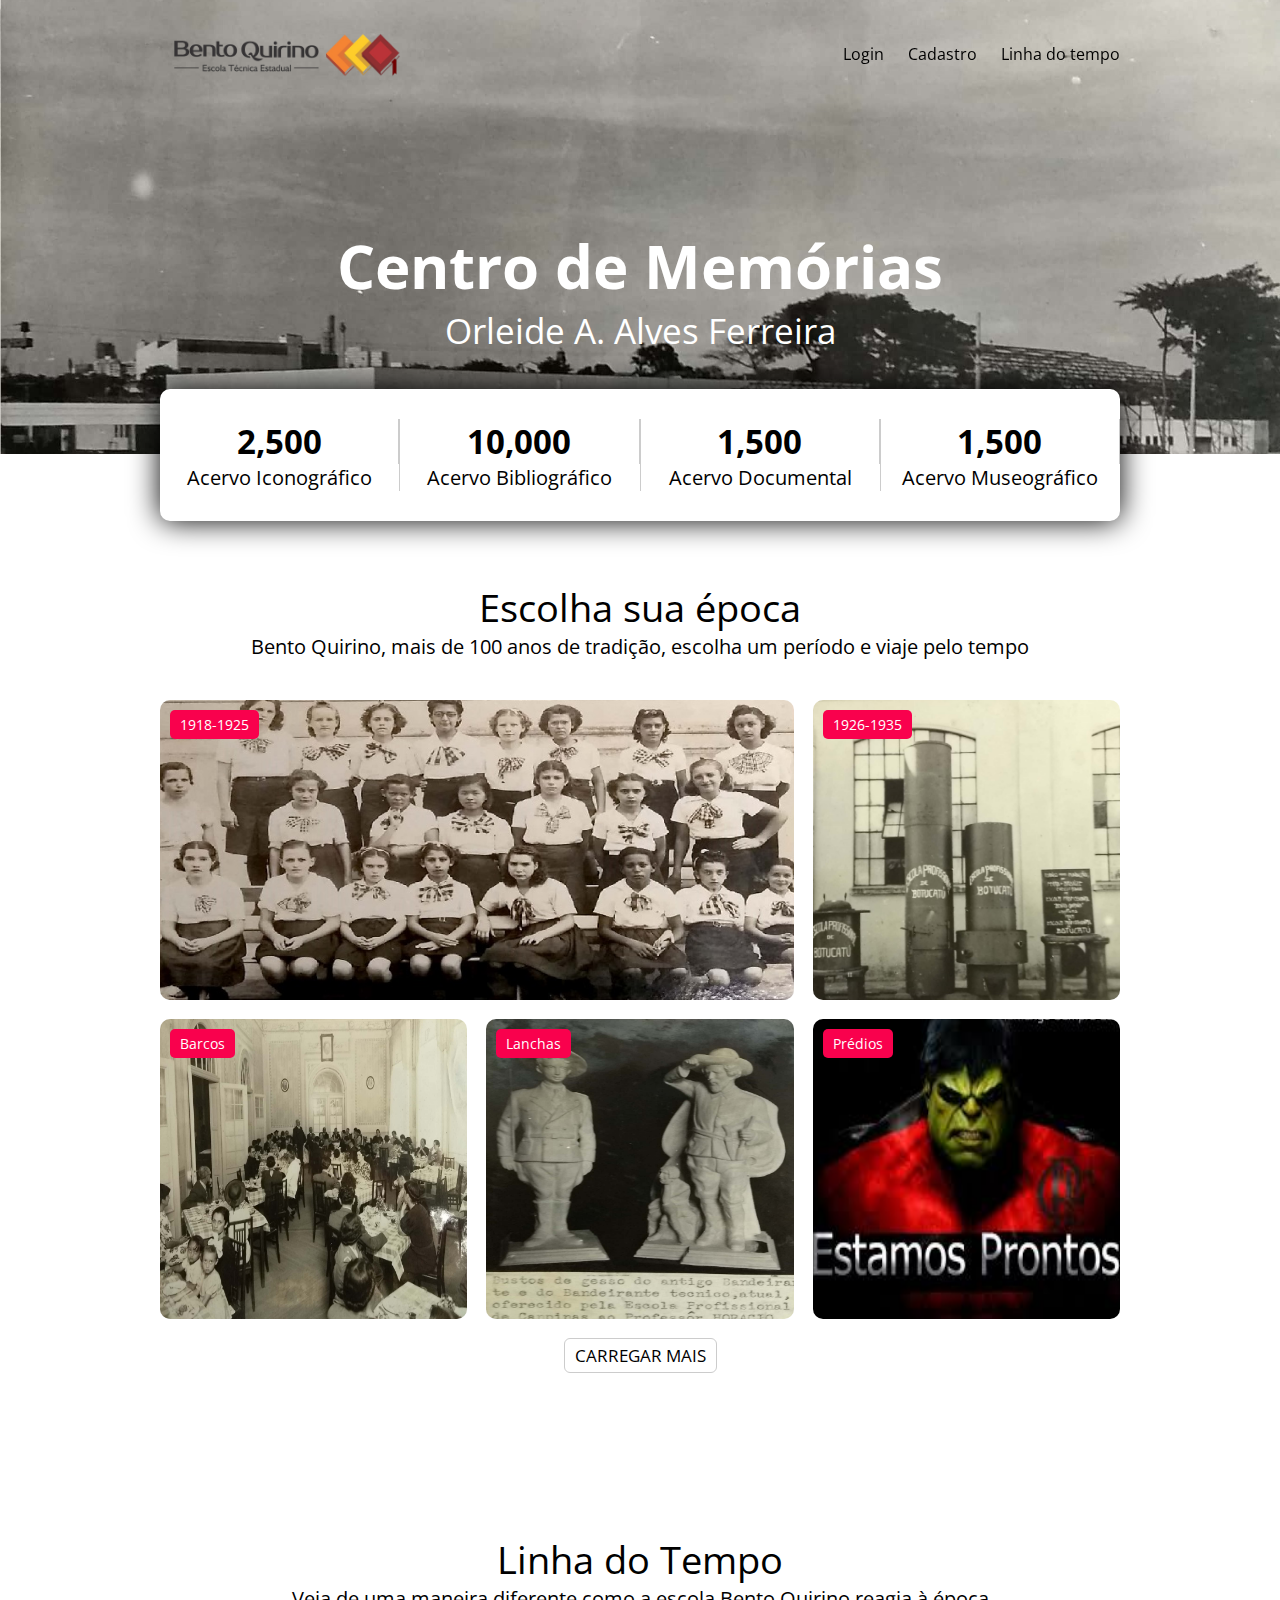
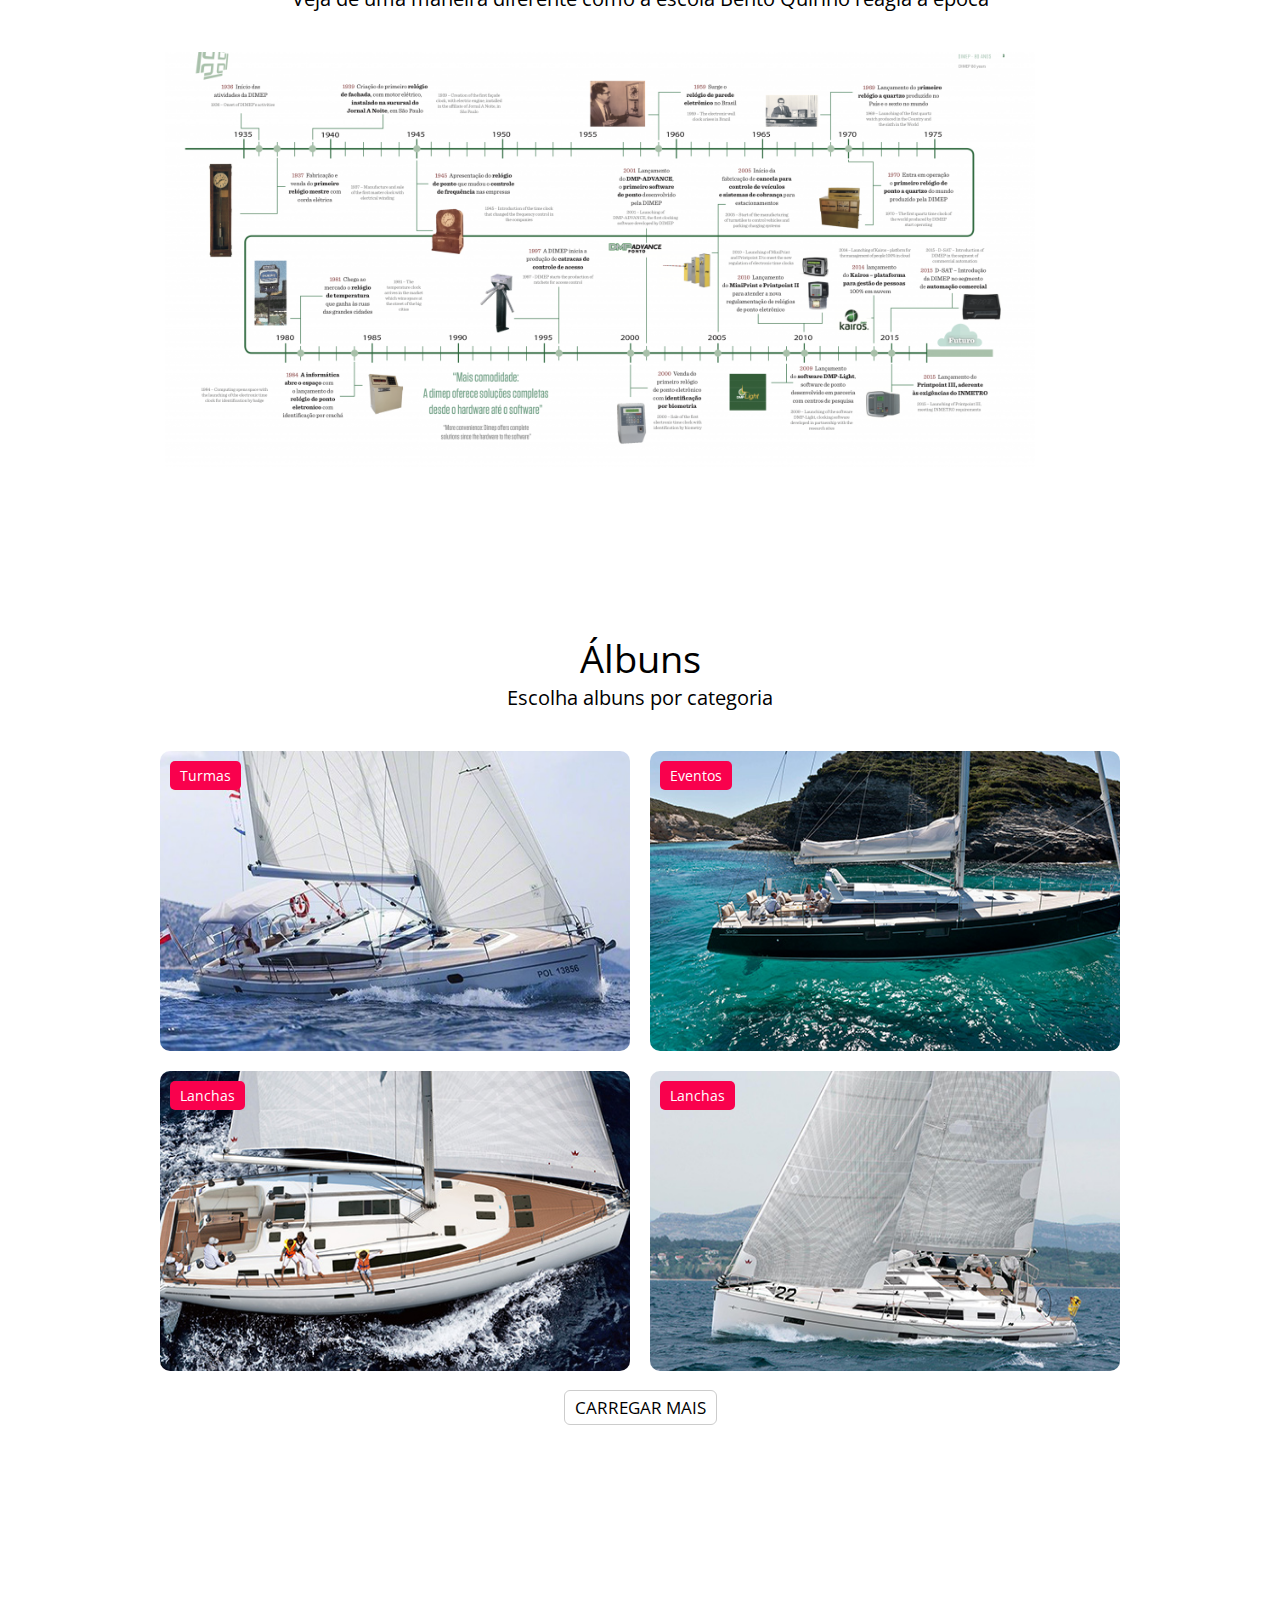
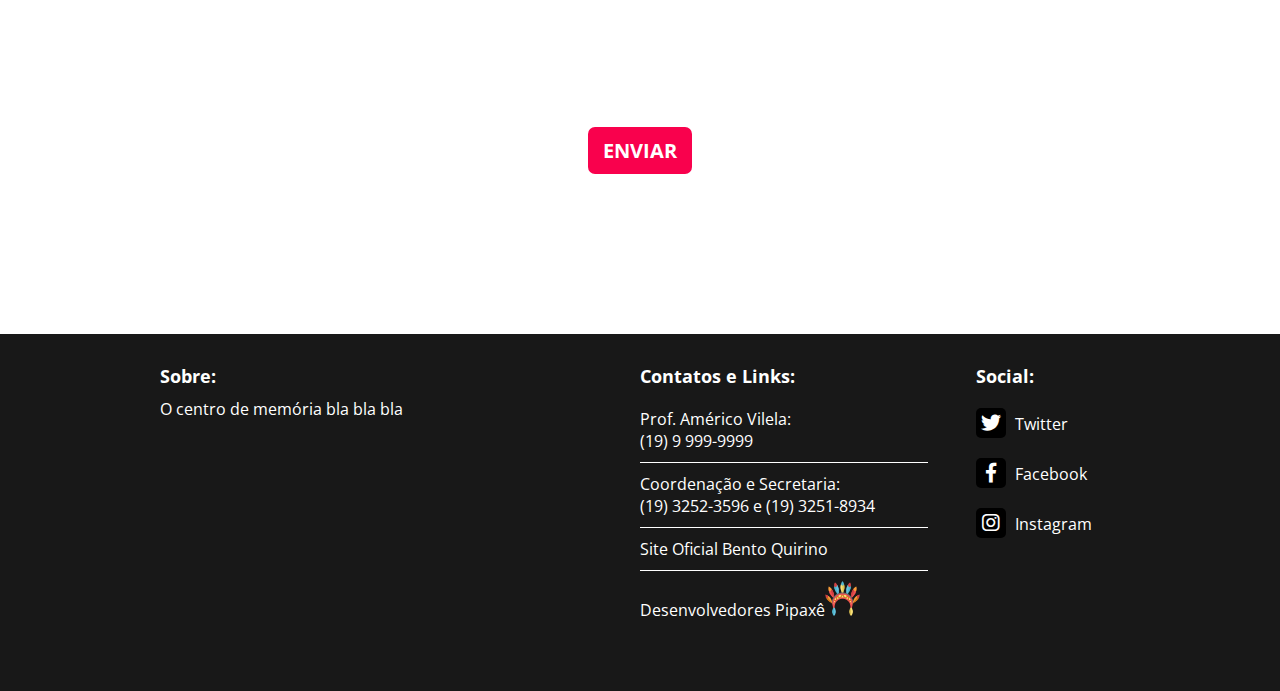
<file: site/index.html>
<!DOCTYPE html>
<html lang="pt-br">
	<head>
		<title>Centro de Memória</title>
		<meta charset="utf-8">
		<meta name="viewport" content="width=device-width, initial-scale=1">

		<link href="https://fonts.googleapis.com/css?family=Open+Sans" rel="stylesheet">
		<link rel="stylesheet" type="text/css" href="css/fontawesome-all.min.css">
		<link rel="stylesheet" type="text/css" href="css/style.css">
	</head>

	<body>
		<!-- start HEADER -->
		<header class="header">
			<div class="content">
				<div class="logo fl-left">
					<a href="https://etecbentoquirino.com.br/">
						<img src="images/logo2.png" alt="HTML e CSS Pro" />
					</a>
				</div>

						<a href="#" class="nav-toggle fl-right">
						<i class="fas fa-bars"></i> MENU
						</a>
					
				<nav class="nav">
					<p class="text-right">
						<span class="nav-close">
						<i class="fas fa-times"></i>
						</span>
					</p>
					<ul>
						<li><a href="../login/login.php">Login</a></li>
						<li><a href="../login/cadastro.php">Cadastro</a></li>
						<li><a href="#">Linha do tempo</a></li>
					</ul>		
				</nav>
		    </div>
		</header>
		<!-- end /HEADER -->

		<!-- start SEARCH E ESTATISTICAS -->
		<section class="section">
			<div class="search-box">
				<header>
					<h1>Centro de Memórias</h1>
					<p class="tagline">Orleide A. Alves Ferreira</p>
				</header>
<!--
				<form name="formSearch" method="post" action="">
					<input type="search" name="busca" id="busca" placeholder="Pesquisar" />
					<button type="submit"><i class="fas fa-search"></i></button>
					
				</form>
			-->
			</div>
		
			<div class="estatisticas">
				<div class="estatisticas-item">
					<div class="tooltip">
						<span class="tooltiptext">É formado por uma linguagem
							visual que usa imagens para representar um tema
						</span>
						<p class="estatisticas-item">2,500</p>
						<p class="estatisticas-desc">Acervo Iconográfico</p>
					</div>
				</div>
				<div class="estatisticas-item">
					<div class="tooltip">
						<span class="tooltiptext">Consiste em referências como fonte objetos 
							escritas como livros e bibliografias
						</span>
						<p class="estatisticas-item">10,000</p>
						<p class="estatisticas-desc">Acervo Bibliográfico</p>
					</div>
				</div>
				<div class="estatisticas-item">
					<div class="tooltip">
						<span class="tooltiptext">A base de sua pesquisa é feita a partir 
							de documentos
						</span>
						<p class="estatisticas-item">1,500</p>
						<p class="estatisticas-desc">Acervo Documental</p>
					</div>
				</div>
				<div class="estatisticas-item">
					<div class="tooltip">
						<span class="tooltiptext">Referente a peças, estátuas
							bustos, elementos históricos físicos, etc
						</span>
						<p class="estatisticas-item">1,500</p>
						<p class="estatisticas-desc">Acervo Museográfico</p>
					</div>
				</div>
			</div>
		</section>
		<!-- end /SEARCH E ESTATISTICAS -->



		<!-- start DESTINOS -->
		<section class="section">
			<div class="content">
				<header class="section-header">
					<h1>Escolha sua época</h1>
					<p>Bento Quirino, mais de 100 anos de tradição, escolha um período e viaje pelo tempo</p>
				</header>

				<div class="row">
					<div class="destinos-col" >
						<div class="box" onclick="myFunction()">
							<div class="box-name">
								1918-1925
							</div>
							<div class="box-cover">
								<img src="images/americo/1.jpg" alt="" />
							</div>
							<div class="box-detalhes">
								<div class="box-detalhes-info">
									<h2>Começo da história</h2>
									<p>criação do colégio</p>
								</div>
							</div>
						</div>
					</div>


					<div class="destinos-col">
						<div class="box">
							<div class="box-name">
								1926-1935
							</div>
							<div class="box-cover">
								<img src="images/americo/5.jpg" alt="" />
							</div>
							<div class="box-detalhes">
								<div class="box-detalhes-info">
									<h2>Bento Quirino e a Pré-guerra</h2>
									<p>Alguns anos antes da Primeira Grande Guerra</p>
								</div>
							</div>
						</div>
					</div>


					<div class="destinos-col">
						<div class="box">
							<div class="box-name">
								Barcos
							</div>
							<div class="box-cover">
								<img src="images/americo/3.jpg" alt="" />
							</div>
							<div class="box-detalhes">
								<div class="box-detalhes-info">
									<h2>Nova York</h2>
									<p>Estados Unidos</p>
								</div>
							</div>
						</div>
					</div>


					<div class="destinos-col">
						<div class="box">
							<div class="box-name">
								Lanchas
							</div>
							<div class="box-cover">
								<img src="images/americo/4.jpg" alt="" />
							</div>
							<div class="box-detalhes">
								<div class="box-detalhes-info">
									<h2>Caraguatatuba</h2>
									<p>Brasil</p>
								</div>
							</div>
						</div>
					</div>


					<div class="destinos-col">
						<div class="box">
							<div class="box-name">
								Prédios
							</div>
							<div class="box-cover">
								<img src="images/americo/8.jpg" alt="" />
							</div>
							<div class="box-detalhes">
								<div class="box-detalhes-info">
									<h2>Rio de Janeiro</h2>
									<p>Brasil</p>
								</div>
							</div>
						</div>
					</div>
				</div>

			<!-- start carregar mais -->
			<div class="row">
				<div class="content text-center">
					<button class="loadmore">CARREGAR MAIS</button>
				</div>
			</div>
			<!-- end /carregar mais -->

			</div>
		</section>
		<!-- end /DESTINOS -->

		<!-- start LINHA DO TEMPO -->
		<section class="section testemunhas">
			<div class="content">
				<header class="section-header">
					<h1> Linha do Tempo</h1>
					<p>Veja de uma maneira diferente como a escola Bento Quirino reagia à época</p>
				</header>
				
					<img src="images/linhadotempo.png" class="image">

			</div>
		</section>
		<!-- end /LINHA DO TEMPO -->
		


		<!-- start DESTAQUES -->
		<section class="section">
			<div class="content">
				<header class="section-header">
					<h1>Álbuns</h1>
					<p>Escolha albuns por categoria</p>
				</header>

				<div class="row">
					<div class="destaques-col">
						<div class="box">
							<div class="box-name">
								Turmas
							</div>
							<div class="box-cover">
								<img src="images/destaque-1.jpg" alt="" />
							</div>
							<div class="box-detalhes">
								<div class="box-detalhes-info">
									<h2>Figueira da Fox</h2>
									<p>Portugal</p>
								</div>
							</div>
						</div>
					</div>
					<div class="destaques-col">
						<div class="box">
							<div class="box-name">
								Eventos
							</div>
							<div class="box-cover">
								<img src="images/destaque-2.jpg" alt="" />
							</div>
							<div class="box-detalhes">
								<div class="box-detalhes-info">
									<h2>Figueira da Fox</h2>
									<p>Portugal</p>
								</div>
							</div>
						</div>
					</div>
					<div class="destaques-col">
						<div class="box">
							<div class="box-name">
								Lanchas
							</div>
							<div class="box-cover">
								<img src="images/destaque-3.jpg" alt="" />
							</div>
							<div class="box-detalhes">
								<div class="box-detalhes-info">
									<h2>Figueira da Fox</h2>
									<p>Portugal</p>
								</div>
							</div>
						</div>
					</div>
					<div class="destaques-col">
						<div class="box">
							<div class="box-name">
								Lanchas
							</div>
							<div class="box-cover">
								<img src="images/destaque-4.jpg" alt="" />
							</div>
							<div class="box-detalhes">
								<div class="box-detalhes-info">
									<h2>Figueira da Fox</h2>
									<p>Portugal</p>
								</div>
							</div>
						</div>
					</div>
				</div>
				
				<!-- start carregar mais -->
			<div class="row">
				<div class="content text-center">
					<button class="loadmore">CARREGAR MAIS</button>
				</div>
			</div>
			<!-- end /carregar mais -->
			</div>
		</section>
		<!-- end /DESTAQUES -->

		 <!-- start PARALLAX -->
		<div class="parallax">
			<div class="content">
				<h1>Upload de imagens</h1>
				<a href="../Projeto3/principal.php"><button>ENVIAR</button></a>
			</div>
		</div>
		<!-- end /PARALLAX -->

		<!-- start FOOTER -->
		<footer class="footer">
			<div class="content">
				<div class="footer-col">
					<h1>Sobre:</h1>
					<p>O centro de memória bla bla bla</p>
				</div>

				<div class="footer-col">
					<h1>Contatos e Links:</h1>
					<ul class="footer-col-links">
						<li>Prof. Américo Vilela: <br> (19) 9 999-9999</li>
						<li>Coordenação e Secretaria: <br> (19) 3252-3596 e (19) 3251-8934</li>
						<li><a href="https://etecbentoquirino.com.br">Site Oficial Bento Quirino</a></li>
						<li><a href="https://github.com/PCNmauri">Desenvolvedores Pipaxê</a><img src="images/ppx.png" class="logodev"></li>
					</ul>
				</div>

				<div class="footer-col">
					<h1>Social:</h1>
					<ul class="footer-col-social">
						<li><a href="#"><i class="fab fa-twitter"></i> Twitter</a></li>
						<li><a href="#"><i class="fab fa-facebook-f"></i> Facebook</a></li>
						<li><a href="#"><i class="fab fa-instagram"></i> Instagram</a></li>
					</ul>
				</div>
			</div>
		</footer>
		<!-- end /FOOTER -->




		<script src="https://ajax.googleapis.com/ajax/libs/jquery/3.3.1/jquery.min.js"></script>
		<script src="js/script.js"></script>
	</body>
</html>
</file>
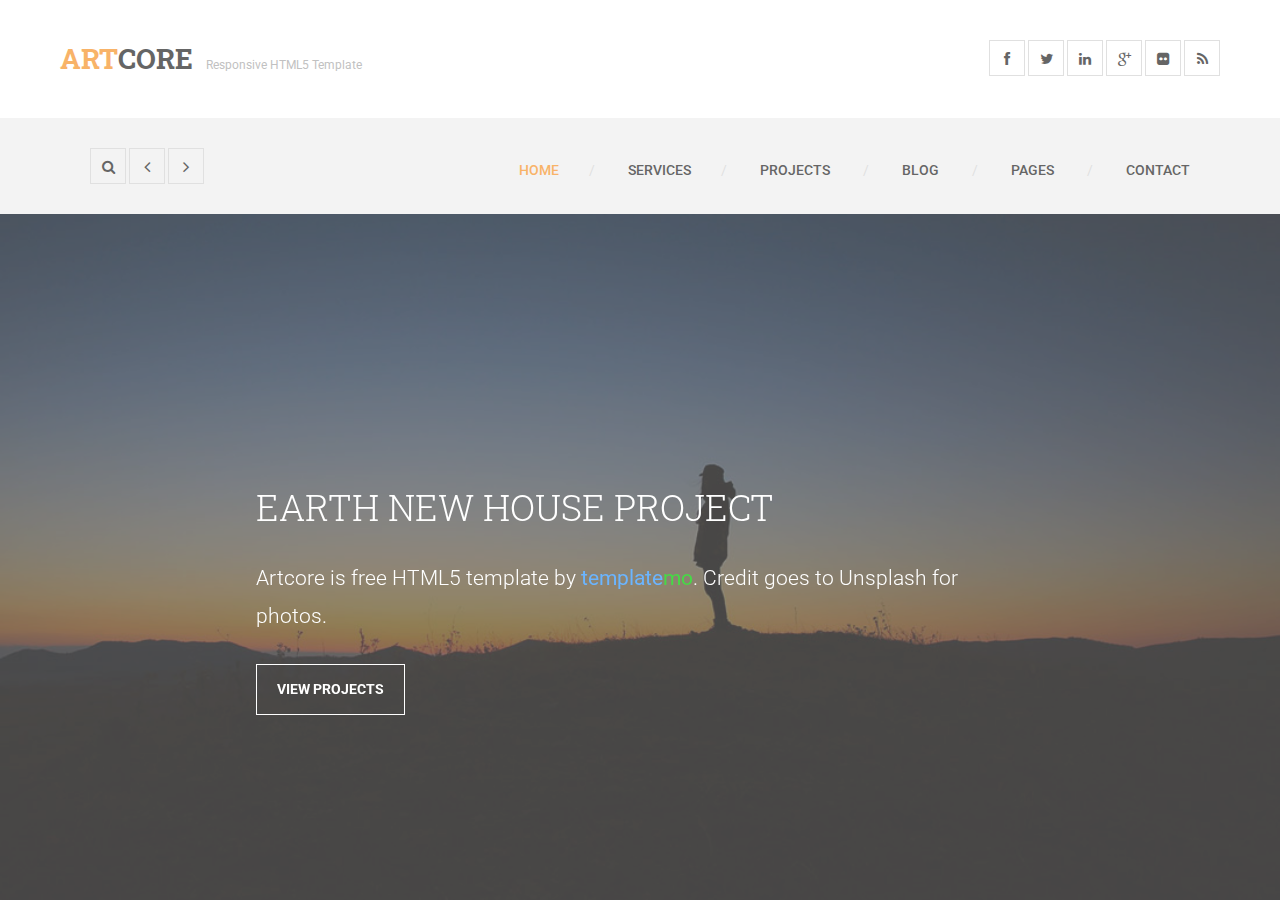
<file: template/index.html>
<!DOCTYPE html>
<!--[if lt IE 7]>      <html class="no-js lt-ie9 lt-ie8 lt-ie7"> <![endif]-->
<!--[if IE 7]>         <html class="no-js lt-ie9 lt-ie8"> <![endif]-->
<!--[if IE 8]>         <html class="no-js lt-ie9"> <![endif]-->
<!--[if gt IE 8]><!--> <html class="no-js"> <!--<![endif]-->
    <head>
        <meta charset="utf-8">
        <title>Artcore - Responsive HTML5 Template</title>
        <meta name="description" content="">
        <meta name="viewport" content="width=device-width">

        <link rel="stylesheet" href="http://fonts.googleapis.com/css?family=Roboto+Slab:400,700,300,100">
        <link rel="stylesheet" href="http://fonts.googleapis.com/css?family=Roboto:400,400italic,300italic,300,500,500italic,700,900">
        <!--
        Artcore Template
		http://www.templatemo.com/preview/templatemo_423_artcore
        -->
        <link rel="stylesheet" href="css/bootstrap.css">
        <link rel="stylesheet" href="css/font-awesome.css">
        <link rel="stylesheet" href="css/animate.css">
        <link rel="stylesheet" href="css/templatemo-misc.css">
        <link rel="stylesheet" href="css/templatemo-style.css">
        <script src="js/vendor/modernizr-2.6.1-respond-1.1.0.min.js"></script>
    </head>
    <body>
        <!--[if lt IE 7]>
            <p class="chromeframe">You are using an outdated browser. <a href="http://browsehappy.com/">Upgrade your browser today</a> or <a href="http://www.google.com/chromeframe/?redirect=true">install Google Chrome Frame</a> to better experience this site.</p>
        <![endif]-->


        <section id="pageloader">
            <div class="loader-item fa fa-spin colored-border"></div>
        </section> <!-- /#pageloader -->

        <header class="site-header container-fluid">
            <div class="top-header">
                <div class="logo col-md-6 col-sm-6">
                    <h1><a href="index.html"><em>Art</em>Core</a></h1>
                    <span>Responsive HTML5 Template</span>
                </div> <!-- /.logo -->
                <div class="social-top col-md-6 col-sm-6">
                    <ul>
                        <li><a href="#" class="fa fa-facebook"></a></li>
                        <li><a href="#" class="fa fa-twitter"></a></li>
                        <li><a href="#" class="fa fa-linkedin"></a></li>
                        <li><a href="#" class="fa fa-google-plus"></a></li>
                        <li><a href="#" class="fa fa-flickr"></a></li>
                        <li><a href="#" class="fa fa-rss"></a></li>
                    </ul>
                </div> <!-- /.social-top -->
            </div> <!-- /.top-header -->
            <div class="main-header">
                <div class="row">
                    <div class="main-header-left col-md-3 col-sm-6 col-xs-8">
                        <a id="search-icon" class="btn-left fa fa-search" href="#search-overlay"></a>
                        <div id="search-overlay">
                            <a href="#search-overlay" class="close-search"><i class="fa fa-times-circle"></i></a>
                            <div class="search-form-holder">
                                <h2>Type keywords and hit enter</h2>
                                <form id="search-form" action="#">
                                    <input type="search" name="s" placeholder="" autocomplete="off" />
                                </form>
                            </div>
                        </div><!-- #search-overlay -->
                        <a href="#" class="btn-left arrow-left fa fa-angle-left"></a>
                        <a href="#" class="btn-left arrow-right fa fa-angle-right"></a>
                    </div> <!-- /.main-header-left -->
                    <div class="menu-wrapper col-md-9 col-sm-6 col-xs-4">
                        <a href="#" class="toggle-menu visible-sm visible-xs"><i class="fa fa-bars"></i></a>
                        <ul class="sf-menu hidden-xs hidden-sm">
                            <li class="active"><a href="index.html">Home</a></li>
                            <li><a href="services.html">Services</a></li>
                            <li><a href="#">Projects</a>
                                <ul>
                                    <li><a href="projects-2.html">Two Columns</a></li>
                                    <li><a href="projects-3.html">Three Columns</a></li>
                                    <li><a href="project-details.html">Project Single</a></li>
                                </ul>
                            </li>
                            <li><a href="#">Blog</a>
                                <ul>
                                    <li><a href="blog.html">Blog Masonry</a></li>
                                    <li><a href="blog-single.html">Post Single</a></li>
                                </ul>
                            </li>
                            <li><a href="#">Pages</a>
                                <ul>
                                    <li><a href="our-team.html">Our Team</a></li>
                                    <li><a href="archives.html">Archives</a></li>
                                    <li><a href="grids.html">Columns</a></li>
                                    <li><a href="404.html">404 Page</a></li>
                                </ul>
                            </li>
                            <li><a href="contact.html">Contact</a></li>
                        </ul>
                    </div> <!-- /.menu-wrapper -->
                </div> <!-- /.row -->
            </div> <!-- /.main-header -->
            <div id="responsive-menu">
                <ul>
                    <li><a href="index.html">Home</a></li>
                    <li><a href="services.html">Services</a></li>
                    <li><a href="#">Projects</a>
                        <ul>
                            <li><a href="projects-2.html">Two Columns</a></li>
                            <li><a href="projects-3.html">Three Columns</a></li>
                            <li><a href="project-details.html">Project Single</a></li>
                        </ul>
                    </li>
                    <li><a href="#">Blog</a>
                        <ul>
                            <li><a href="blog.html">Blog Masonry</a></li>
                            <li><a href="blog-single.html">Post Single</a></li>
                        </ul>
                    </li>
                    <li><a href="#">Pages</a>
                        <ul>
                            <li><a href="our-team.html">Our Team</a></li>
                            <li><a href="archives.html">Archives</a></li>
                            <li><a href="grids.html">Columns</a></li>
                            <li><a href="404.html">404 Page</a></li>
                        </ul>
                    </li>
                    <li><a href="contact.html">Contact</a></li>
                </ul>
            </div>
        </header> <!-- /.site-header -->
        
        <div class="swiper-container">
            <div class="swiper-wrapper">

                <div class="swiper-slide" style="background-image: url(images/slide1.jpg);">
                    <div class="overlay-s"></div>
                    <div class="slider-caption">
                        <div class="inner-content">
                            <h2>Earth New House Project</h2>
                            <p>Artcore is free HTML5 template by <b class="blue">template</b><b class="green">mo</b>. Credit goes to <a rel="nofollow" href="http://unsplash.com">Unsplash</a> for photos.</p>
                            <a href="#" class="main-btn white">View Projects</a>
                        </div> <!-- /.inner-content -->
                    </div> <!-- /.slider-caption -->
                </div> <!-- /.swier-slide -->

                <div class="swiper-slide" style="background-image: url(images/slide2.jpg);">
                    <div class="overlay-s"></div>
                    <div class="slider-caption">
                        <div class="inner-content">
                            <h2>Hotel and Residence Concept in Montenegro</h2>
                            <p>We come with new fresh and unique ideas.</p>
                            <a href="#" class="main-btn white">View Projects</a>
                        </div> <!-- /.inner-content -->
                    </div> <!-- /.slider-caption -->
                </div> <!-- /.swier-slide -->

                <div class="swiper-slide" style="background-image: url(images/slide3.jpg);">
                    <div class="overlay-s"></div>
                    <div class="slider-caption">
                        <div class="inner-content">
                            <h2>Natural 3d Architecture Design</h2>
                            <p>Natural concrete is a material which is calm and clean.</p>
                            <a href="#" class="main-btn white">View Projects</a>
                        </div> <!-- /.inner-content -->
                    </div> <!-- /.slider-caption -->
                </div> <!-- /.swier-slide -->

            </div> <!-- /.swiper-wrapper -->
        </div> <!-- /.swiper-container -->

        <script src="js/vendor/jquery-1.11.0.min.js"></script>
        <script>window.jQuery || document.write('<script src="js/vendor/jquery-1.11.0.min.js"><\/script>')</script>
        <script src="js/plugins.js"></script>
        <script src="js/main.js"></script>

        <!-- Preloader -->
        <script type="text/javascript">
            //<![CDATA[
            $(window).load(function() { // makes sure the whole site is loaded
                $('.loader-item').fadeOut(); // will first fade out the loading animation
                    $('#pageloader').delay(350).fadeOut('slow'); // will fade out the white DIV that covers the website.
                $('body').delay(350).css({'overflow-y':'visible'});
            })
            //]]>
        </script>
        
    </body>
</html>
</file>
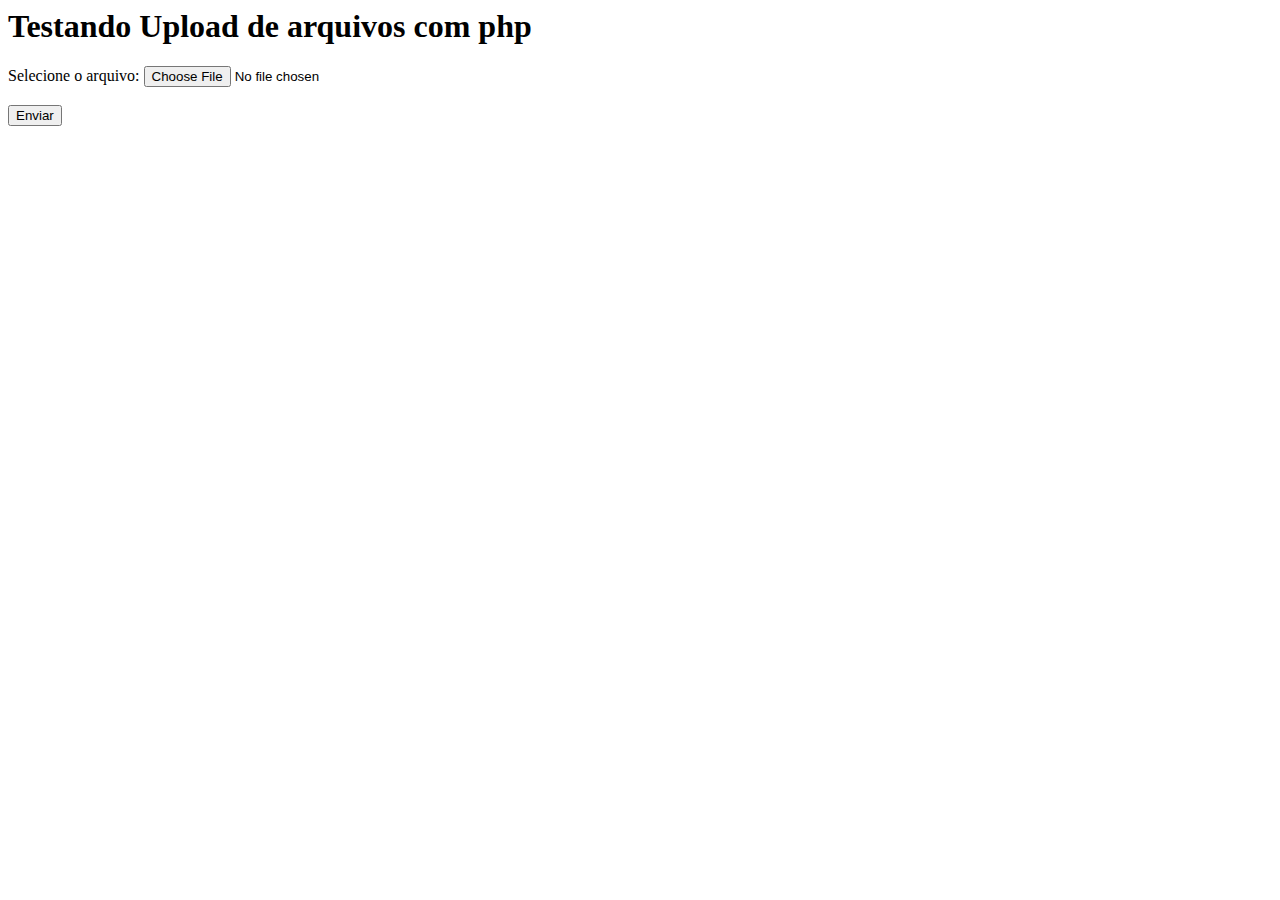
<file: upload/index.html>
<html>
	<head>
		<title> Upload de Arquivos com PHP </title>
	</head>
	<body>
		<h1> Testando Upload de arquivos com php </h1>
		
		<form method="post" action="scripts/recebe_upload_basico.php" enctype="multipart/form-data">
			<label>Selecione o arquivo: </label>
			<input type="file" name="arquivo"/><br><br>
			<input type="submit" value="Enviar" />
		</form>
	</body>
</html>
</file>
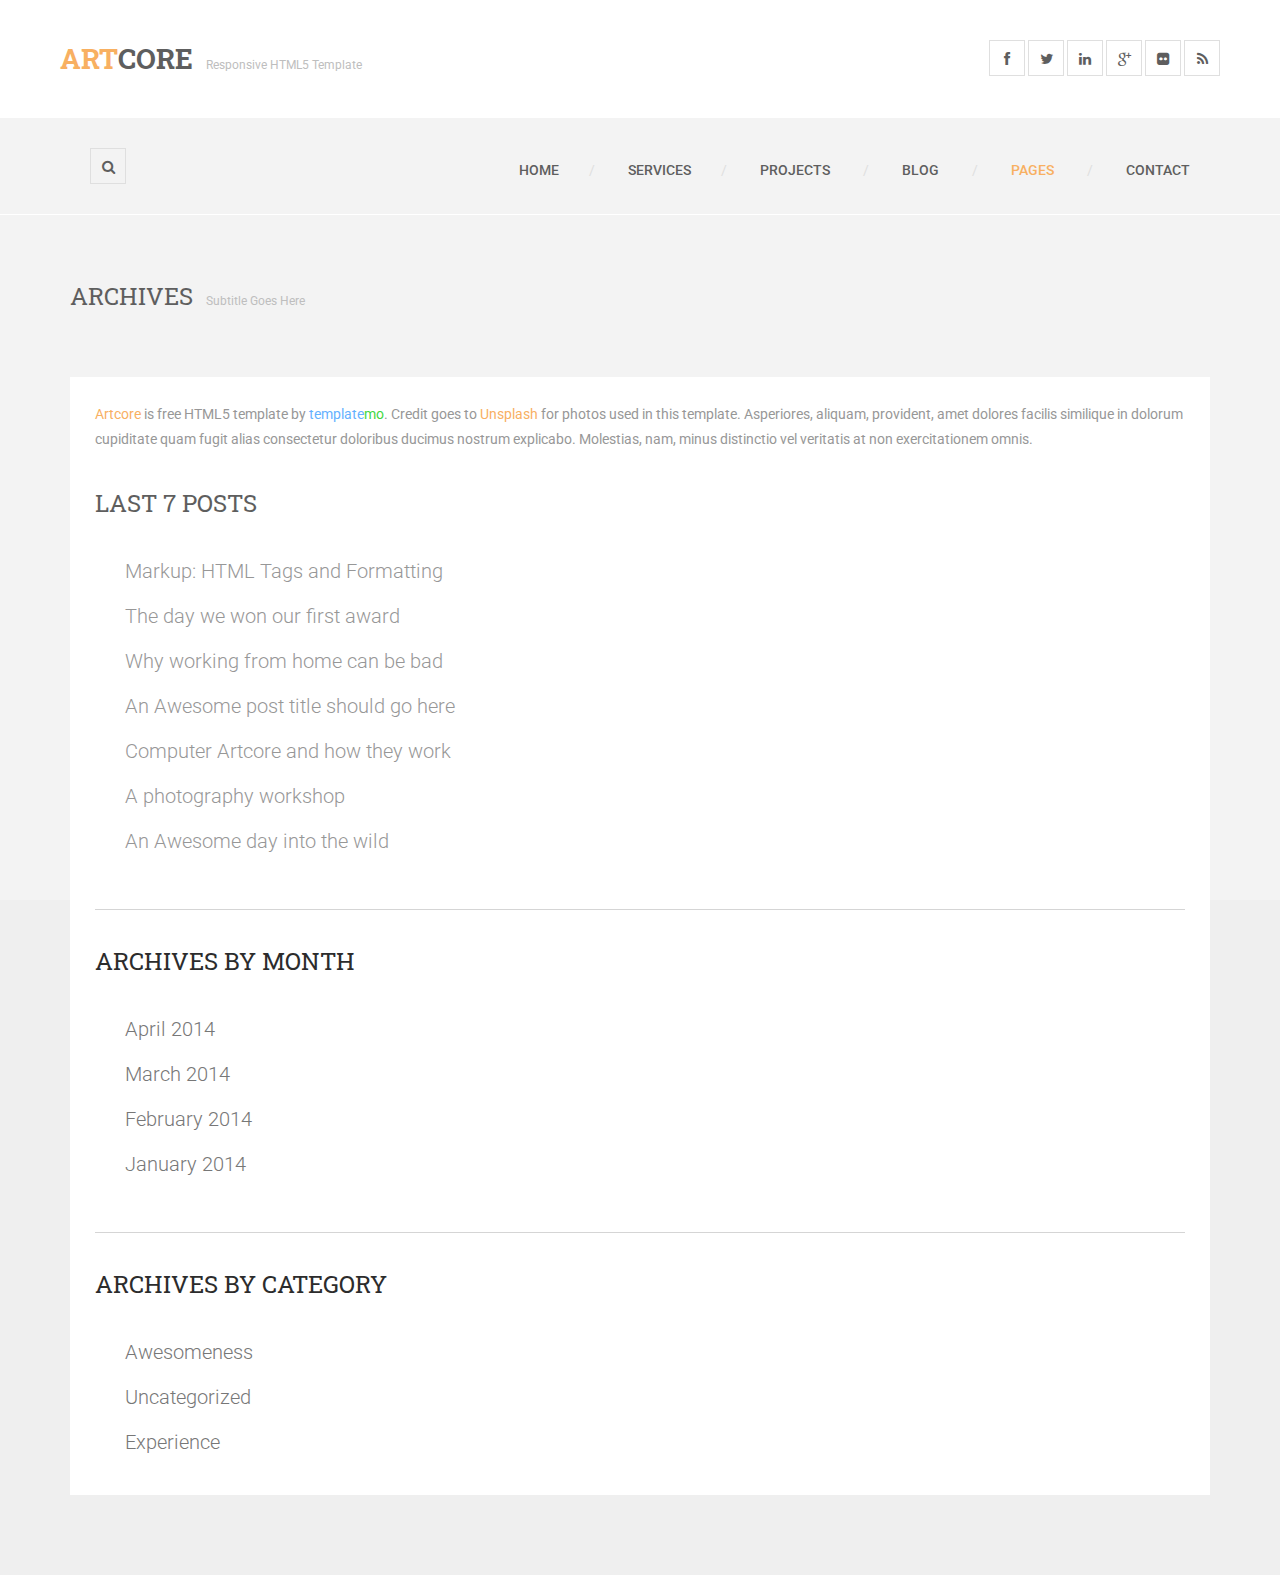
<file: template/archives.html>
<!DOCTYPE html>
<!--[if lt IE 7]>      <html class="no-js lt-ie9 lt-ie8 lt-ie7"> <![endif]-->
<!--[if IE 7]>         <html class="no-js lt-ie9 lt-ie8"> <![endif]-->
<!--[if IE 8]>         <html class="no-js lt-ie9"> <![endif]-->
<!--[if gt IE 8]><!--> <html class="no-js"> <!--<![endif]-->
    <head>
        <meta charset="utf-8">
        <title>Artcore - Archives</title>
        <meta name="description" content="">
        <meta name="viewport" content="width=device-width">

        <link rel="stylesheet" href="http://fonts.googleapis.com/css?family=Roboto+Slab:400,700,300,100">
        <link rel="stylesheet" href="http://fonts.googleapis.com/css?family=Roboto:400,400italic,300italic,300,500,500italic,700,900">
        <!--
        Artcore Template
		http://www.templatemo.com/preview/templatemo_423_artcore
        -->
        <link rel="stylesheet" href="css/bootstrap.css">
        <link rel="stylesheet" href="css/font-awesome.css">
        <link rel="stylesheet" href="css/animate.css">
        <link rel="stylesheet" href="css/templatemo-misc.css">
        <link rel="stylesheet" href="css/templatemo-style.css">
        <script src="js/vendor/modernizr-2.6.1-respond-1.1.0.min.js"></script>
    </head>
    <body>
        <!--[if lt IE 7]>
            <p class="chromeframe">You are using an outdated browser. <a href="http://browsehappy.com/">Upgrade your browser today</a> or <a href="http://www.google.com/chromeframe/?redirect=true">install Google Chrome Frame</a> to better experience this site.</p>
        <![endif]-->

        <section id="pageloader">
            <div class="loader-item fa fa-spin colored-border"></div>
        </section> <!-- /#pageloader -->

        <header class="site-header container-fluid">
            <div class="top-header">
                <div class="logo col-md-6 col-sm-6">
                    <h1><a href="index.html"><em>Art</em>Core</a></h1>
                    <span>Responsive HTML5 Template</span>
                </div> <!-- /.logo -->
                <div class="social-top col-md-6 col-sm-6">
                    <ul>
                        <li><a href="#" class="fa fa-facebook"></a></li>
                        <li><a href="#" class="fa fa-twitter"></a></li>
                        <li><a href="#" class="fa fa-linkedin"></a></li>
                        <li><a href="#" class="fa fa-google-plus"></a></li>
                        <li><a href="#" class="fa fa-flickr"></a></li>
                        <li><a href="#" class="fa fa-rss"></a></li>
                    </ul>
                </div> <!-- /.social-top -->
            </div> <!-- /.top-header -->
            <div class="main-header">
                <div class="row">
                    <div class="main-header-left col-md-3 col-sm-6 col-xs-8">
                        <a id="search-icon" class="btn-left fa fa-search" href="#search-overlay"></a>
                        <div id="search-overlay">
                            <a href="#search-overlay" class="close-search"><i class="fa fa-times-circle"></i></a>
                            <div class="search-form-holder">
                                <h2>Type keywords and hit enter</h2>
                                <form id="search-form" action="#">
                                    <input type="search" name="s" placeholder="" autocomplete="off" />
                                </form>
                            </div>
                        </div><!-- #search-overlay -->
                    </div> <!-- /.main-header-left -->
                    <div class="menu-wrapper col-md-9 col-sm-6 col-xs-4">
                        <a href="#" class="toggle-menu visible-sm visible-xs"><i class="fa fa-bars"></i></a>
                        <ul class="sf-menu hidden-xs hidden-sm">
                            <li><a href="index.html">Home</a></li>
                            <li><a href="services.html">Services</a></li>
                            <li><a href="#">Projects</a>
                                <ul>
                                    <li><a href="projects-2.html">Two Columns</a></li>
                                    <li><a href="projects-3.html">Three Columns</a></li>
                                    <li><a href="project-details.html">Project Single</a></li>
                                </ul>
                            </li>
                            <li><a href="#">Blog</a>
                                <ul>
                                    <li><a href="blog.html">Blog Masonry</a></li>
                                    <li><a href="blog-single.html">Post Single</a></li>
                                </ul>
                            </li>
                            <li class="active"><a href="#">Pages</a>
                                <ul>
                                    <li><a href="our-team.html">Our Team</a></li>
                                    <li><a href="archives.html">Archives</a></li>
                                    <li><a href="grids.html">Columns</a></li>
                                    <li><a href="404.html">404 Page</a></li>
                                </ul>
                            </li>
                            <li><a href="contact.html">Contact</a></li>
                        </ul>
                    </div> <!-- /.menu-wrapper -->
                </div> <!-- /.row -->
            </div> <!-- /.main-header -->
            <div id="responsive-menu">
                <ul>
                    <li><a href="index.html">Home</a></li>
                    <li><a href="services.html">Services</a></li>
                    <li><a href="#">Projects</a>
                        <ul>
                            <li><a href="projects-2.html">Two Columns</a></li>
                            <li><a href="projects-3.html">Three Columns</a></li>
                            <li><a href="project-details.html">Project Single</a></li>
                        </ul>
                    </li>
                    <li><a href="#">Blog</a>
                        <ul>
                            <li><a href="blog.html">Blog Masonry</a></li>
                            <li><a href="blog-single.html">Post Single</a></li>
                        </ul>
                    </li>
                    <li><a href="#">Pages</a>
                        <ul>
                            <li><a href="our-team.html">Our Team</a></li>
                            <li><a href="archives.html">Archives</a></li>
                            <li><a href="grids.html">Columns</a></li>
                            <li><a href="404.html">404 Page</a></li>
                        </ul>
                    </li>
                    <li><a href="contact.html">Contact</a></li>
                </ul>
            </div>
        </header> <!-- /.site-header -->

        <div class="content-wrapper">
            <div class="inner-container container">
                <div class="row">
                    <div class="section-header col-md-12">
                        <h2>Archives</h2>
                        <span>Subtitle Goes Here</span>
                    </div> <!-- /.section-header -->
                </div> <!-- /.row -->
                <div class="row">
                    <div class="col-md-12">
                        <div class="box-content">
                            <p><a href="http://www.templatemo.com/preview/templatemo_423_artcore">Artcore</a> is free HTML5 template by <b class="blue">template</b><b class="green">mo</b>. Credit goes to <a rel="nofollow" href="http://unsplash.com">Unsplash</a> for photos used in this template. Asperiores, aliquam, provident, amet dolores facilis similique in dolorum cupiditate quam fugit alias consectetur doloribus ducimus nostrum explicabo. Molestias, nam, minus distinctio vel veritatis at non exercitationem omnis.</p>
                            <div class="archive-box">
                                <h2 class="archive-heading">Last 7 Posts</h2>
                                <ul class="archive-list">
                                    <li>
                                        <h3><a href="blog-single.html">Markup: HTML Tags and Formatting</a></h3>
                                    </li>
                                    <li>
                                        <h3><a href="blog-single.html">The day we won our first award</a></h3>
                                    </li>
                                    <li>
                                        <h3><a href="blog-single.html">Why working from home can be bad</a></h3>
                                    </li>
                                    <li>
                                        <h3><a href="blog-single.html">An Awesome post title should go here</a></h3>
                                    </li>
                                    <li>
                                        <h3><a href="blog-single.html">Computer Artcore and how they work</a></h3>
                                    </li>
                                    <li>
                                        <h3><a href="blog-single.html">A photography workshop</a></h3>
                                    </li>
                                    <li>
                                        <h3><a href="blog-single.html">An Awesome day into the wild</a></h3>
                                    </li>
                                </ul>
                            </div> <!-- /.archive-box -->
                            <div class="archive-box">
                                <h2 class="archive-heading">Archives by Month</h2>
                                <ul class="archive-list">
                                    <li>
                                        <h3><a href="#">April 2014</a></h3>
                                    </li>
                                    <li>
                                        <h3><a href="#">March 2014</a></h3>
                                    </li>
                                    <li>
                                        <h3><a href="#">February 2014</a></h3>
                                    </li>
                                    <li>
                                        <h3><a href="#">January 2014</a></h3>
                                    </li>
                                </ul>
                            </div> <!-- /.archive-box -->
                            <div class="archive-box last">
                                <h2 class="archive-heading">Archives by Category</h2>
                                <ul class="archive-list">
                                    <li>
                                        <h3><a href="#">Awesomeness</a></h3>
                                    </li>
                                    <li>
                                        <h3><a href="#">Uncategorized</a></h3>
                                    </li>
                                    <li>
                                        <h3><a href="#">Experience</a></h3>
                                    </li>
                                </ul>
                            </div> <!-- /.archive-box -->
                        </div> <!-- /.box-content -->
                    </div> <!-- /.col-md-12 -->
                </div> <!-- /.row -->
            </div> <!-- /.inner-content -->
        </div> <!-- /.content-wrapper -->

        <script src="js/vendor/jquery-1.11.0.min.js"></script>
        <script>window.jQuery || document.write('<script src="js/vendor/jquery-1.11.0.min.js"><\/script>')</script>
        <script src="js/plugins.js"></script>
        <script src="js/main.js"></script>

        <!-- Preloader -->
        <script type="text/javascript">
            //<![CDATA[
            $(window).load(function() { // makes sure the whole site is loaded
                $('.loader-item').fadeOut(); // will first fade out the loading animation
                    $('#pageloader').delay(350).fadeOut('slow'); // will fade out the white DIV that covers the website.
                $('body').delay(350).css({'overflow-y':'visible'});
            })
            //]]>
        </script>

    </body>
</html>
</file>
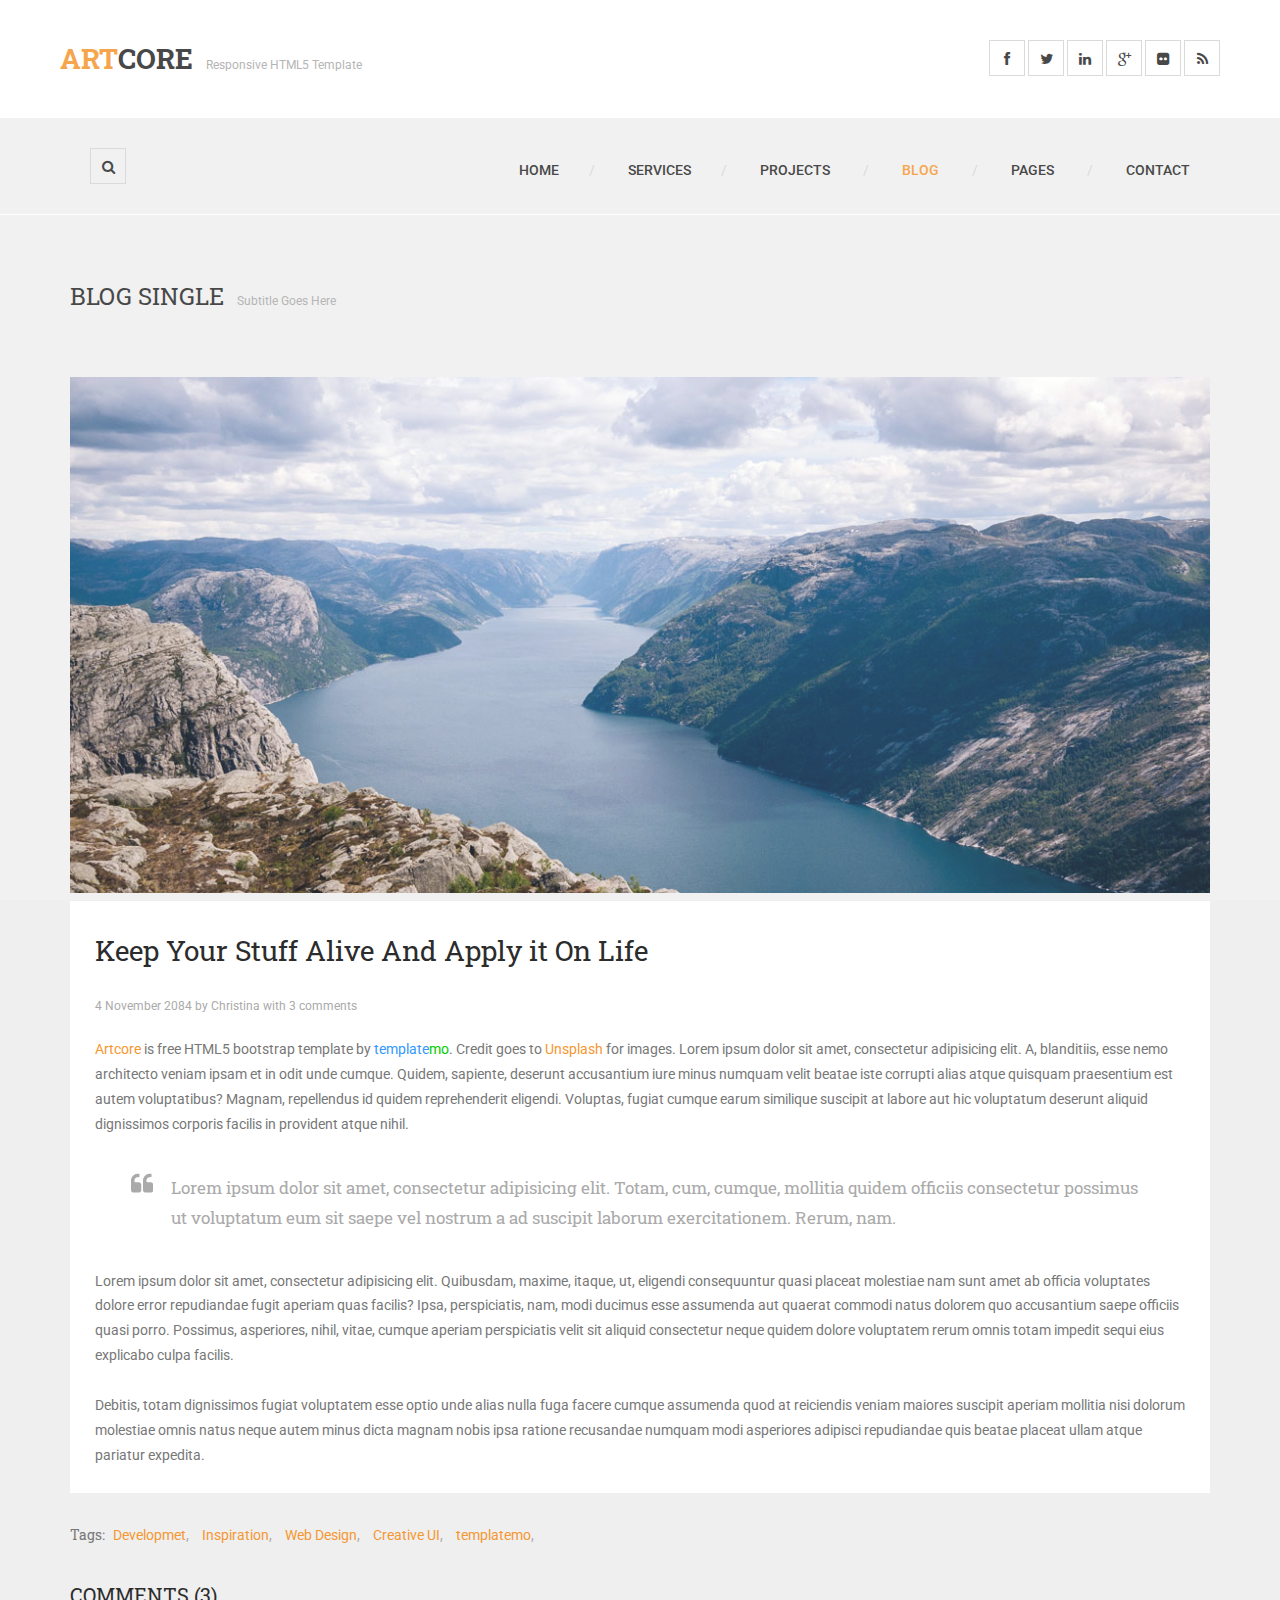
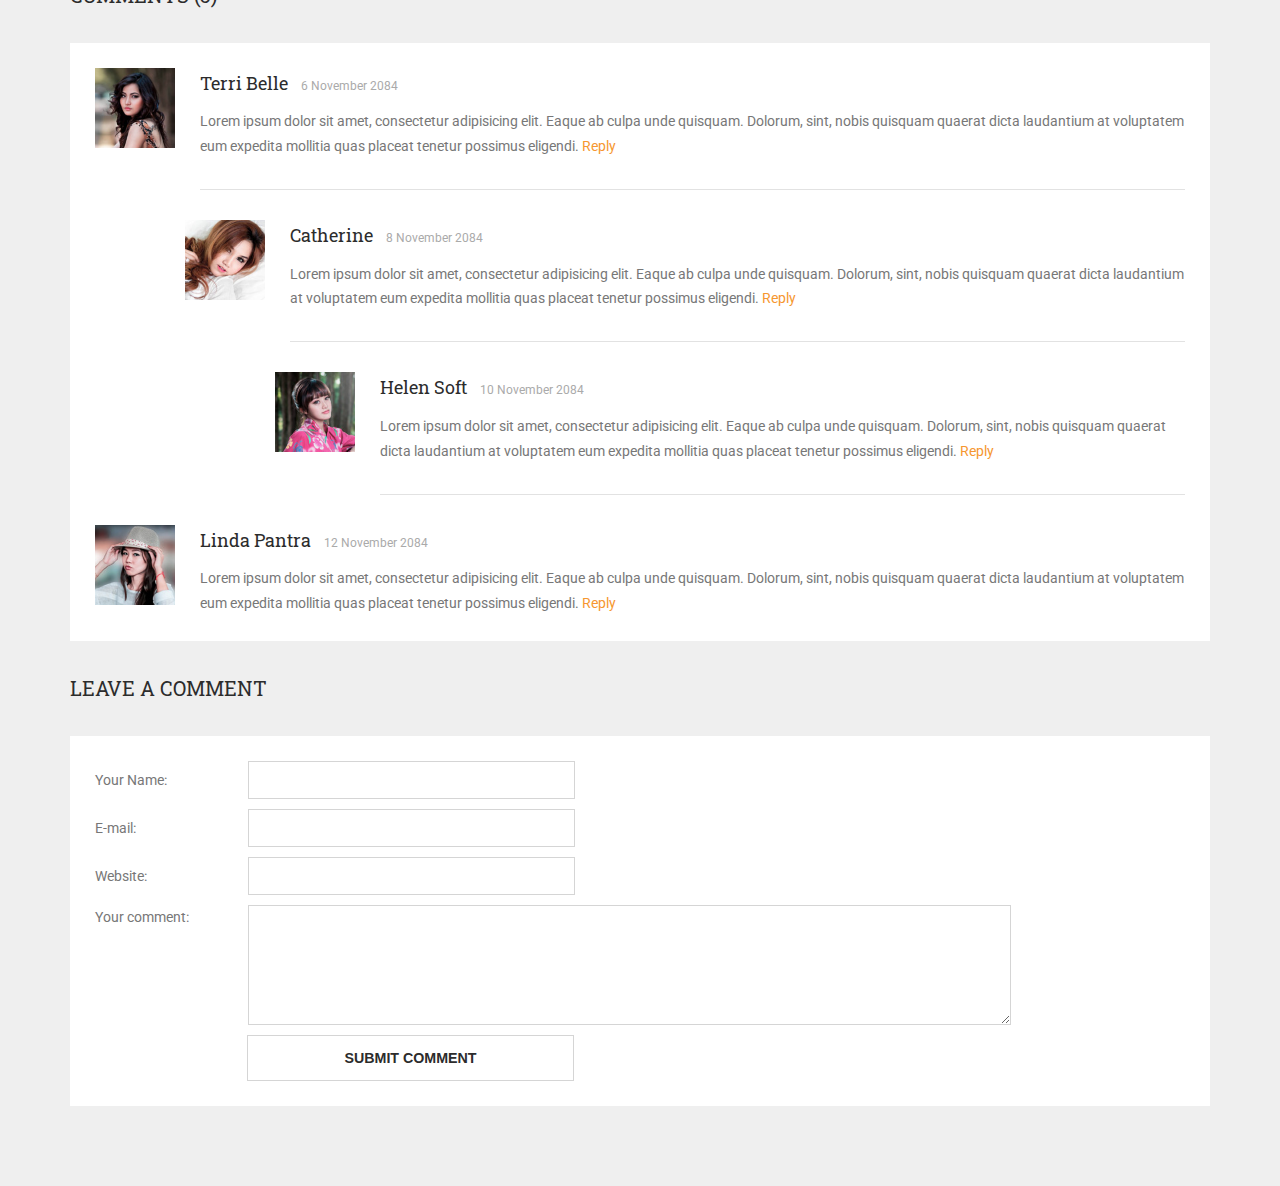
<file: template/blog-single.html>
<!DOCTYPE html>
<!--[if lt IE 7]>      <html class="no-js lt-ie9 lt-ie8 lt-ie7"> <![endif]-->
<!--[if IE 7]>         <html class="no-js lt-ie9 lt-ie8"> <![endif]-->
<!--[if IE 8]>         <html class="no-js lt-ie9"> <![endif]-->
<!--[if gt IE 8]><!--> <html class="no-js"> <!--<![endif]-->
    <head>
        <meta charset="utf-8">
        <title>Artcore - Blog Post Single</title>
        <meta name="description" content="">
        <meta name="viewport" content="width=device-width">

        <link rel="stylesheet" href="http://fonts.googleapis.com/css?family=Roboto+Slab:400,700,300,100">
        <link rel="stylesheet" href="http://fonts.googleapis.com/css?family=Roboto:400,400italic,300italic,300,500,500italic,700,900">
        <!--
        Artcore Template
		http://www.templatemo.com/preview/templatemo_423_artcore
        -->
        <link rel="stylesheet" href="css/bootstrap.css">
        <link rel="stylesheet" href="css/font-awesome.css">
        <link rel="stylesheet" href="css/animate.css">
        <link rel="stylesheet" href="css/templatemo-misc.css">
        <link rel="stylesheet" href="css/templatemo-style.css">
        <script src="js/vendor/modernizr-2.6.1-respond-1.1.0.min.js"></script>
    </head>
    <body>
        <!--[if lt IE 7]>
            <p class="chromeframe">You are using an outdated browser. <a href="http://browsehappy.com/">Upgrade your browser today</a> or <a href="http://www.google.com/chromeframe/?redirect=true">install Google Chrome Frame</a> to better experience this site.</p>
        <![endif]-->

        <section id="pageloader">
            <div class="loader-item fa fa-spin colored-border"></div>
        </section> <!-- /#pageloader -->

        <header class="site-header container-fluid">
            <div class="top-header">
                <div class="logo col-md-6 col-sm-6">
                    <h1><a href="index.html"><em>Art</em>Core</a></h1>
                    <span>Responsive HTML5 Template</span>
                </div> <!-- /.logo -->
                <div class="social-top col-md-6 col-sm-6">
                    <ul>
                        <li><a href="#" class="fa fa-facebook"></a></li>
                        <li><a href="#" class="fa fa-twitter"></a></li>
                        <li><a href="#" class="fa fa-linkedin"></a></li>
                        <li><a href="#" class="fa fa-google-plus"></a></li>
                        <li><a href="#" class="fa fa-flickr"></a></li>
                        <li><a href="#" class="fa fa-rss"></a></li>
                    </ul>
                </div> <!-- /.social-top -->
            </div> <!-- /.top-header -->
            <div class="main-header">
                <div class="row">
                    <div class="main-header-left col-md-3 col-sm-6 col-xs-8">
                        <a id="search-icon" class="btn-left fa fa-search" href="#search-overlay"></a>
                        <div id="search-overlay">
                            <a href="#search-overlay" class="close-search"><i class="fa fa-times-circle"></i></a>
                            <div class="search-form-holder">
                                <h2>Type keywords and hit enter</h2>
                                <form id="search-form" action="#">
                                    <input type="search" name="s" placeholder="" autocomplete="off" />
                                </form>
                            </div>
                        </div><!-- #search-overlay -->
                    </div> <!-- /.main-header-left -->
                    <div class="menu-wrapper col-md-9 col-sm-6 col-xs-4">
                        <a href="#" class="toggle-menu visible-sm visible-xs"><i class="fa fa-bars"></i></a>
                        <ul class="sf-menu hidden-xs hidden-sm">
                            <li><a href="index.html">Home</a></li>
                            <li><a href="services.html">Services</a></li>
                            <li><a href="#">Projects</a>
                                <ul>
                                    <li><a href="projects-2.html">Two Columns</a></li>
                                    <li><a href="projects-3.html">Three Columns</a></li>
                                    <li><a href="project-details.html">Project Single</a></li>
                                </ul>
                            </li>
                            <li class="active"><a href="#">Blog</a>
                                <ul>
                                    <li><a href="blog.html">Blog Masonry</a></li>
                                    <li><a href="blog-single.html">Post Single</a></li>
                                </ul>
                            </li>
                            <li><a href="#">Pages</a>
                                <ul>
                                    <li><a href="our-team.html">Our Team</a></li>
                                    <li><a href="archives.html">Archives</a></li>
                                    <li><a href="grids.html">Columns</a></li>
                                    <li><a href="404.html">404 Page</a></li>
                                </ul>
                            </li>
                            <li><a href="contact.html">Contact</a></li>
                        </ul>
                    </div> <!-- /.menu-wrapper -->
                </div> <!-- /.row -->
            </div> <!-- /.main-header -->
            <div id="responsive-menu">
                <ul>
                    <li><a href="index.html">Home</a></li>
                    <li><a href="services.html">Services</a></li>
                    <li><a href="#">Projects</a>
                        <ul>
                            <li><a href="projects-2.html">Two Columns</a></li>
                            <li><a href="projects-3.html">Three Columns</a></li>
                            <li><a href="project-details.html">Project Single</a></li>
                        </ul>
                    </li>
                    <li><a href="#">Blog</a>
                        <ul>
                            <li><a href="blog.html">Blog Masonry</a></li>
                            <li><a href="blog-single.html">Post Single</a></li>
                        </ul>
                    </li>
                    <li><a href="#">Pages</a>
                        <ul>
                            <li><a href="our-team.html">Our Team</a></li>
                            <li><a href="archives.html">Archives</a></li>
                            <li><a href="grids.html">Columns</a></li>
                            <li><a href="404.html">404 Page</a></li>
                        </ul>
                    </li>
                    <li><a href="contact.html">Contact</a></li>
                </ul>
            </div>
        </header> <!-- /.site-header -->

        <div class="content-wrapper">
            <div class="inner-container container">
                <div class="row">
                    <div class="section-header col-md-12">
                        <h2>Blog Single</h2>
                        <span>Subtitle Goes Here</span>
                    </div> <!-- /.section-header -->
                </div> <!-- /.row -->
                <div class="row">
                    <div class="blog-image col-md-12">
                        <img src="images/blog/blog-single.jpg" alt="Blog 1">
                    </div> <!-- /.blog-image -->
                    <div class="blog-info col-md-12">
                        <div class="box-content">
                            <h2 class="blog-title">Keep Your Stuff Alive And Apply it On Life</h2>
                            <span class="blog-meta">4 November 2084 by Christina with 3 comments</span>
                            <p><a href="http://www.templatemo.com/preview/templatemo_423_artcore">Artcore</a> is free HTML5 bootstrap template by <b class="blue">template</b><b class="green">mo</b>. Credit goes to <a rel="nofollow" href="http://unsplash.com">Unsplash</a> for images. Lorem ipsum dolor sit amet, consectetur adipisicing elit. A, blanditiis, esse nemo architecto veniam ipsam et in odit unde cumque. Quidem, sapiente, deserunt accusantium iure minus numquam velit beatae iste corrupti alias atque quisquam praesentium est autem voluptatibus? Magnam, repellendus id quidem reprehenderit eligendi. Voluptas, fugiat cumque earum similique suscipit at labore aut hic voluptatum deserunt aliquid dignissimos corporis facilis in provident atque nihil.</p>
                            
                                <blockquote>
                                    Lorem ipsum dolor sit amet, consectetur adipisicing elit. Totam, cum, cumque, mollitia quidem officiis consectetur possimus ut voluptatum eum sit saepe vel nostrum a ad suscipit laborum exercitationem. Rerum, nam.
                                </blockquote>
                            
                            <p>Lorem ipsum dolor sit amet, consectetur adipisicing elit. Quibusdam, maxime, itaque, ut, eligendi consequuntur quasi placeat molestiae nam sunt amet ab officia voluptates dolore error repudiandae fugit aperiam quas facilis? Ipsa, perspiciatis, nam, modi ducimus esse assumenda aut quaerat commodi natus dolorem quo accusantium saepe officiis quasi porro. Possimus, asperiores, nihil, vitae, cumque aperiam perspiciatis velit sit aliquid consectetur neque quidem dolore voluptatem rerum omnis totam impedit sequi eius explicabo culpa facilis. <br><br>Debitis, totam dignissimos fugiat voluptatem esse optio unde alias nulla fuga facere cumque assumenda quod at reiciendis veniam maiores suscipit aperiam mollitia nisi dolorum molestiae omnis natus neque autem minus dicta magnam nobis ipsa ratione recusandae numquam modi asperiores adipisci repudiandae quis beatae placeat ullam atque pariatur expedita.</p>
                        </div>
                    </div> <!-- /.blog-info -->
                    <div class="blog-tags col-md-12">
                        <span>Tags</span>: 
                        <a href="#">Developmet</a>
                        <a href="#">Inspiration</a>
                        <a href="#">Web Design</a>
                        <a href="#">Creative UI</a>
                        <a href="#">templatemo</a>
                    </div> <!-- /.blog-tags -->
                </div> <!-- /.row -->
                <div class="row">
                    <div class="col-md-12">
                        <h2 class="comment-heading">Comments (3)</h2>
                        <div class="box-content">
                            <div class="comment">
                                <div class="comment-inner">
                                    <div class="author-avatar">
                                        <img src="images/blog/avatar1.jpg" alt="">
                                    </div>
                                    <div class="comment-body">
                                        <h4>Terri Belle</h4>
                                        <span>6 November 2084</span>
                                        <p>Lorem ipsum dolor sit amet, consectetur adipisicing elit. Eaque ab culpa unde quisquam. Dolorum, sint, nobis quisquam quaerat dicta laudantium at voluptatem eum expedita mollitia quas placeat tenetur possimus eligendi. <a href="#">Reply</a></p>
                                    </div>
                                </div>
                                <div class="nested-comment">
                                    <div class="comment">
                                        <div class="comment-inner">
                                            <div class="author-avatar">
                                                <img src="images/blog/avatar2.jpg" alt="">
                                            </div>
                                            <div class="comment-body">
                                                <h4>Catherine</h4>
                                                <span>8 November 2084</span>
                                                <p>Lorem ipsum dolor sit amet, consectetur adipisicing elit. Eaque ab culpa unde quisquam. Dolorum, sint, nobis quisquam quaerat dicta laudantium at voluptatem eum expedita mollitia quas placeat tenetur possimus eligendi. <a href="#">Reply</a></p>
                                            </div>
                                        </div>
                                    </div>  <!-- /.comment -->
                                    <div class="nested-comment">
                                        <div class="comment">
                                            <div class="comment-inner">
                                                <div class="author-avatar">
                                                    <img src="images/blog/avatar3.jpg" alt="">
                                                </div>
                                                <div class="comment-body">
                                                    <h4>Helen Soft</h4>
                                                    <span>10 November 2084</span>
                                                    <p>Lorem ipsum dolor sit amet, consectetur adipisicing elit. Eaque ab culpa unde quisquam. Dolorum, sint, nobis quisquam quaerat dicta laudantium at voluptatem eum expedita mollitia quas placeat tenetur possimus eligendi. <a href="#">Reply</a></p>
                                                </div>
                                            </div>
                                        </div>  <!-- /.comment -->
                                    </div> <!-- /.nested-comment -->
                                </div> <!-- /.nested-comment -->
                            </div> <!-- /.comment -->
                            <div class="comment last">
                                <div class="comment-inner">
                                    <div class="author-avatar">
                                        <img src="images/blog/avatar4.jpg" alt="">
                                    </div>
                                    <div class="comment-body">
                                        <h4>Linda Pantra</h4>
                                        <span>12 November 2084</span>
                                        <p>Lorem ipsum dolor sit amet, consectetur adipisicing elit. Eaque ab culpa unde quisquam. Dolorum, sint, nobis quisquam quaerat dicta laudantium at voluptatem eum expedita mollitia quas placeat tenetur possimus eligendi. <a href="#">Reply</a></p>
                                    </div>
                                </div>
                            </div>  <!-- /.comment -->
                        </div> <!-- /.box-content -->
                    </div> <!-- /.col-md-12 -->
                </div> <!-- /.row -->
                <div class="row">
                    <div class="col-md-12 comment-form">
                        <h2 class="comment-heading">Leave a Comment</h2>
                        <div class="box-content">
                            <p>
                                <label for="name">Your Name:</label>
                                <input type="text" name="name" id="name">
                            </p>
                            <p>
                                <label for="email">E-mail:</label>
                                <input type="text" name="email" id="email">
                            </p>
                            <p>
                                <label for="website">Website:</label>
                                <input type="text" name="website" id="website">
                            </p>
                            <p>
                                <label for="comment">Your comment:</label>
                                <textarea name="comment" id="comment"></textarea>  
                            </p>
                             <input type="submit" class="mainBtn" id="submit-comment" value="Submit Comment" />
                        </div> <!-- /.box-content -->
                    </div> <!-- /.comment-form -->
                </div> <!-- /.row -->
            </div> <!-- /.inner-content -->
        </div> <!-- /.content-wrapper -->

        <script src="js/vendor/jquery-1.11.0.min.js"></script>
        <script>window.jQuery || document.write('<script src="js/vendor/jquery-1.11.0.min.js"><\/script>')</script>
        <script src="js/plugins.js"></script>
        <script src="js/main.js"></script>

        <!-- Preloader -->
        <script type="text/javascript">
            //<![CDATA[
            $(window).load(function() { // makes sure the whole site is loaded
                $('.loader-item').fadeOut(); // will first fade out the loading animation
                    $('#pageloader').delay(350).fadeOut('slow'); // will fade out the white DIV that covers the website.
                $('body').delay(350).css({'overflow-y':'visible'});
            })
            //]]>
        </script>

    </body>
</html>
</file>
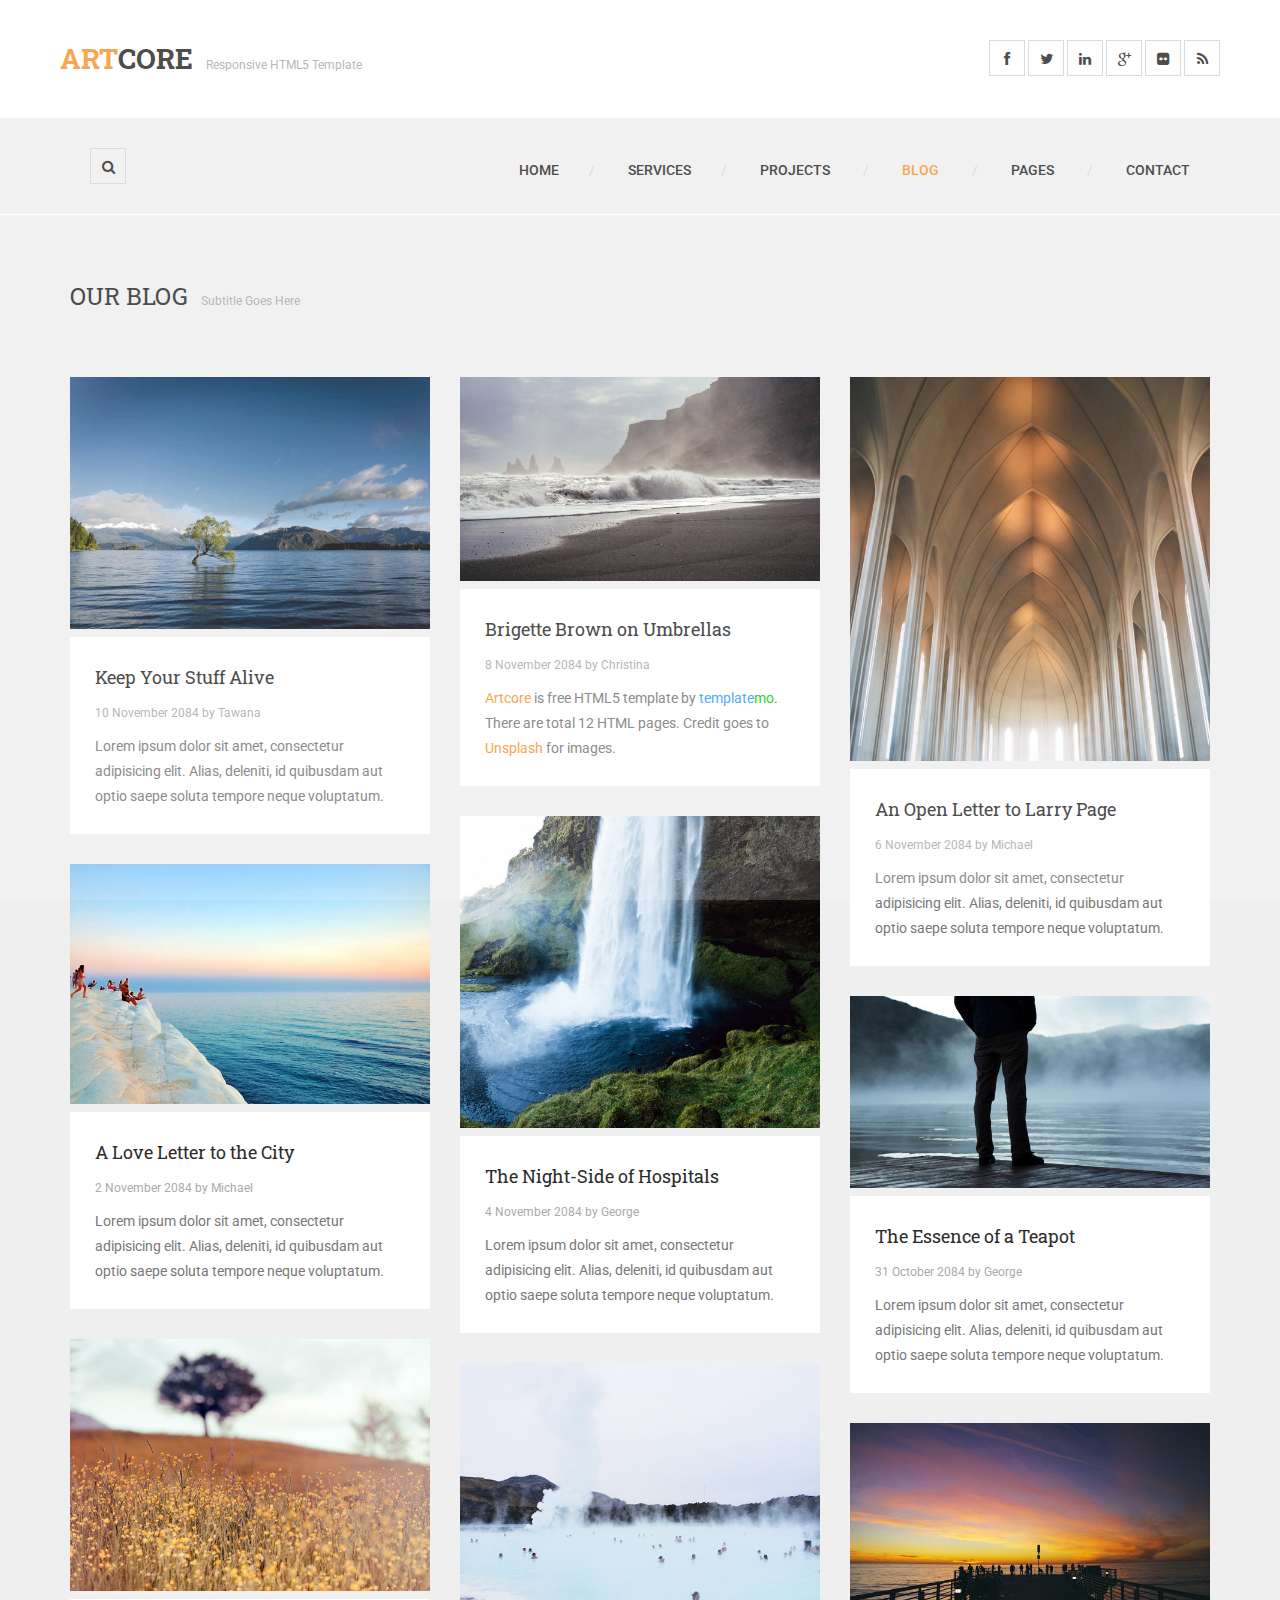
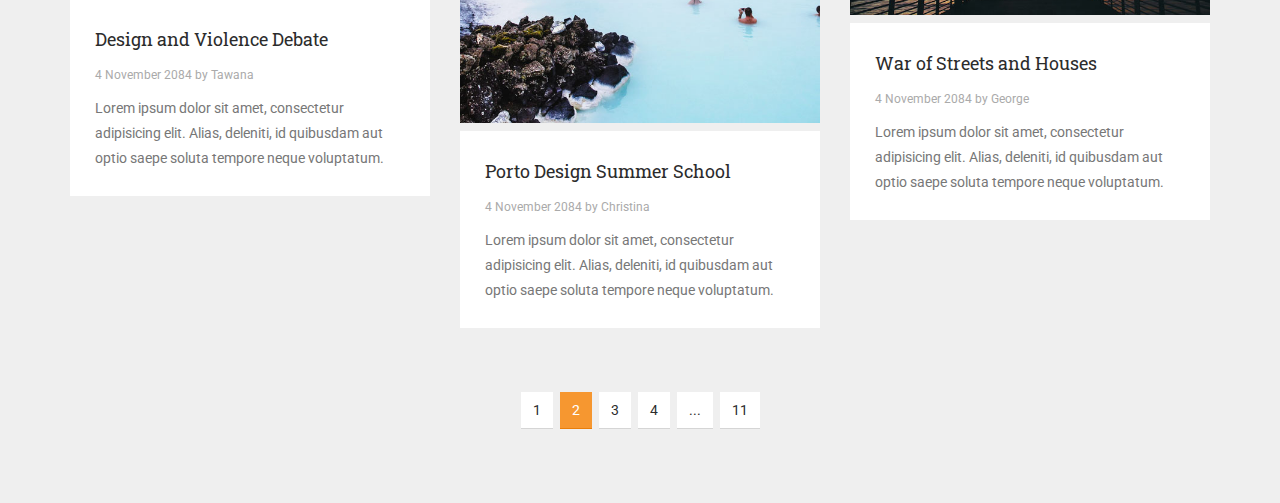
<file: template/blog.html>
<!DOCTYPE html>
<!--[if lt IE 7]>      <html class="no-js lt-ie9 lt-ie8 lt-ie7"> <![endif]-->
<!--[if IE 7]>         <html class="no-js lt-ie9 lt-ie8"> <![endif]-->
<!--[if IE 8]>         <html class="no-js lt-ie9"> <![endif]-->
<!--[if gt IE 8]><!--> <html class="no-js"> <!--<![endif]-->
    <head>
        <meta charset="utf-8">
        <title>Artcore - Blog Masonry</title>
        <meta name="description" content="">
        <meta name="viewport" content="width=device-width">

        <link rel="stylesheet" href="http://fonts.googleapis.com/css?family=Roboto+Slab:400,700,300,100">
        <link rel="stylesheet" href="http://fonts.googleapis.com/css?family=Roboto:400,400italic,300italic,300,500,500italic,700,900">
        <!--
        Artcore Template
		http://www.templatemo.com/preview/templatemo_423_artcore
        -->
        <link rel="stylesheet" href="css/bootstrap.css">
        <link rel="stylesheet" href="css/font-awesome.css">
        <link rel="stylesheet" href="css/animate.css">
        <link rel="stylesheet" href="css/templatemo-misc.css">
        <link rel="stylesheet" href="css/templatemo-style.css">
        <script src="js/vendor/modernizr-2.6.1-respond-1.1.0.min.js"></script>
    </head>
    <body>
        <!--[if lt IE 7]>
            <p class="chromeframe">You are using an outdated browser. <a href="http://browsehappy.com/">Upgrade your browser today</a> or <a href="http://www.google.com/chromeframe/?redirect=true">install Google Chrome Frame</a> to better experience this site.</p>
        <![endif]-->

        <section id="pageloader">
            <div class="loader-item fa fa-spin colored-border"></div>
        </section> <!-- /#pageloader -->

        <header class="site-header container-fluid">
            <div class="top-header">
                <div class="logo col-md-6 col-sm-6">
                    <h1><a href="index.html"><em>Art</em>Core</a></h1>
                    <span>Responsive HTML5 Template</span>
                </div> <!-- /.logo -->
                <div class="social-top col-md-6 col-sm-6">
                    <ul>
                        <li><a href="#" class="fa fa-facebook"></a></li>
                        <li><a href="#" class="fa fa-twitter"></a></li>
                        <li><a href="#" class="fa fa-linkedin"></a></li>
                        <li><a href="#" class="fa fa-google-plus"></a></li>
                        <li><a href="#" class="fa fa-flickr"></a></li>
                        <li><a href="#" class="fa fa-rss"></a></li>
                    </ul>
                </div> <!-- /.social-top -->
            </div> <!-- /.top-header -->
            <div class="main-header">
                <div class="row">
                    <div class="main-header-left col-md-3 col-sm-6 col-xs-8">
                        <a id="search-icon" class="btn-left fa fa-search" href="#search-overlay"></a>
                        <div id="search-overlay">
                            <a href="#search-overlay" class="close-search"><i class="fa fa-times-circle"></i></a>
                            <div class="search-form-holder">
                                <h2>Type keywords and hit enter</h2>
                                <form id="search-form" action="#">
                                    <input type="search" name="s" placeholder="" autocomplete="off" />
                                </form>
                            </div>
                        </div><!-- #search-overlay -->
                    </div> <!-- /.main-header-left -->
                    <div class="menu-wrapper col-md-9 col-sm-6 col-xs-4">
                        <a href="#" class="toggle-menu visible-sm visible-xs"><i class="fa fa-bars"></i></a>
                        <ul class="sf-menu hidden-xs hidden-sm">
                            <li><a href="index.html">Home</a></li>
                            <li><a href="services.html">Services</a></li>
                            <li><a href="#">Projects</a>
                                <ul>
                                    <li><a href="projects-2.html">Two Columns</a></li>
                                    <li><a href="projects-3.html">Three Columns</a></li>
                                    <li><a href="project-details.html">Project Single</a></li>
                                </ul>
                            </li>
                            <li class="active"><a href="#">Blog</a>
                                <ul>
                                    <li><a href="blog.html">Blog Masonry</a></li>
                                    <li><a href="blog-single.html">Post Single</a></li>
                                </ul>
                            </li>
                            <li><a href="#">Pages</a>
                                <ul>
                                    <li><a href="our-team.html">Our Team</a></li>
                                    <li><a href="archives.html">Archives</a></li>
                                    <li><a href="grids.html">Columns</a></li>
                                    <li><a href="404.html">404 Page</a></li>
                                </ul>
                            </li>
                            <li><a href="contact.html">Contact</a></li>
                        </ul>
                    </div> <!-- /.menu-wrapper -->
                </div> <!-- /.row -->
            </div> <!-- /.main-header -->
            <div id="responsive-menu">
                <ul>
                    <li><a href="index.html">Home</a></li>
                    <li><a href="services.html">Services</a></li>
                    <li><a href="#">Projects</a>
                        <ul>
                            <li><a href="projects-2.html">Two Columns</a></li>
                            <li><a href="projects-3.html">Three Columns</a></li>
                            <li><a href="project-details.html">Project Single</a></li>
                        </ul>
                    </li>
                    <li><a href="#">Blog</a>
                        <ul>
                            <li><a href="blog.html">Blog Masonry</a></li>
                            <li><a href="blog-single.html">Post Single</a></li>
                        </ul>
                    </li>
                    <li><a href="#">Pages</a>
                        <ul>
                            <li><a href="our-team.html">Our Team</a></li>
                            <li><a href="archives.html">Archives</a></li>
                            <li><a href="grids.html">Columns</a></li>
                            <li><a href="404.html">404 Page</a></li>
                        </ul>
                    </li>
                    <li><a href="contact.html">Contact</a></li>
                </ul>
            </div>
        </header> <!-- /.site-header -->

        <div class="content-wrapper">
            <div class="inner-container container">
                <div class="row">
                    <div class="section-header col-md-12">
                        <h2>Our Blog</h2>
                        <span>Subtitle Goes Here</span>
                    </div> <!-- /.section-header -->
                </div> <!-- /.row -->
                <div class="row">
                    <div class="blog-masonry masonry-true">
                        <div class="post-masonry col-md-4 col-sm-6">
                            <div class="blog-thumb">
                                <img src="images/blog/blog-1.jpg" alt="">
                                <div class="overlay-b">
                                    <div class="overlay-inner">
                                        <a href="blog-single.html" class="fa fa-link"></a>
                                    </div>
                                </div>
                            </div>
                            <div class="blog-body">
                                <div class="box-content">
                                    <h3 class="post-title"><a href="blog-single.html">Keep Your Stuff Alive</a></h3>
                                    <span class="blog-meta">10 November 2084 by Tawana</span>
                                    <p>Lorem ipsum dolor sit amet, consectetur adipisicing elit. Alias, deleniti, id quibusdam aut optio saepe soluta tempore neque voluptatum.</p>
                                </div>
                            </div>
                        </div> <!-- /.post-masonry -->
                        <div class="post-masonry col-md-4 col-sm-6">
                            <div class="blog-thumb">
                                <img src="images/blog/blog-2.jpg" alt="">
                                <div class="overlay-b">
                                    <div class="overlay-inner">
                                        <a href="blog-single.html" class="fa fa-link"></a>
                                    </div>
                                </div>
                            </div>
                            <div class="blog-body">
                                <div class="box-content">
                                    <h3 class="post-title"><a href="blog-single.html">Brigette Brown on Umbrellas</a></h3>
                                    <span class="blog-meta">8 November 2084 by Christina</span>
                                    <p><a href="http://www.templatemo.com/preview/templatemo_423_artcore">Artcore</a> is free HTML5 template by <b class="blue">template</b><b class="green">mo</b>. There are total 12 HTML pages. Credit goes to <a rel="nofollow" href="http://unsplash.com">Unsplash</a> for images.</p>
                                </div>
                            </div>
                        </div> <!-- /.post-masonry -->
                        <div class="post-masonry col-md-4 col-sm-6">
                            <div class="blog-thumb">
                                <img src="images/blog/blog-3.jpg" alt="">
                                <div class="overlay-b">
                                    <div class="overlay-inner">
                                        <a href="blog-single.html" class="fa fa-link"></a>
                                    </div>
                                </div>
                            </div>
                            <div class="blog-body">
                                <div class="box-content">
                                    <h3 class="post-title"><a href="blog-single.html">An Open Letter to Larry Page</a></h3>
                                    <span class="blog-meta">6 November 2084 by Michael</span>
                                    <p>Lorem ipsum dolor sit amet, consectetur adipisicing elit. Alias, deleniti, id quibusdam aut optio saepe soluta tempore neque voluptatum.</p>
                                </div>
                            </div>
                        </div> <!-- /.post-masonry -->
                        <div class="post-masonry col-md-4 col-sm-6">
                            <div class="blog-thumb">
                                <img src="images/blog/blog-4.jpg" alt="">
                                <div class="overlay-b">
                                    <div class="overlay-inner">
                                        <a href="blog-single.html" class="fa fa-link"></a>
                                    </div>
                                </div>
                            </div>
                            <div class="blog-body">
                                <div class="box-content">
                                    <h3 class="post-title"><a href="blog-single.html">The Night-Side of Hospitals</a></h3>
                                    <span class="blog-meta">4 November 2084 by George</span>
                                    <p>Lorem ipsum dolor sit amet, consectetur adipisicing elit. Alias, deleniti, id quibusdam aut optio saepe soluta tempore neque voluptatum.</p>
                                </div>
                            </div>
                        </div> <!-- /.post-masonry -->
                        <div class="post-masonry col-md-4 col-sm-6">
                            <div class="blog-thumb">
                                <img src="images/blog/blog-5.jpg" alt="">
                                <div class="overlay-b">
                                    <div class="overlay-inner">
                                        <a href="blog-single.html" class="fa fa-link"></a>
                                    </div>
                                </div>
                            </div>
                            <div class="blog-body">
                                <div class="box-content">
                                    <h3 class="post-title"><a href="blog-single.html">A Love Letter to the City</a></h3>
                                    <span class="blog-meta">2 November 2084 by Michael</span>
                                    <p>Lorem ipsum dolor sit amet, consectetur adipisicing elit. Alias, deleniti, id quibusdam aut optio saepe soluta tempore neque voluptatum.</p>
                                </div>
                            </div>
                        </div> <!-- /.post-masonry -->
                        <div class="post-masonry col-md-4 col-sm-6">
                            <div class="blog-thumb">
                                <img src="images/blog/blog-6.jpg" alt="">
                                <div class="overlay-b">
                                    <div class="overlay-inner">
                                        <a href="blog-single.html" class="fa fa-link"></a>
                                    </div>
                                </div>
                            </div>
                            <div class="blog-body">
                                <div class="box-content">
                                    <h3 class="post-title"><a href="blog-single.html">The Essence of a Teapot</a></h3>
                                    <span class="blog-meta">31 October 2084 by George</span>
                                    <p>Lorem ipsum dolor sit amet, consectetur adipisicing elit. Alias, deleniti, id quibusdam aut optio saepe soluta tempore neque voluptatum.</p>
                                </div>
                            </div>
                        </div> <!-- /.post-masonry -->
                        <div class="post-masonry col-md-4 col-sm-6">
                            <div class="blog-thumb">
                                <img src="images/blog/blog-7.jpg" alt="">
                                <div class="overlay-b">
                                    <div class="overlay-inner">
                                        <a href="blog-single.html" class="fa fa-link"></a>
                                    </div>
                                </div>
                            </div>
                            <div class="blog-body">
                                <div class="box-content">
                                    <h3 class="post-title"><a href="blog-single.html">Design and Violence Debate</a></h3>
                                    <span class="blog-meta">4 November 2084 by Tawana</span>
                                    <p>Lorem ipsum dolor sit amet, consectetur adipisicing elit. Alias, deleniti, id quibusdam aut optio saepe soluta tempore neque voluptatum.</p>
                                </div>
                            </div>
                        </div> <!-- /.post-masonry -->
                        <div class="post-masonry col-md-4 col-sm-6">
                            <div class="blog-thumb">
                                <img src="images/blog/blog-8.jpg" alt="">
                                <div class="overlay-b">
                                    <div class="overlay-inner">
                                        <a href="blog-single.html" class="fa fa-link"></a>
                                    </div>
                                </div>
                            </div>
                            <div class="blog-body">
                                <div class="box-content">
                                    <h3 class="post-title"><a href="blog-single.html">Porto Design Summer School</a></h3>
                                    <span class="blog-meta">4 November 2084 by Christina</span>
                                    <p>Lorem ipsum dolor sit amet, consectetur adipisicing elit. Alias, deleniti, id quibusdam aut optio saepe soluta tempore neque voluptatum.</p>
                                </div>
                            </div>
                        </div> <!-- /.post-masonry -->
                        <div class="post-masonry col-md-4 col-sm-6">
                            <div class="blog-thumb">
                                <img src="images/blog/blog-9.jpg" alt="">
                                <div class="overlay-b">
                                    <div class="overlay-inner">
                                        <a href="blog-single.html" class="fa fa-link"></a>
                                    </div>
                                </div>
                            </div>
                            <div class="blog-body">
                                <div class="box-content">
                                    <h3 class="post-title"><a href="blog-single.html">War of Streets and Houses</a></h3>
                                    <span class="blog-meta">4 November 2084 by George</span>
                                    <p>Lorem ipsum dolor sit amet, consectetur adipisicing elit. Alias, deleniti, id quibusdam aut optio saepe soluta tempore neque voluptatum.</p>
                                </div>
                            </div>
                        </div> <!-- /.post-masonry -->
                    </div> <!-- /.blog-masonry -->
                </div> <!-- /.row -->
                <div class="row">
                    <div class="col-md-12">
                        <div class="pagination text-center">
                            <ul>
                                <li><a href="javascript:void(0)">1</a></li>
                                <li><a href="javascript:void(0)" class="active">2</a></li>
                                <li><a href="javascript:void(0)">3</a></li>
                                <li><a href="javascript:void(0)">4</a></li>
                                <li><a href="javascript:void(0)">...</a></li>
                                <li><a href="javascript:void(0)">11</a></li>
                            </ul>
                        </div> <!-- /.pagination -->
                    </div> <!-- /.col-md-12 -->
                </div> <!-- /.row -->
            </div> <!-- /.inner-content -->
        </div> <!-- /.content-wrapper -->

        <script src="js/vendor/jquery-1.11.0.min.js"></script>
        <script>window.jQuery || document.write('<script src="js/vendor/jquery-1.11.0.min.js"><\/script>')</script>
        <script src="js/plugins.js"></script>
        <script src="js/main.js"></script>

        <!-- Preloader -->
        <script type="text/javascript">
            //<![CDATA[
            $(window).load(function() { // makes sure the whole site is loaded
                $('.loader-item').fadeOut(); // will first fade out the loading animation
                    $('#pageloader').delay(350).fadeOut('slow'); // will fade out the white DIV that covers the website.
                $('body').delay(350).css({'overflow-y':'visible'});
            })
            //]]>
        </script>

    </body>
</html>
</file>
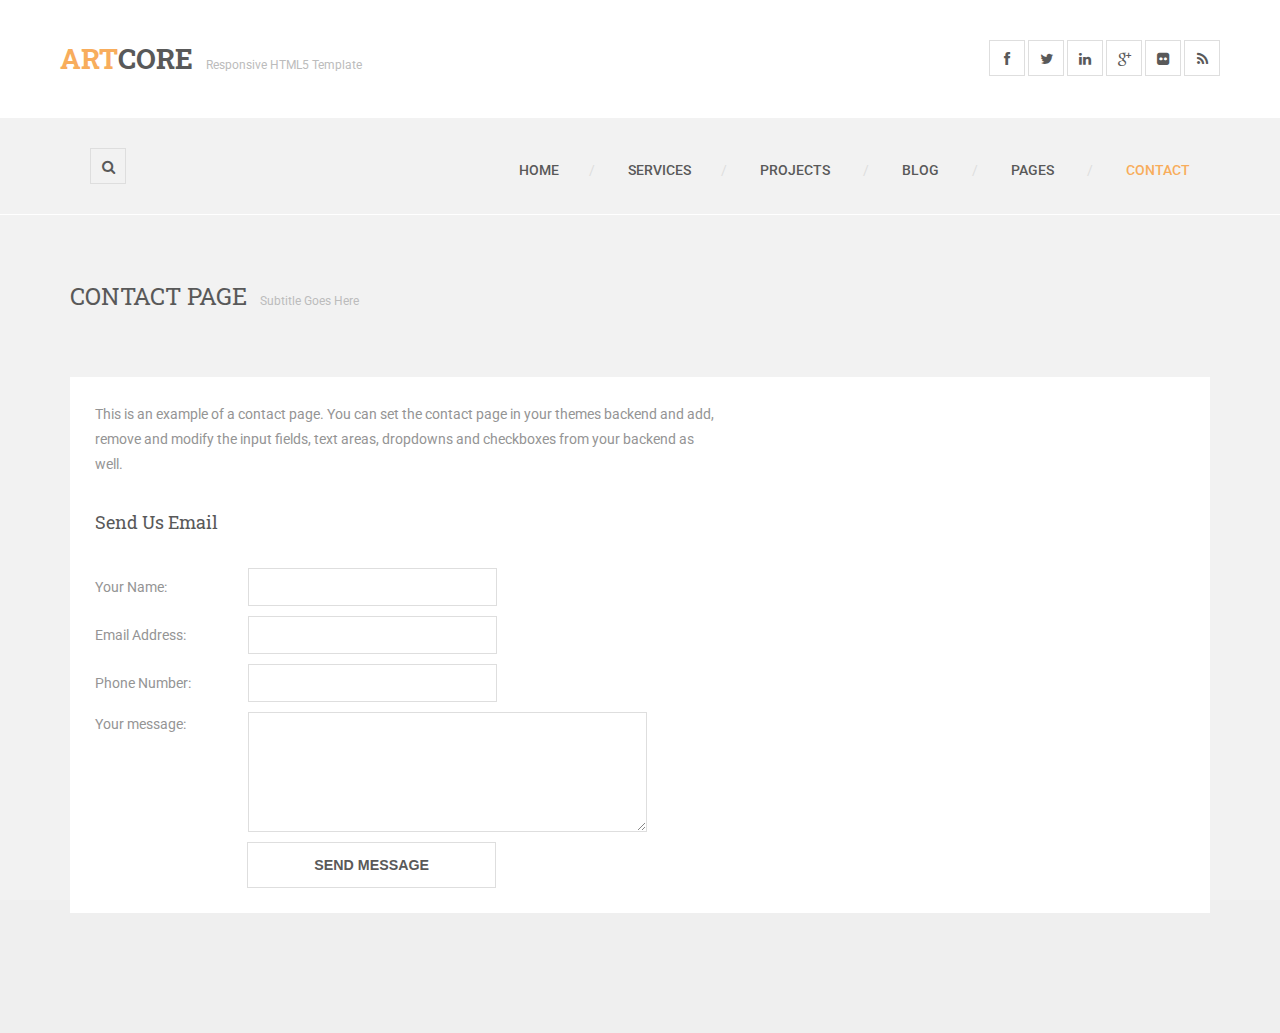
<file: template/contact.html>
<!DOCTYPE html>
<!--[if lt IE 7]>      <html class="no-js lt-ie9 lt-ie8 lt-ie7"> <![endif]-->
<!--[if IE 7]>         <html class="no-js lt-ie9 lt-ie8"> <![endif]-->
<!--[if IE 8]>         <html class="no-js lt-ie9"> <![endif]-->
<!--[if gt IE 8]><!--> <html class="no-js"> <!--<![endif]-->
    <head>
        <meta charset="utf-8">
        <title>Artcore - Contact Us</title>
        <meta name="description" content="">
        <meta name="viewport" content="width=device-width">

        <link rel="stylesheet" href="http://fonts.googleapis.com/css?family=Roboto+Slab:400,700,300,100">
        <link rel="stylesheet" href="http://fonts.googleapis.com/css?family=Roboto:400,400italic,300italic,300,500,500italic,700,900">
        <!--
        Artcore Template
		http://www.templatemo.com/preview/templatemo_423_artcore
        -->
        <link rel="stylesheet" href="css/bootstrap.css">
        <link rel="stylesheet" href="css/font-awesome.css">
        <link rel="stylesheet" href="css/animate.css">
        <link rel="stylesheet" href="css/templatemo-misc.css">
        <link rel="stylesheet" href="css/templatemo-style.css">
        <script src="js/vendor/modernizr-2.6.1-respond-1.1.0.min.js"></script>
    </head>
    <body>
        <!--[if lt IE 7]>
            <p class="chromeframe">You are using an outdated browser. <a href="http://browsehappy.com/">Upgrade your browser today</a> or <a href="http://www.google.com/chromeframe/?redirect=true">install Google Chrome Frame</a> to better experience this site.</p>
        <![endif]-->

        <section id="pageloader">
            <div class="loader-item fa fa-spin colored-border"></div>
        </section> <!-- /#pageloader -->

        <header class="site-header container-fluid">
            <div class="top-header">
                <div class="logo col-md-6 col-sm-6">
                    <h1><a href="index.html"><em>Art</em>Core</a></h1>
                    <span>Responsive HTML5 Template</span>
                </div> <!-- /.logo -->
                <div class="social-top col-md-6 col-sm-6">
                    <ul>
                        <li><a href="#" class="fa fa-facebook"></a></li>
                        <li><a href="#" class="fa fa-twitter"></a></li>
                        <li><a href="#" class="fa fa-linkedin"></a></li>
                        <li><a href="#" class="fa fa-google-plus"></a></li>
                        <li><a href="#" class="fa fa-flickr"></a></li>
                        <li><a href="#" class="fa fa-rss"></a></li>
                    </ul>
                </div> <!-- /.social-top -->
            </div> <!-- /.top-header -->
            <div class="main-header">
                <div class="row">
                    <div class="main-header-left col-md-3 col-sm-6 col-xs-8">
                        <a id="search-icon" class="btn-left fa fa-search" href="#search-overlay"></a>
                        <div id="search-overlay">
                            <a href="#search-overlay" class="close-search"><i class="fa fa-times-circle"></i></a>
                            <div class="search-form-holder">
                                <h2>Type keywords and hit enter</h2>
                                <form id="search-form" action="#">
                                    <input type="search" name="s" placeholder="" autocomplete="off" />
                                </form>
                            </div>
                        </div><!-- #search-overlay -->
                    </div> <!-- /.main-header-left -->
                    <div class="menu-wrapper col-md-9 col-sm-6 col-xs-4">
                        <a href="#" class="toggle-menu visible-sm visible-xs"><i class="fa fa-bars"></i></a>
                        <ul class="sf-menu hidden-xs hidden-sm">
                            <li><a href="index.html">Home</a></li>
                            <li><a href="services.html">Services</a></li>
                            <li><a href="#">Projects</a>
                                <ul>
                                    <li><a href="projects-2.html">Two Columns</a></li>
                                    <li><a href="projects-3.html">Three Columns</a></li>
                                    <li><a href="project-details.html">Project Single</a></li>
                                </ul>
                            </li>
                            <li><a href="#">Blog</a>
                                <ul>
                                    <li><a href="blog.html">Blog Masonry</a></li>
                                    <li><a href="blog-single.html">Post Single</a></li>
                                </ul>
                            </li>
                            <li><a href="#">Pages</a>
                                <ul>
                                    <li><a href="our-team.html">Our Team</a></li>
                                    <li><a href="archives.html">Archives</a></li>
                                    <li><a href="grids.html">Columns</a></li>
                                    <li><a href="404.html">404 Page</a></li>
                                </ul>
                            </li>
                            <li class="active"><a href="contact.html">Contact</a></li>
                        </ul>
                    </div> <!-- /.menu-wrapper -->
                </div> <!-- /.row -->
            </div> <!-- /.main-header -->
            <div id="responsive-menu">
                <ul>
                    <li><a href="index.html">Home</a></li>
                    <li><a href="services.html">Services</a></li>
                    <li><a href="#">Projects</a>
                        <ul>
                            <li><a href="projects-2.html">Two Columns</a></li>
                            <li><a href="projects-3.html">Three Columns</a></li>
                            <li><a href="project-details.html">Project Single</a></li>
                        </ul>
                    </li>
                    <li><a href="#">Blog</a>
                        <ul>
                            <li><a href="blog.html">Blog Masonry</a></li>
                            <li><a href="blog-single.html">Post Single</a></li>
                        </ul>
                    </li>
                    <li><a href="#">Pages</a>
                        <ul>
                            <li><a href="our-team.html">Our Team</a></li>
                            <li><a href="archives.html">Archives</a></li>
                            <li><a href="grids.html">Columns</a></li>
                            <li><a href="404.html">404 Page</a></li>
                        </ul>
                    </li>
                    <li><a href="contact.html">Contact</a></li>
                </ul>
            </div>
        </header> <!-- /.site-header -->

        <div class="content-wrapper">
            <div class="inner-container container">
                <div class="row">
                    <div class="section-header col-md-12">
                        <h2>Contact Page</h2>
                        <span>Subtitle Goes Here</span>
                    </div> <!-- /.section-header -->
                </div> <!-- /.row -->
                <div class="contact-form">
                    <div class="box-content col-md-12">
                        <div class="row">
                            <div class="col-md-7">
                                <p>This is an example of a contact page. You can set the contact page in your themes backend and add, remove and modify the input fields, text areas, dropdowns and checkboxes from your backend as well.</p>
                                <h3 class="contact-title">Send Us Email</h3>
                                <div class="contact-form-inner">
                                    <form method="post" action="#" name="contactform" id="contactform">
                                        <p>
                                            <label for="name">Your Name:</label>
                                            <input name="name" type="text" id="name">
                                        </p>
                                        <p>
                                            <label for="email">Email Address:</label>
                                            <input name="email" type="text" id="email"> 
                                        </p>
                                        <p>
                                            <label for="phone">Phone Number:</label>
                                            <input name="phone" type="text" id="phone">   
                                        </p>
                                        <p>
                                            <label for="comments">Your message:</label>
                                            <textarea name="comments" id="comments"></textarea>    
                                        </p>
                                        <input type="submit" class="mainBtn" id="submit" value="Send Message" />
                                    </form>
                                </div> <!-- /.contact-form-inner -->
                                <div id="message"></div>
                            </div> <!-- /.col-md-7 -->
                            <div class="col-md-5">
                                <div class="googlemap-wrapper">
                                    <div id="map_canvas" class="map-canvas"></div>
                                </div>
                            </div> <!-- /.col-md-5 -->
                        </div> <!-- /.row -->
                    </div> <!-- /.box-content -->
                </div> <!-- /.contact-form -->
            </div> <!-- /.inner-content -->
        </div> <!-- /.content-wrapper -->

        <script src="js/vendor/jquery-1.11.0.min.js"></script>
        <script>window.jQuery || document.write('<script src="js/vendor/jquery-1.11.0.min.js"><\/script>')</script>
        <script src="js/plugins.js"></script>
        <script src="js/main.js"></script>

        <!-- Google Map -->
        <script src="http://maps.google.com/maps/api/js?sensor=true"></script>
        <script src="js/vendor/jquery.gmap3.min.js"></script>
        
        <!-- Google Map Init-->
        <script type="text/javascript">
            jQuery(function($){
                $('#map_canvas').gmap3({
                    marker:{
                        address: '40.717599,-74.005136' 
                    },
                        map:{
                        options:{
                        zoom: 17,
                        scrollwheel: false,
                        streetViewControl : true
                        }
                    }
                });
            });
        </script>

        <!-- Preloader -->
        <script type="text/javascript">
            //<![CDATA[
            $(window).load(function() { // makes sure the whole site is loaded
                $('.loader-item').fadeOut(); // will first fade out the loading animation
                    $('#pageloader').delay(350).fadeOut('slow'); // will fade out the white DIV that covers the website.
                $('body').delay(350).css({'overflow-y':'visible'});
            })
            //]]>
        </script>

    </body>
</html>
</file>
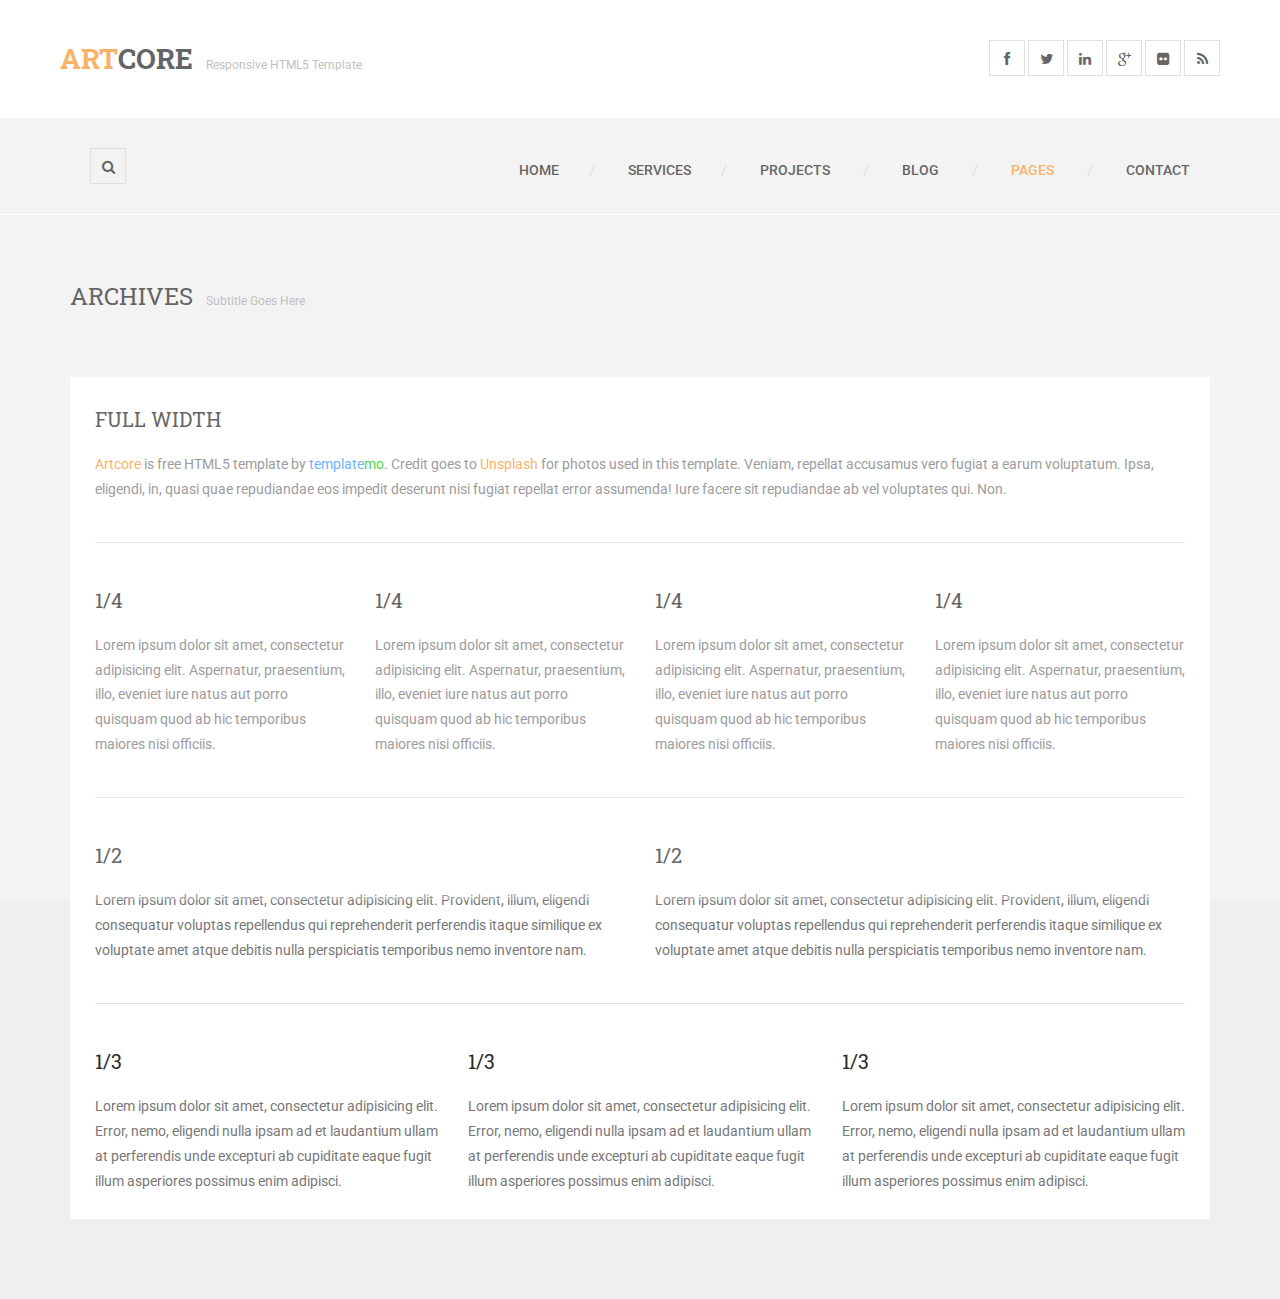
<file: template/grids.html>
<!DOCTYPE html>
<!--[if lt IE 7]>      <html class="no-js lt-ie9 lt-ie8 lt-ie7"> <![endif]-->
<!--[if IE 7]>         <html class="no-js lt-ie9 lt-ie8"> <![endif]-->
<!--[if IE 8]>         <html class="no-js lt-ie9"> <![endif]-->
<!--[if gt IE 8]><!--> <html class="no-js"> <!--<![endif]-->
    <head>
        <meta charset="utf-8">
        <title>Artcore - Columns</title>
        <meta name="description" content="">
        <meta name="viewport" content="width=device-width">

        <link rel="stylesheet" href="http://fonts.googleapis.com/css?family=Roboto+Slab:400,700,300,100">
        <link rel="stylesheet" href="http://fonts.googleapis.com/css?family=Roboto:400,400italic,300italic,300,500,500italic,700,900">
        <!--
        Artcore Template
		http://www.templatemo.com/preview/templatemo_423_artcore
        -->
        <link rel="stylesheet" href="css/bootstrap.css">
        <link rel="stylesheet" href="css/font-awesome.css">
        <link rel="stylesheet" href="css/animate.css">
        <link rel="stylesheet" href="css/templatemo-misc.css">
        <link rel="stylesheet" href="css/templatemo-style.css">
        <script src="js/vendor/modernizr-2.6.1-respond-1.1.0.min.js"></script>
    </head>
    <body>
        <!--[if lt IE 7]>
            <p class="chromeframe">You are using an outdated browser. <a href="http://browsehappy.com/">Upgrade your browser today</a> or <a href="http://www.google.com/chromeframe/?redirect=true">install Google Chrome Frame</a> to better experience this site.</p>
        <![endif]-->

        <section id="pageloader">
            <div class="loader-item fa fa-spin colored-border"></div>
        </section> <!-- /#pageloader -->

        <header class="site-header container-fluid">
            <div class="top-header">
                <div class="logo col-md-6 col-sm-6">
                    <h1><a href="index.html"><em>Art</em>Core</a></h1>
                    <span>Responsive HTML5 Template</span>
                </div> <!-- /.logo -->
                <div class="social-top col-md-6 col-sm-6">
                    <ul>
                        <li><a href="#" class="fa fa-facebook"></a></li>
                        <li><a href="#" class="fa fa-twitter"></a></li>
                        <li><a href="#" class="fa fa-linkedin"></a></li>
                        <li><a href="#" class="fa fa-google-plus"></a></li>
                        <li><a href="#" class="fa fa-flickr"></a></li>
                        <li><a href="#" class="fa fa-rss"></a></li>
                    </ul>
                </div> <!-- /.social-top -->
            </div> <!-- /.top-header -->
            <div class="main-header">
                <div class="row">
                    <div class="main-header-left col-md-3 col-sm-6 col-xs-8">
                        <a id="search-icon" class="btn-left fa fa-search" href="#search-overlay"></a>
                        <div id="search-overlay">
                            <a href="#search-overlay" class="close-search"><i class="fa fa-times-circle"></i></a>
                            <div class="search-form-holder">
                                <h2>Type keywords and hit enter</h2>
                                <form id="search-form" action="#">
                                    <input type="search" name="s" placeholder="" autocomplete="off" />
                                </form>
                            </div>
                        </div><!-- #search-overlay -->
                    </div> <!-- /.main-header-left -->
                    <div class="menu-wrapper col-md-9 col-sm-6 col-xs-4">
                        <a href="#" class="toggle-menu visible-sm visible-xs"><i class="fa fa-bars"></i></a>
                        <ul class="sf-menu hidden-xs hidden-sm">
                            <li><a href="index.html">Home</a></li>
                            <li><a href="services.html">Services</a></li>
                            <li><a href="#">Projects</a>
                                <ul>
                                    <li><a href="projects-2.html">Two Columns</a></li>
                                    <li><a href="projects-3.html">Three Columns</a></li>
                                    <li><a href="project-details.html">Project Single</a></li>
                                </ul>
                            </li>
                            <li><a href="#">Blog</a>
                                <ul>
                                    <li><a href="blog.html">Blog Masonry</a></li>
                                    <li><a href="blog-single.html">Post Single</a></li>
                                </ul>
                            </li>
                            <li class="active"><a href="#">Pages</a>
                                <ul>
                                    <li><a href="our-team.html">Our Team</a></li>
                                    <li><a href="archives.html">Archives</a></li>
                                    <li><a href="grids.html">Columns</a></li>
                                    <li><a href="404.html">404 Page</a></li>
                                </ul>
                            </li>
                            <li><a href="contact.html">Contact</a></li>
                        </ul>
                    </div> <!-- /.menu-wrapper -->
                </div> <!-- /.row -->
            </div> <!-- /.main-header -->
            <div id="responsive-menu">
                <ul>
                    <li><a href="index.html">Home</a></li>
                    <li><a href="services.html">Services</a></li>
                    <li><a href="#">Projects</a>
                        <ul>
                            <li><a href="projects-2.html">Two Columns</a></li>
                            <li><a href="projects-3.html">Three Columns</a></li>
                            <li><a href="project-details.html">Project Single</a></li>
                        </ul>
                    </li>
                    <li><a href="#">Blog</a>
                        <ul>
                            <li><a href="blog.html">Blog Masonry</a></li>
                            <li><a href="blog-single.html">Post Single</a></li>
                        </ul>
                    </li>
                    <li><a href="#">Pages</a>
                        <ul>
                            <li><a href="our-team.html">Our Team</a></li>
                            <li><a href="archives.html">Archives</a></li>
                            <li><a href="grids.html">Columns</a></li>
                            <li><a href="404.html">404 Page</a></li>
                        </ul>
                    </li>
                    <li><a href="contact.html">Contact</a></li>
                </ul>
            </div>
        </header> <!-- /.site-header -->

        <div class="content-wrapper">
            <div class="inner-container container">
                <div class="row">
                    <div class="section-header col-md-12">
                        <h2>Archives</h2>
                        <span>Subtitle Goes Here</span>
                    </div> <!-- /.section-header -->
                </div> <!-- /.row -->
                <div class="row">
                    <div class="col-md-12">
                        <div class="box-content">
                            <div class="row">
                                <div class="col-md-12">
                                    <h3 class="grid-heading">Full Width</h3>
                                    <p><a href="http://www.templatemo.com/preview/templatemo_423_artcore">Artcore</a> is free HTML5 template by <b class="blue">template</b><b class="green">mo</b>. Credit goes to <a rel="nofollow" href="http://unsplash.com">Unsplash</a> for photos used in this template. Veniam, repellat accusamus vero fugiat a earum voluptatum. Ipsa, eligendi, in, quasi quae repudiandae eos impedit deserunt nisi fugiat repellat error assumenda! Iure facere sit repudiandae ab vel voluptates qui. Non.</p>
                                </div>
                            </div> <!-- /.row -->
                            <hr>
                            <div class="row">
                                <div class="col-md-3 col-sm-6">
                                   <h3 class="grid-heading">1/4</h3>
                                   <p>Lorem ipsum dolor sit amet, consectetur adipisicing elit. Aspernatur, praesentium, illo, eveniet iure natus aut porro quisquam quod ab hic temporibus maiores nisi officiis.</p> 
                                </div>
                                <div class="col-md-3 col-sm-6">
                                   <h3 class="grid-heading">1/4</h3>
                                   <p>Lorem ipsum dolor sit amet, consectetur adipisicing elit. Aspernatur, praesentium, illo, eveniet iure natus aut porro quisquam quod ab hic temporibus maiores nisi officiis.</p> 
                                </div>
                                <div class="col-md-3 col-sm-6">
                                   <h3 class="grid-heading">1/4</h3>
                                   <p>Lorem ipsum dolor sit amet, consectetur adipisicing elit. Aspernatur, praesentium, illo, eveniet iure natus aut porro quisquam quod ab hic temporibus maiores nisi officiis.</p> 
                                </div>
                                <div class="col-md-3 col-sm-6">
                                   <h3 class="grid-heading">1/4</h3>
                                   <p>Lorem ipsum dolor sit amet, consectetur adipisicing elit. Aspernatur, praesentium, illo, eveniet iure natus aut porro quisquam quod ab hic temporibus maiores nisi officiis.</p> 
                                </div>
                            </div> <!-- /.row -->
                            <hr>
                            <div class="row">
                                <div class="col-md-6 col-sm-6">
                                    <h3 class="grid-heading">1/2</h3>
                                    <p>Lorem ipsum dolor sit amet, consectetur adipisicing elit. Provident, illum, eligendi consequatur voluptas repellendus qui reprehenderit perferendis itaque similique ex voluptate amet atque debitis nulla perspiciatis temporibus nemo inventore nam.</p>
                                </div>
                                <div class="col-md-6 col-sm-6">
                                    <h3 class="grid-heading">1/2</h3>
                                    <p>Lorem ipsum dolor sit amet, consectetur adipisicing elit. Provident, illum, eligendi consequatur voluptas repellendus qui reprehenderit perferendis itaque similique ex voluptate amet atque debitis nulla perspiciatis temporibus nemo inventore nam.</p>
                                </div>
                            </div> <!-- /.row -->
                            <hr>
                            <div class="row">
                                <div class="col-md-4">
                                    <h3 class="grid-heading">1/3</h3>
                                    <p>Lorem ipsum dolor sit amet, consectetur adipisicing elit. Error, nemo, eligendi nulla ipsam ad et laudantium ullam at perferendis unde excepturi ab cupiditate eaque fugit illum asperiores possimus enim adipisci.</p>
                                </div>
                                <div class="col-md-4">
                                    <h3 class="grid-heading">1/3</h3>
                                    <p>Lorem ipsum dolor sit amet, consectetur adipisicing elit. Error, nemo, eligendi nulla ipsam ad et laudantium ullam at perferendis unde excepturi ab cupiditate eaque fugit illum asperiores possimus enim adipisci.</p>
                                </div>
                                <div class="col-md-4">
                                    <h3 class="grid-heading">1/3</h3>
                                    <p>Lorem ipsum dolor sit amet, consectetur adipisicing elit. Error, nemo, eligendi nulla ipsam ad et laudantium ullam at perferendis unde excepturi ab cupiditate eaque fugit illum asperiores possimus enim adipisci.</p>
                                </div>
                            </div> <!-- /.row -->
                        </div> <!-- /.box-content -->
                    </div> <!-- /.col-md-12 -->
                </div> <!-- /.row -->
            </div> <!-- /.inner-content -->
        </div> <!-- /.content-wrapper -->

        <script src="js/vendor/jquery-1.11.0.min.js"></script>
        <script>window.jQuery || document.write('<script src="js/vendor/jquery-1.11.0.min.js"><\/script>')</script>
        <script src="js/plugins.js"></script>
        <script src="js/main.js"></script>

        <!-- Preloader -->
        <script type="text/javascript">
            //<![CDATA[
            $(window).load(function() { // makes sure the whole site is loaded
                $('.loader-item').fadeOut(); // will first fade out the loading animation
                    $('#pageloader').delay(350).fadeOut('slow'); // will fade out the white DIV that covers the website.
                $('body').delay(350).css({'overflow-y':'visible'});
            })
            //]]>
        </script>

    </body>
</html>
</file>
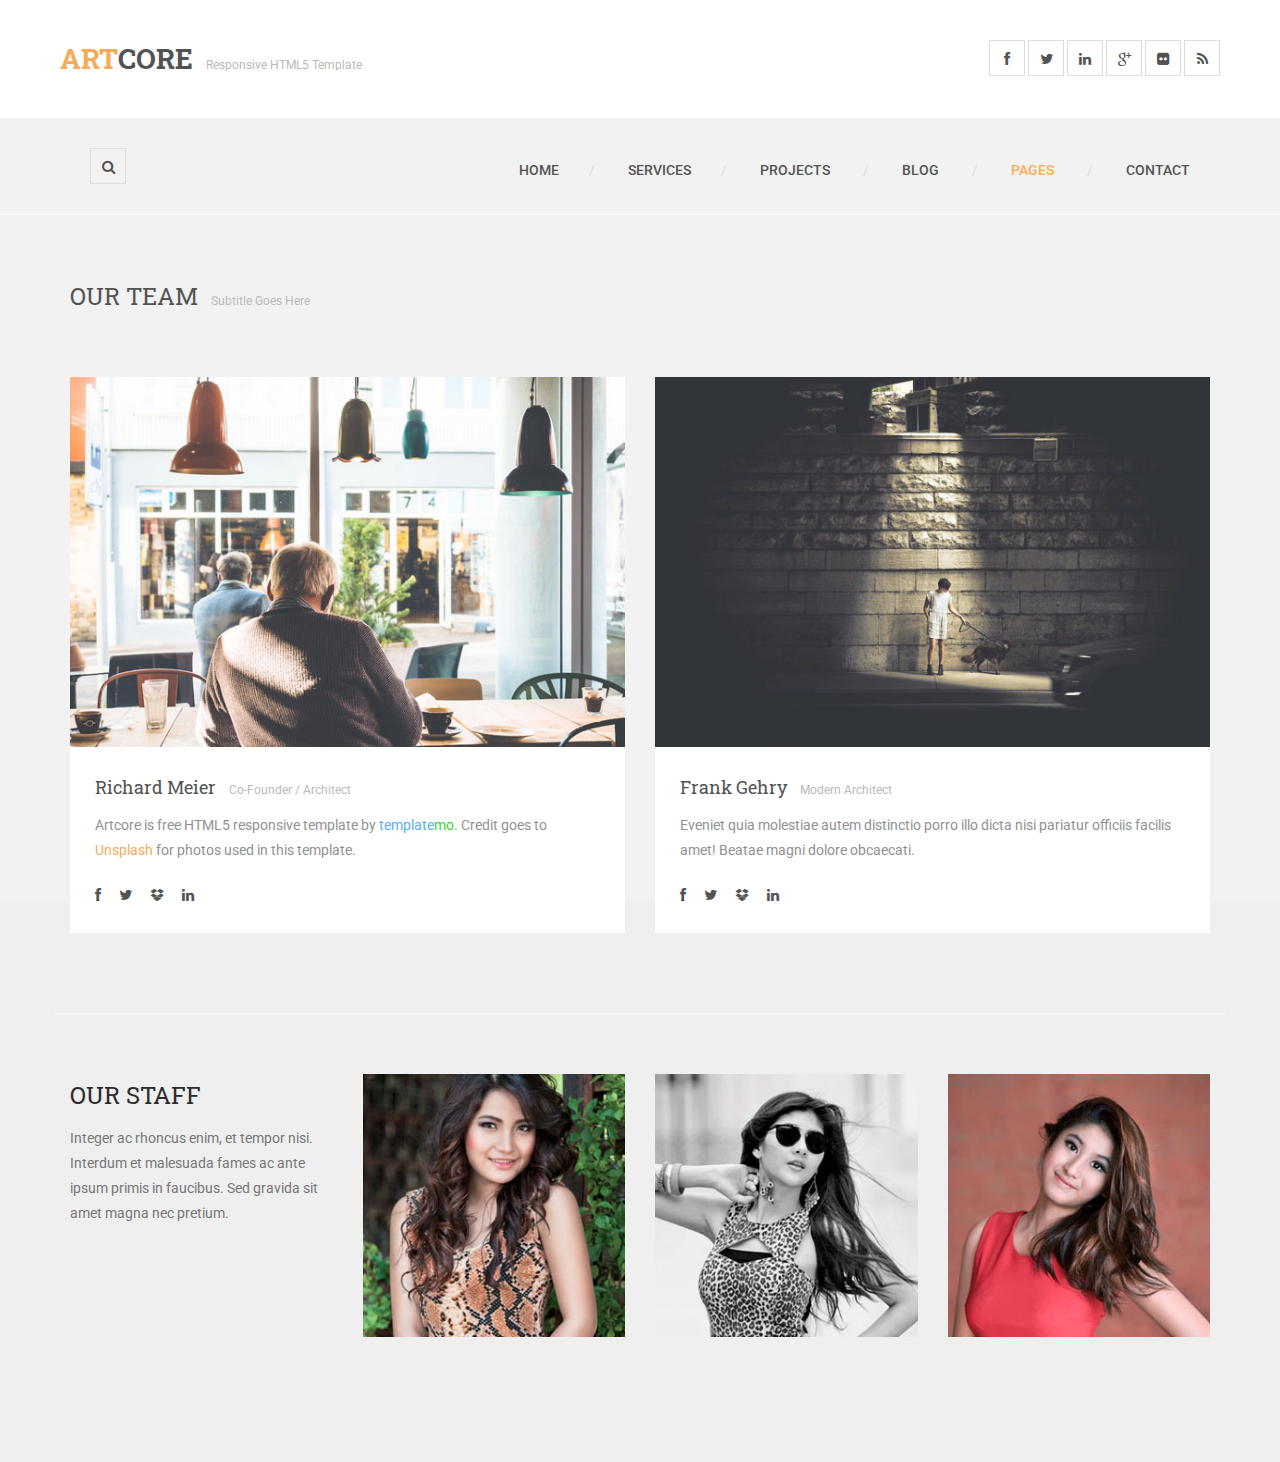
<file: template/our-team.html>
<!DOCTYPE html>
<!--[if lt IE 7]>      <html class="no-js lt-ie9 lt-ie8 lt-ie7"> <![endif]-->
<!--[if IE 7]>         <html class="no-js lt-ie9 lt-ie8"> <![endif]-->
<!--[if IE 8]>         <html class="no-js lt-ie9"> <![endif]-->
<!--[if gt IE 8]><!--> <html class="no-js"> <!--<![endif]-->
    <head>
        <meta charset="utf-8">
        <title>Artcore - Our Team</title>
        <meta name="description" content="">
        <meta name="viewport" content="width=device-width">

        <link rel="stylesheet" href="http://fonts.googleapis.com/css?family=Roboto+Slab:400,700,300,100">
        <link rel="stylesheet" href="http://fonts.googleapis.com/css?family=Roboto:400,400italic,300italic,300,500,500italic,700,900">
        <!--
        Artcore Template
		http://www.templatemo.com/preview/templatemo_423_artcore
        -->
        <link rel="stylesheet" href="css/bootstrap.css">
        <link rel="stylesheet" href="css/font-awesome.css">
        <link rel="stylesheet" href="css/animate.css">
        <link rel="stylesheet" href="css/templatemo-misc.css">
        <link rel="stylesheet" href="css/templatemo-style.css">
        <script src="js/vendor/modernizr-2.6.1-respond-1.1.0.min.js"></script>
    </head>
    <body>
        <!--[if lt IE 7]>
            <p class="chromeframe">You are using an outdated browser. <a href="http://browsehappy.com/">Upgrade your browser today</a> or <a href="http://www.google.com/chromeframe/?redirect=true">install Google Chrome Frame</a> to better experience this site.</p>
        <![endif]-->

        <section id="pageloader">
            <div class="loader-item fa fa-spin colored-border"></div>
        </section> <!-- /#pageloader -->

        <header class="site-header container-fluid">
            <div class="top-header">
                <div class="logo col-md-6 col-sm-6">
                    <h1><a href="index.html"><em>Art</em>Core</a></h1>
                    <span>Responsive HTML5 Template</span>
                </div> <!-- /.logo -->
                <div class="social-top col-md-6 col-sm-6">
                    <ul>
                        <li><a href="#" class="fa fa-facebook"></a></li>
                        <li><a href="#" class="fa fa-twitter"></a></li>
                        <li><a href="#" class="fa fa-linkedin"></a></li>
                        <li><a href="#" class="fa fa-google-plus"></a></li>
                        <li><a href="#" class="fa fa-flickr"></a></li>
                        <li><a href="#" class="fa fa-rss"></a></li>
                    </ul>
                </div> <!-- /.social-top -->
            </div> <!-- /.top-header -->
            <div class="main-header">
                <div class="row">
                    <div class="main-header-left col-md-3 col-sm-6 col-xs-8">
                        <a id="search-icon" class="btn-left fa fa-search" href="#search-overlay"></a>
                        <div id="search-overlay">
                            <a href="#search-overlay" class="close-search"><i class="fa fa-times-circle"></i></a>
                            <div class="search-form-holder">
                                <h2>Type keywords and hit enter</h2>
                                <form id="search-form" action="#">
                                    <input type="search" name="s" placeholder="" autocomplete="off" />
                                </form>
                            </div>
                        </div><!-- #search-overlay -->
                    </div> <!-- /.main-header-left -->
                    <div class="menu-wrapper col-md-9 col-sm-6 col-xs-4">
                        <a href="#" class="toggle-menu visible-sm visible-xs"><i class="fa fa-bars"></i></a>
                        <ul class="sf-menu hidden-xs hidden-sm">
                            <li><a href="index.html">Home</a></li>
                            <li><a href="services.html">Services</a></li>
                            <li><a href="#">Projects</a>
                                <ul>
                                    <li><a href="projects-2.html">Two Columns</a></li>
                                    <li><a href="projects-3.html">Three Columns</a></li>
                                    <li><a href="project-details.html">Project Single</a></li>
                                </ul>
                            </li>
                            <li><a href="#">Blog</a>
                                <ul>
                                    <li><a href="blog.html">Blog Masonry</a></li>
                                    <li><a href="blog-single.html">Post Single</a></li>
                                </ul>
                            </li>
                            <li class="active"><a href="#">Pages</a>
                                <ul>
                                    <li><a href="our-team.html">Our Team</a></li>
                                    <li><a href="archives.html">Archives</a></li>
                                    <li><a href="grids.html">Columns</a></li>
                                    <li><a href="404.html">404 Page</a></li>
                                </ul>
                            </li>
                            <li><a href="contact.html">Contact</a></li>
                        </ul>
                    </div> <!-- /.menu-wrapper -->
                </div> <!-- /.row -->
            </div> <!-- /.main-header -->
            <div id="responsive-menu">
                <ul>
                    <li><a href="index.html">Home</a></li>
                    <li><a href="services.html">Services</a></li>
                    <li><a href="#">Projects</a>
                        <ul>
                            <li><a href="projects-2.html">Two Columns</a></li>
                            <li><a href="projects-3.html">Three Columns</a></li>
                            <li><a href="project-details.html">Project Single</a></li>
                        </ul>
                    </li>
                    <li><a href="#">Blog</a>
                        <ul>
                            <li><a href="blog.html">Blog Masonry</a></li>
                            <li><a href="blog-single.html">Post Single</a></li>
                        </ul>
                    </li>
                    <li><a href="#">Pages</a>
                        <ul>
                            <li><a href="our-team.html">Our Team</a></li>
                            <li><a href="archives.html">Archives</a></li>
                            <li><a href="grids.html">Columns</a></li>
                            <li><a href="404.html">404 Page</a></li>
                        </ul>
                    </li>
                    <li><a href="contact.html">Contact</a></li>
                </ul>
            </div>
        </header> <!-- /.site-header -->

        <div class="content-wrapper">
            <div class="inner-container container">
                <div class="row">
                    <div class="section-header col-md-12">
                        <h2>Our Team</h2>
                        <span>Subtitle Goes Here</span>
                    </div> <!-- /.section-header -->
                </div> <!-- /.row -->
                <div class="our-team row">
                    <div class="team-member col-md-6 col-sm-6">
                        <img src="images/team/member2.jpg" alt="">
                        <div class="box-content">
                            <h4 class="member-name">Richard Meier</h4>
                            <span>Co-Founder / Architect</span>
                            <p>Artcore is free HTML5 responsive template by <b class="blue">template</b><b class="green">mo</b>. Credit goes to <a rel="nofollow" href="http://unsplash.com">Unsplash</a> for photos used in this template.</p>
                            <ul class="social-network">
                                <li><a href="#" class="fa fa-facebook"></a></li>
                                <li><a href="#" class="fa fa-twitter"></a></li>
                                <li><a href="#" class="fa fa-dropbox"></a></li>
                                <li><a href="#" class="fa fa-linkedin"></a></li>
                            </ul>
                        </div>
                    </div> <!-- /.team-member -->
                    <div class="team-member col-md-6 col-sm-6">
                        <img src="images/team/member1.jpg" alt="">
                        <div class="box-content">
                            <h4 class="member-name">Frank Gehry</h4>
                            <span>Modern Architect</span>
                            <p>Eveniet quia molestiae autem distinctio porro illo dicta nisi pariatur officiis facilis amet! Beatae magni dolore obcaecati.</p>
                            <ul class="social-network">
                                <li><a href="#" class="fa fa-facebook"></a></li>
                                <li><a href="#" class="fa fa-twitter"></a></li>
                                <li><a href="#" class="fa fa-dropbox"></a></li>
                                <li><a href="#" class="fa fa-linkedin"></a></li>
                            </ul>
                        </div>
                    </div> <!-- /.team-member -->
                </div> <!-- /.our-team -->
                <div class="our-staff row">
                    <div class="intro-header col-md-3 col-sm-6">
                        <h2>Our Staff</h2>
                        <p>Integer ac rhoncus enim, et tempor nisi. Interdum et malesuada fames ac ante ipsum primis in faucibus. Sed gravida sit amet magna nec pretium.</p>
                    </div> <!-- /.intro-header -->
                    <div class="col-md-3 col-sm-6">
                        <div class="staff-member">
                            <img src="images/team/staff2.jpg" alt="">
                            <div class="overlay">
                                <div class="overlay-inner">
                                    <ul class="social-network">
                                        <li><a href="#" class="fa fa-facebook"></a></li>
                                        <li><a href="#" class="fa fa-linkedin"></a></li>
                                        <li><a href="#" class="fa fa-dribbble"></a></li>
                                        <li><a href="#" class="fa fa-google-plus"></a></li>
                                    </ul>
                                    <span>Teri Belle</span>
                                </div>
                            </div>
                        </div> <!-- /.staff-member -->
                    </div> <!-- /.col-md-3 -->
                    <div class="col-md-3 col-sm-6">
                        <div class="staff-member">
                            <img src="images/team/staff3.jpg" alt="">
                            <div class="overlay">
                                <div class="overlay-inner">
                                    <ul class="social-network">
                                        <li><a href="#" class="fa fa-facebook"></a></li>
                                        <li><a href="#" class="fa fa-linkedin"></a></li>
                                        <li><a href="#" class="fa fa-dribbble"></a></li>
                                        <li><a href="#" class="fa fa-google-plus"></a></li>
                                    </ul>
                                    <span>Tawana Cherry</span>
                                </div>
                            </div>
                        </div> <!-- /.staff-member -->
                    </div> <!-- /.col-md-3 -->
                    <div class="col-md-3 col-sm-6">
                        <div class="staff-member">
                            <img src="images/team/staff1.jpg" alt="">
                            <div class="overlay">
                                <div class="overlay-inner">
                                    <ul class="social-network">
                                        <li><a href="#" class="fa fa-facebook"></a></li>
                                        <li><a href="#" class="fa fa-linkedin"></a></li>
                                        <li><a href="#" class="fa fa-dribbble"></a></li>
                                        <li><a href="#" class="fa fa-google-plus"></a></li>
                                    </ul>
                                    <span>Christina Welldone</span>
                                </div>
                            </div>
                        </div> <!-- /.staff-member -->
                    </div> <!-- /.col-md-3 -->
                </div> <!-- /.our-staff -->
            </div> <!-- /.inner-content -->
        </div> <!-- /.content-wrapper -->

        <script src="js/vendor/jquery-1.11.0.min.js"></script>
        <script>window.jQuery || document.write('<script src="js/vendor/jquery-1.11.0.min.js"><\/script>')</script>
        <script src="js/plugins.js"></script>
        <script src="js/main.js"></script>

        <!-- Preloader -->
        <script type="text/javascript">
            //<![CDATA[
            $(window).load(function() { // makes sure the whole site is loaded
                $('.loader-item').fadeOut(); // will first fade out the loading animation
                    $('#pageloader').delay(350).fadeOut('slow'); // will fade out the white DIV that covers the website.
                $('body').delay(350).css({'overflow-y':'visible'});
            })
            //]]>
        </script>
        
    </body>
</html>
</file>
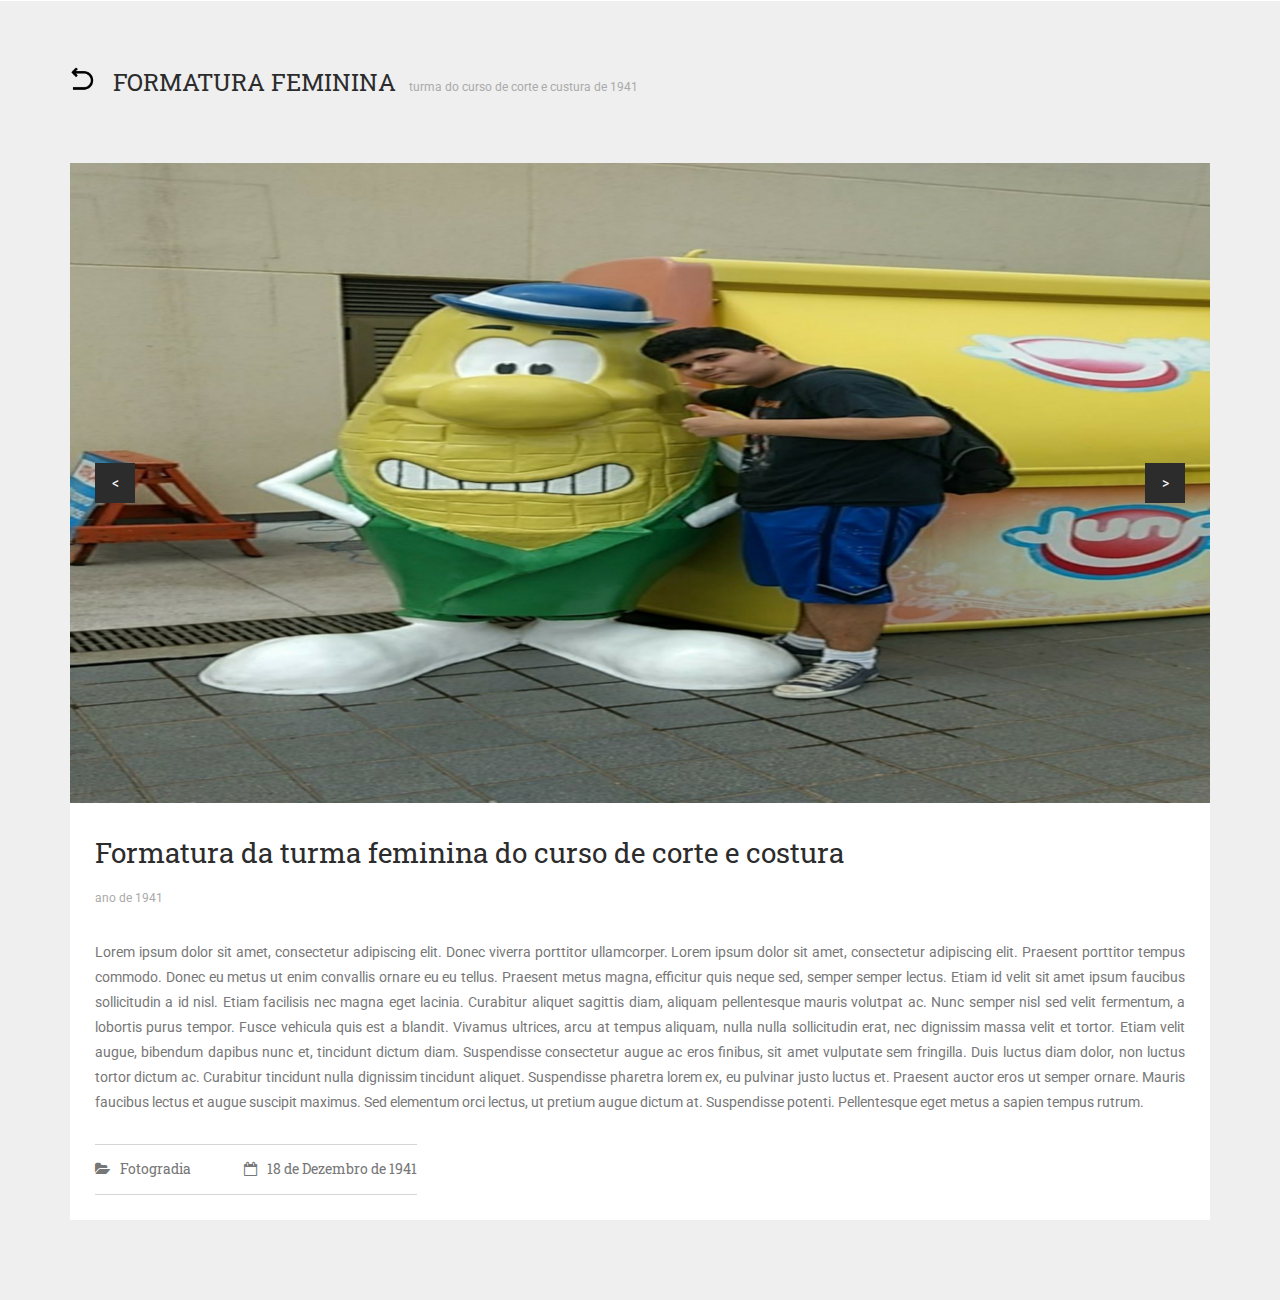
<file: template/project-details.html>
<!DOCTYPE html>
<!--[if lt IE 7]>      <html class="no-js lt-ie9 lt-ie8 lt-ie7"> <![endif]-->
<!--[if IE 7]>         <html class="no-js lt-ie9 lt-ie8"> <![endif]-->
<!--[if IE 8]>         <html class="no-js lt-ie9"> <![endif]-->
<!--[if gt IE 8]><!--> <html class="no-js"> <!--<![endif]-->
    <head>
        <style>
            .desc{
                text-align: justify;
            }
            .image {
                cursor: pointer;
                width: 25px;
                height: 25px;
                margin-right: 0;
                padding-bottom: 0;
                
                }
        </style>
        <script>
            var voltar

            function voltar(){
                var voltar = true

                if (voltar) {
                    window.location.href = "http://localhost/tcc-master/tcc-master/template/projects-3.html"
                } else{
                    document.write("DEU RUIM")
                }
            }

        </script>

        <meta charset="utf-8">
        <title>Artcore - Project Detail</title>
        <meta name="description" content="">
        <meta name="viewport" content="width=device-width">

        <link rel="stylesheet" href="http://fonts.googleapis.com/css?family=Roboto+Slab:400,700,300,100">
        <link rel="stylesheet" href="http://fonts.googleapis.com/css?family=Roboto:400,400italic,300italic,300,500,500italic,700,900">
        <!--
        Artcore Template
		http://www.templatemo.com/preview/templatemo_423_artcore
        -->
        <link rel="stylesheet" href="css/bootstrap.css">
        <link rel="stylesheet" href="css/font-awesome.css">
        <link rel="stylesheet" href="css/animate.css">
        <link rel="stylesheet" href="css/templatemo-misc.css">
        <link rel="stylesheet" href="css/templatemo-style.css">
        <script src="js/vendor/modernizr-2.6.1-respond-1.1.0.min.js"></script>
    </head>
    <body>
        <div class="content-wrapper">
            <div class="inner-container container">
                <div class="row">
                    <div class="section-header col-md-12">
                        <h2><img src="../site/images/americo/back.png" onclick="voltar()" class="image">&nbsp&nbsp&nbspFormatura feminina</h2>
                        <span>turma do curso de corte e custura de 1941</span>
                    </div> <!-- /.section-header -->
                </div> <!-- /.row -->
                <div class="project-detail row">
                    <div class="project-slider col-md-12">
                        <img src="images/projects/big_project_1.jpg" alt="Slide 1">
                        <img src="images/projects/big_project_2.jpg" alt="Slide 2">
                        <img src="images/projects/big_project_3.jpg" alt="Slide 1">
                        <a href="#" class="slidesjs-previous slidesjs-navigation">&lt;</a> 
                        <a href="#" class="slidesjs-next slidesjs-navigation">&gt;</a>
                    </div> <!-- /.project-slider -->
                    <div class="project-infos col-md-12">
                        <div class="box-content">
                            <h2 class="project-title">Formatura da turma feminina do curso de corte e costura</h2>
                            <span class="project-subtitle">ano de 1941</span>
                            <p class="desc">Lorem ipsum dolor sit amet, consectetur adipiscing elit. Donec viverra porttitor ullamcorper. Lorem ipsum dolor sit amet, consectetur adipiscing elit. Praesent porttitor tempus commodo. Donec eu metus ut enim convallis ornare eu eu tellus. Praesent metus magna, efficitur quis neque sed, semper semper lectus. Etiam id velit sit amet ipsum faucibus sollicitudin a id nisl. Etiam facilisis nec magna eget lacinia. Curabitur aliquet sagittis diam, aliquam pellentesque mauris volutpat ac.

                                Nunc semper nisl sed velit fermentum, a lobortis purus tempor. Fusce vehicula quis est a blandit. Vivamus ultrices, arcu at tempus aliquam, nulla nulla sollicitudin erat, nec dignissim massa velit et tortor. Etiam velit augue, bibendum dapibus nunc et, tincidunt dictum diam. Suspendisse consectetur augue ac eros finibus, sit amet vulputate sem fringilla. Duis luctus diam dolor, non luctus tortor dictum ac. Curabitur tincidunt nulla dignissim tincidunt aliquet. Suspendisse pharetra lorem ex, eu pulvinar justo luctus et. Praesent auctor eros ut semper ornare. Mauris faucibus lectus et augue suscipit maximus. Sed elementum orci lectus, ut pretium augue dictum at. Suspendisse potenti. Pellentesque eget metus a sapien tempus rutrum.</p>
                            <ul class="project-meta">
                                <li><i class="fa fa-folder-open"></i>Fotogradia</li>
                                <li><i class="fa fa-calendar-o"></i>18 de Dezembro de 1941</li>
                            </ul>
                        </div> <!-- /.box-content -->
                    </div> <!-- /.project-infos -->
                </div> <!-- /.project-detail -->
            </div> <!-- /.inner-content -->
        </div> <!-- /.content-wrapper -->

        <script src="js/vendor/jquery-1.11.0.min.js"></script>
        <script>window.jQuery || document.write('<script src="js/vendor/jquery-1.11.0.min.js"><\/script>')</script>
        <script src="js/plugins.js"></script>
        <script src="js/main.js"></script>

        <!-- Preloader -->
        <script type="text/javascript">
            //<![CDATA[
            $(window).load(function() { // makes sure the whole site is loaded
                $('.loader-item').fadeOut(); // will first fade out the loading animation
                    $('#pageloader').delay(350).fadeOut('slow'); // will fade out the white DIV that covers the website.
                $('body').delay(350).css({'overflow-y':'visible'});
            })
            //]]>
        </script>
        
    </body>
</html>
</file>
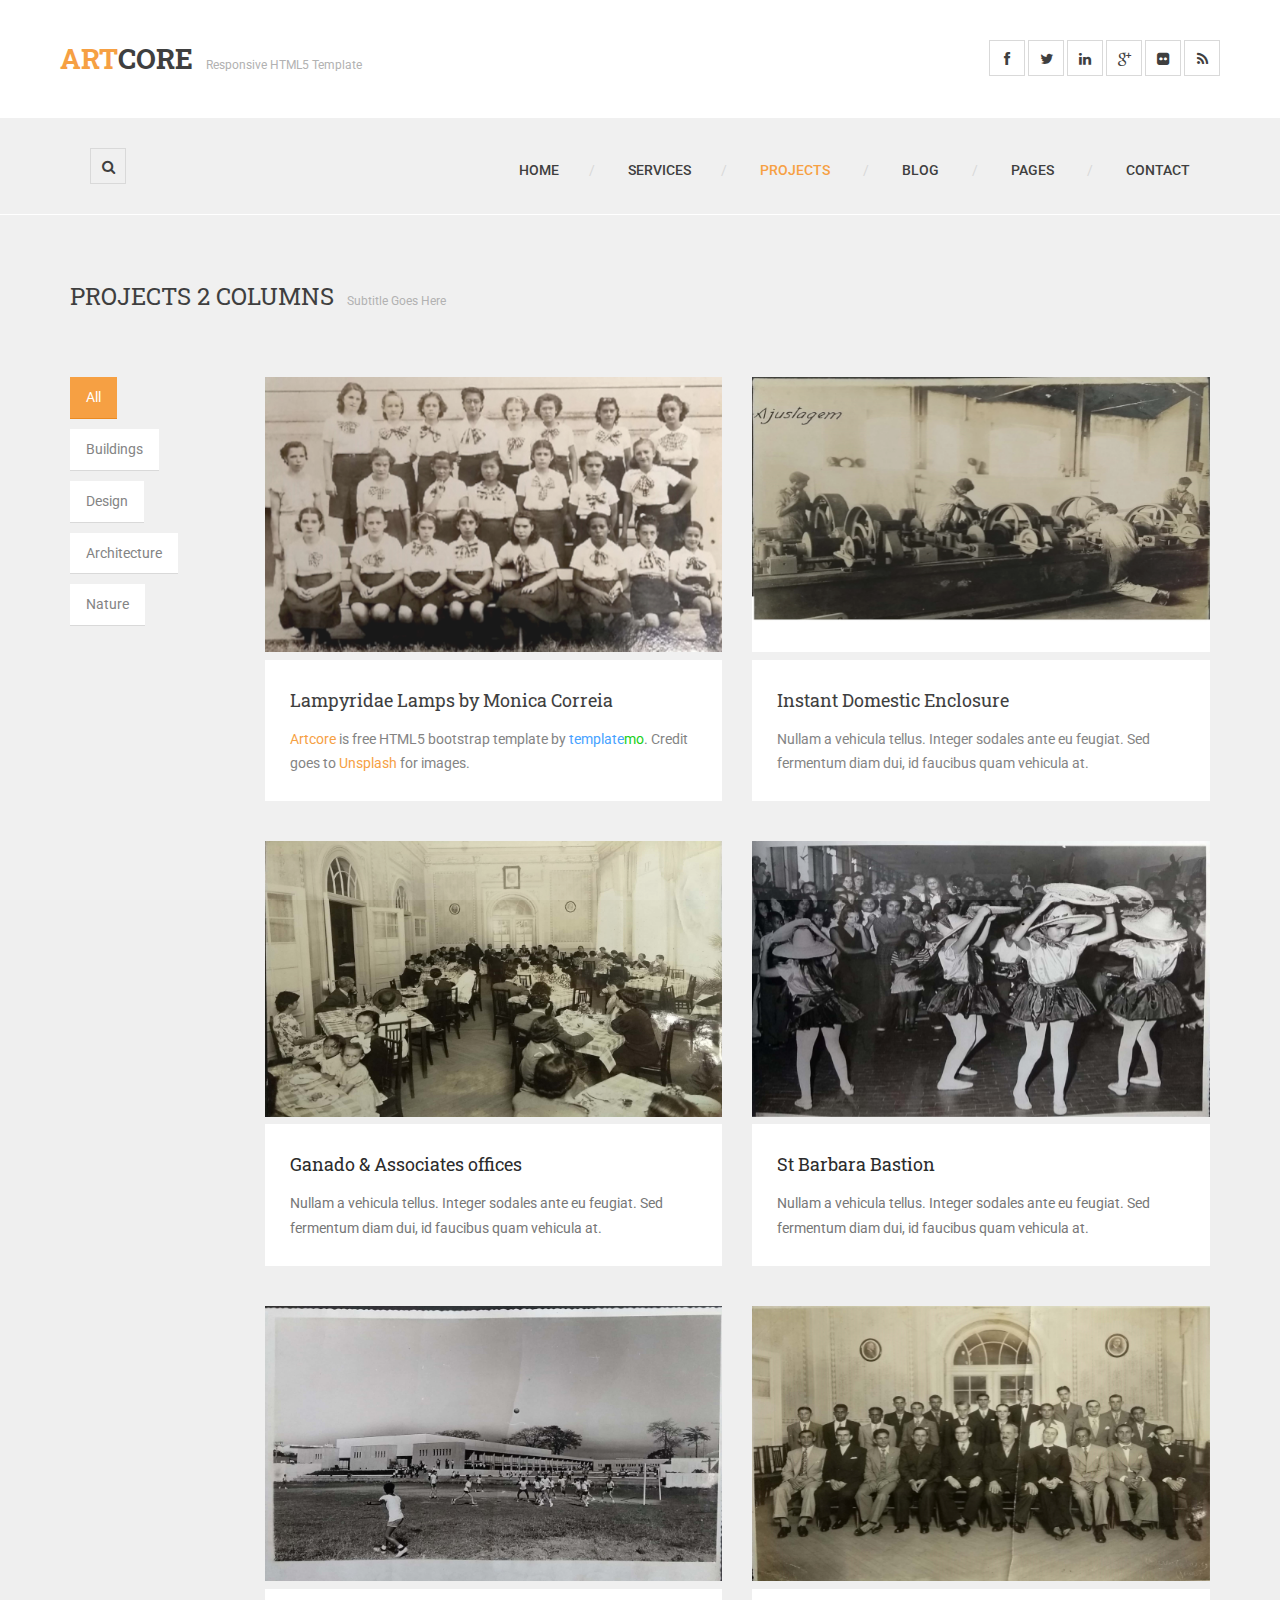
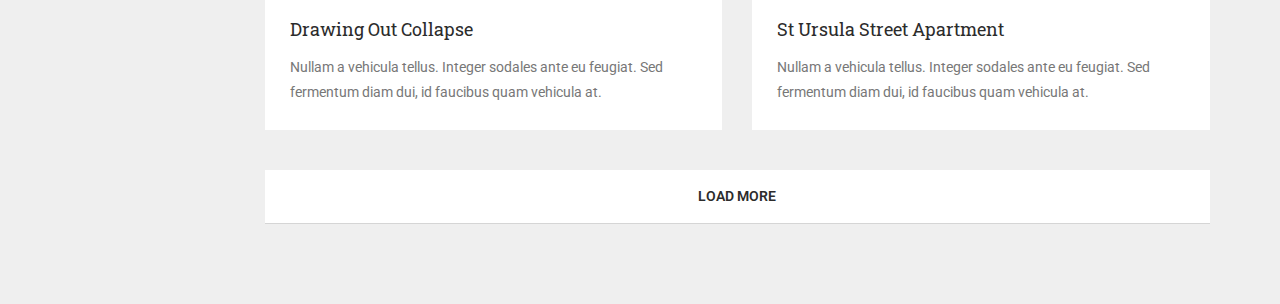
<file: template/projects-2.html>
<!DOCTYPE html>
<!--[if lt IE 7]>      <html class="no-js lt-ie9 lt-ie8 lt-ie7"> <![endif]-->
<!--[if IE 7]>         <html class="no-js lt-ie9 lt-ie8"> <![endif]-->
<!--[if IE 8]>         <html class="no-js lt-ie9"> <![endif]-->
<!--[if gt IE 8]><!--> <html class="no-js"> <!--<![endif]-->
    <head>
        <meta charset="utf-8">
        <title>Artcore - Projects 2 Columns</title>
        <meta name="description" content="">
        <meta name="viewport" content="width=device-width">

        <link rel="stylesheet" href="http://fonts.googleapis.com/css?family=Roboto+Slab:400,700,300,100">
        <link rel="stylesheet" href="http://fonts.googleapis.com/css?family=Roboto:400,400italic,300italic,300,500,500italic,700,900">
        <!--
        Artcore Template
		http://www.templatemo.com/preview/templatemo_423_artcore
        -->
        <link rel="stylesheet" href="css/bootstrap.css">
        <link rel="stylesheet" href="css/font-awesome.css">
        <link rel="stylesheet" href="css/animate.css">
        <link rel="stylesheet" href="css/templatemo-misc.css">
        <link rel="stylesheet" href="css/templatemo-style.css">
        <script src="js/vendor/modernizr-2.6.1-respond-1.1.0.min.js"></script>
    </head>
    <body>
        <!--[if lt IE 7]>
            <p class="chromeframe">You are using an outdated browser. <a href="http://browsehappy.com/">Upgrade your browser today</a> or <a href="http://www.google.com/chromeframe/?redirect=true">install Google Chrome Frame</a> to better experience this site.</p>
        <![endif]-->

        <section id="pageloader">
            <div class="loader-item fa fa-spin colored-border"></div>
        </section> <!-- /#pageloader -->

        <header class="site-header container-fluid">
            <div class="top-header">
                <div class="logo col-md-6 col-sm-6">
                    <h1><a href="index.html"><em>Art</em>Core</a></h1>
                    <span>Responsive HTML5 Template</span>
                </div> <!-- /.logo -->
                <div class="social-top col-md-6 col-sm-6">
                    <ul>
                        <li><a href="#" class="fa fa-facebook"></a></li>
                        <li><a href="#" class="fa fa-twitter"></a></li>
                        <li><a href="#" class="fa fa-linkedin"></a></li>
                        <li><a href="#" class="fa fa-google-plus"></a></li>
                        <li><a href="#" class="fa fa-flickr"></a></li>
                        <li><a href="#" class="fa fa-rss"></a></li>
                    </ul>
                </div> <!-- /.social-top -->
            </div> <!-- /.top-header -->
            <div class="main-header">
                <div class="row">
                    <div class="main-header-left col-md-3 col-sm-6 col-xs-8">
                        <a id="search-icon" class="btn-left fa fa-search" href="#search-overlay"></a>
                        <div id="search-overlay">
                            <a href="#search-overlay" class="close-search"><i class="fa fa-times-circle"></i></a>
                            <div class="search-form-holder">
                                <h2>Type keywords and hit enter</h2>
                                <form id="search-form" action="#">
                                    <input type="search" name="s" placeholder="" autocomplete="off" />
                                </form>
                            </div>
                        </div><!-- #search-overlay -->
                    </div> <!-- /.main-header-left -->
                    <div class="menu-wrapper col-md-9 col-sm-6 col-xs-4">
                        <a href="#" class="toggle-menu visible-sm visible-xs"><i class="fa fa-bars"></i></a>
                        <ul class="sf-menu hidden-xs hidden-sm">
                            <li><a href="index.html">Home</a></li>
                            <li><a href="services.html">Services</a></li>
                            <li class="active"><a href="#">Projects</a>
                                <ul>
                                    <li><a href="projects-2.html">Two Columns</a></li>
                                    <li><a href="projects-3.html">Three Columns</a></li>
                                    <li><a href="project-details.html">Project Single</a></li>
                                </ul>
                            </li>
                            <li><a href="#">Blog</a>
                                <ul>
                                    <li><a href="blog.html">Blog Masonry</a></li>
                                    <li><a href="blog-single.html">Post Single</a></li>
                                </ul>
                            </li>
                            <li><a href="#">Pages</a>
                                <ul>
                                    <li><a href="our-team.html">Our Team</a></li>
                                    <li><a href="archives.html">Archives</a></li>
                                    <li><a href="grids.html">Columns</a></li>
                                    <li><a href="404.html">404 Page</a></li>
                                </ul>
                            </li>
                            <li><a href="contact.html">Contact</a></li>
                        </ul>
                    </div> <!-- /.menu-wrapper -->
                </div> <!-- /.row -->
            </div> <!-- /.main-header -->
            <div id="responsive-menu">
                <ul>
                    <li><a href="index.html">Home</a></li>
                    <li><a href="services.html">Services</a></li>
                    <li><a href="#">Projects</a>
                        <ul>
                            <li><a href="projects-2.html">Two Columns</a></li>
                            <li><a href="projects-3.html">Three Columns</a></li>
                            <li><a href="project-details.html">Project Single</a></li>
                        </ul>
                    </li>
                    <li><a href="#">Blog</a>
                        <ul>
                            <li><a href="blog.html">Blog Masonry</a></li>
                            <li><a href="blog-single.html">Post Single</a></li>
                        </ul>
                    </li>
                    <li><a href="#">Pages</a>
                        <ul>
                            <li><a href="our-team.html">Our Team</a></li>
                            <li><a href="archives.html">Archives</a></li>
                            <li><a href="grids.html">Columns</a></li>
                            <li><a href="404.html">404 Page</a></li>
                        </ul>
                    </li>
                    <li><a href="contact.html">Contact</a></li>
                </ul>
            </div>
        </header> <!-- /.site-header -->

        <div class="content-wrapper">
            <div class="inner-container container">
                <div class="row">
                    <div class="section-header col-md-12">
                        <h2>Projects 2 Columns</h2>
                        <span>Subtitle Goes Here</span>
                    </div> <!-- /.section-header -->
                </div> <!-- /.row -->
                <div class="projects-holder-2 row">
                    <div class="filter-categories col-md-2 col-sm-3">
                        <ul class="project-filter">
                            <li class="filter" data-filter="all"><span>All</span></li>
                            <li class="filter" data-filter="buildings"><span>Buildings</span></li>
                            <li class="filter" data-filter="design"><span>Design</span></li>
                            <li class="filter" data-filter="architecture"><span>Architecture</span></li>
                            <li class="filter" data-filter="nature"><span>Nature</span></li>
                        </ul>
                    </div>
                    <div class="projects-holder col-md-10 col-sm-9">
                        <div class="row">
                            <div class="col-md-6 col-sm-6 project-item mix design">
                                <div class="project-thumb">
                                    <img src="images/projects/project_1.jpg" alt="">
                                    <div class="overlay-b">
                                        <div class="overlay-inner">
                                            <a href="images/projects/project_1.jpg" class="fancybox fa fa-expand" title="Project Title Here"></a>
                                        </div>
                                    </div>
                                </div>
                                <div class="box-content project-detail">
                                    <h2><a href="project-details.html">Lampyridae Lamps by Monica Correia</a></h2>
                                    <p><a href="http://www.templatemo.com/preview/templatemo_423_artcore">Artcore</a> is free HTML5 bootstrap template by <b class="blue">template</b><b class="green">mo</b>. Credit goes to <a rel="nofollow" href="http://unsplash.com">Unsplash</a> for images.</p>
                                </div>
                            </div> <!-- /.project-item -->
                            <div class="col-md-6 col-sm-6 project-item mix nature">
                                <div class="project-thumb">
                                    <img src="images/projects/project_2.jpg" alt="">
                                    <div class="overlay-b">
                                        <div class="overlay-inner">
                                            <a href="images/projects/project_2.jpg" class="fancybox fa fa-expand" title="Project Title Here"></a>
                                        </div>
                                    </div>
                                </div>
                                <div class="box-content project-detail">
                                    <h2><a href="project-details.html">Instant Domestic Enclosure</a></h2>
                                    <p>Nullam a vehicula tellus. Integer sodales ante eu feugiat. Sed fermentum diam dui, id faucibus quam vehicula at.</p>
                                </div>
                            </div> <!-- /.project-item -->
                            <div class="col-md-6 col-sm-6 project-item mix architecture">
                                <div class="project-thumb">
                                    <img src="images/projects/project_3.jpg" alt="">
                                    <div class="overlay-b">
                                        <div class="overlay-inner">
                                            <a href="images/projects/project_3.jpg" class="fancybox fa fa-expand" title="Project Title Here"></a>
                                        </div>
                                    </div>
                                </div>
                                <div class="box-content project-detail">
                                    <h2><a href="project-details.html">Ganado & Associates offices</a></h2>
                                    <p>Nullam a vehicula tellus. Integer sodales ante eu feugiat. Sed fermentum diam dui, id faucibus quam vehicula at.</p>
                                </div>
                            </div> <!-- /.project-item -->
                            <div class="col-md-6 col-sm-6 project-item mix buildings">
                                <div class="project-thumb">
                                    <img src="images/projects/project_4.jpg" alt="">
                                    <div class="overlay-b">
                                        <div class="overlay-inner">
                                            <a href="images/projects/project_4.jpg" class="fancybox fa fa-expand" title="Project Title Here"></a>
                                        </div>
                                    </div>
                                </div>
                                <div class="box-content project-detail">
                                    <h2><a href="project-details.html">St Barbara Bastion</a></h2>
                                    <p>Nullam a vehicula tellus. Integer sodales ante eu feugiat. Sed fermentum diam dui, id faucibus quam vehicula at.</p>
                                </div>
                            </div> <!-- /.project-item -->
                            <div class="col-md-6 col-sm-6 project-item mix design">
                                <div class="project-thumb">
                                    <img src="images/projects/project_5.jpg" alt="">
                                    <div class="overlay-b">
                                        <div class="overlay-inner">
                                            <a href="images/projects/project_5.jpg" class="fancybox fa fa-expand" title="Project Title Here"></a>
                                        </div>
                                    </div>
                                </div>
                                <div class="box-content project-detail">
                                    <h2><a href="project-details.html">Drawing Out Collapse</a></h2>
                                    <p>Nullam a vehicula tellus. Integer sodales ante eu feugiat. Sed fermentum diam dui, id faucibus quam vehicula at.</p>
                                </div>
                            </div> <!-- /.project-item -->
                            <div class="col-md-6 col-sm-6 project-item mix buildings architecture">
                                <div class="project-thumb">
                                    <img src="images/projects/project_6.jpg" alt="">
                                    <div class="overlay-b">
                                        <div class="overlay-inner">
                                            <a href="images/projects/project_6.jpg" class="fancybox fa fa-expand" title="Project Title Here"></a>
                                        </div>
                                    </div>
                                </div>
                                <div class="box-content project-detail">
                                    <h2><a href="project-details.html">St Ursula Street Apartment</a></h2>
                                    <p>Nullam a vehicula tellus. Integer sodales ante eu feugiat. Sed fermentum diam dui, id faucibus quam vehicula at.</p>
                                </div>
                            </div> <!-- /.project-item -->
                        </div> <!-- /.row -->
                        <div class="load-more">
                            <a href="javascript:void(0)" class="load-more">Load More</a>
                        </div>
                    </div> <!-- /.projects-holder -->
                </div> <!-- /.projects-holder-2 -->
            </div> <!-- /.inner-content -->
        </div> <!-- /.content-wrapper -->

        <script src="js/vendor/jquery-1.11.0.min.js"></script>
        <script>window.jQuery || document.write('<script src="js/vendor/jquery-1.11.0.min.js"><\/script>')</script>
        <script src="js/plugins.js"></script>
        <script src="js/main.js"></script>

        <!-- Preloader -->
        <script type="text/javascript">
            //<![CDATA[
            $(window).load(function() { 
                $('.loader-item').fadeOut(); 
                    $('#pageloader').delay(350).fadeOut('slow');
                $('body').delay(350).css({'overflow-y':'visible'});
            })
            //]]>
        </script>

    </body>
</html>
</file>
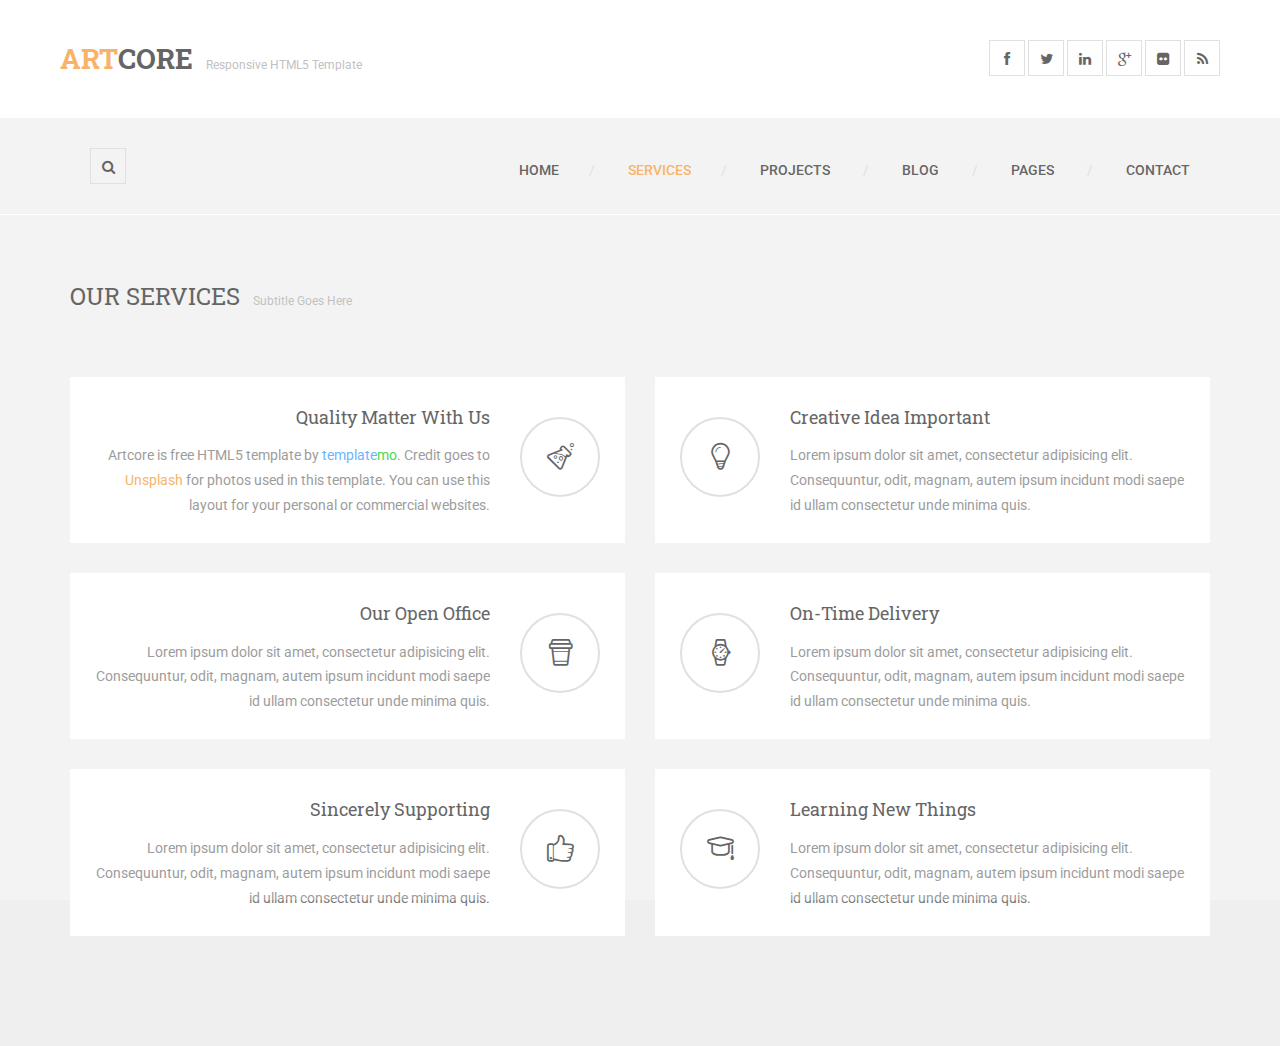
<file: template/services.html>
<!DOCTYPE html>
<!--[if lt IE 7]>      <html class="no-js lt-ie9 lt-ie8 lt-ie7"> <![endif]-->
<!--[if IE 7]>         <html class="no-js lt-ie9 lt-ie8"> <![endif]-->
<!--[if IE 8]>         <html class="no-js lt-ie9"> <![endif]-->
<!--[if gt IE 8]><!--> <html class="no-js"> <!--<![endif]-->
    <head>
        <meta charset="utf-8">
        <title>Artcore - Services</title>
        <meta name="description" content="">
        <meta name="viewport" content="width=device-width">

        <link rel="stylesheet" href="http://fonts.googleapis.com/css?family=Roboto+Slab:400,700,300,100">
        <link rel="stylesheet" href="http://fonts.googleapis.com/css?family=Roboto:400,400italic,300italic,300,500,500italic,700,900">
        <!--
        Artcore Template
		http://www.templatemo.com/preview/templatemo_423_artcore
        -->
        <link rel="stylesheet" href="css/bootstrap.css">
        <link rel="stylesheet" href="css/font-awesome.css">
        <link rel="stylesheet" href="css/animate.css">
        <link rel="stylesheet" href="css/templatemo-misc.css">
        <link rel="stylesheet" href="css/templatemo-style.css">
        <script src="js/vendor/modernizr-2.6.1-respond-1.1.0.min.js"></script>
    </head>
    <body>
        <!--[if lt IE 7]>
            <p class="chromeframe">You are using an outdated browser. <a href="http://browsehappy.com/">Upgrade your browser today</a> or <a href="http://www.google.com/chromeframe/?redirect=true">install Google Chrome Frame</a> to better experience this site.</p>
        <![endif]-->

        <section id="pageloader">
            <div class="loader-item fa fa-spin colored-border"></div>
        </section> <!-- /#pageloader -->

        <header class="site-header container-fluid">
            <div class="top-header">
                <div class="logo col-md-6 col-sm-6">
                    <h1><a href="index.html"><em>Art</em>Core</a></h1>
                    <span>Responsive HTML5 Template</span>
                </div> <!-- /.logo -->
                <div class="social-top col-md-6 col-sm-6">
                    <ul>
                        <li><a href="#" class="fa fa-facebook"></a></li>
                        <li><a href="#" class="fa fa-twitter"></a></li>
                        <li><a href="#" class="fa fa-linkedin"></a></li>
                        <li><a href="#" class="fa fa-google-plus"></a></li>
                        <li><a href="#" class="fa fa-flickr"></a></li>
                        <li><a href="#" class="fa fa-rss"></a></li>
                    </ul>
                </div> <!-- /.social-top -->
            </div> <!-- /.top-header -->
            <div class="main-header">
                <div class="row">
                    <div class="main-header-left col-md-3 col-sm-6 col-xs-8">
                        <a id="search-icon" class="btn-left fa fa-search" href="#search-overlay"></a>
                        <div id="search-overlay">
                            <a href="#search-overlay" class="close-search"><i class="fa fa-times-circle"></i></a>
                            <div class="search-form-holder">
                                <h2>Type keywords and hit enter</h2>
                                <form id="search-form" action="#">
                                    <input type="search" name="s" placeholder="" autocomplete="off" />
                                </form>
                            </div>
                        </div><!-- #search-overlay -->
                    </div> <!-- /.main-header-left -->
                    <div class="menu-wrapper col-md-9 col-sm-6 col-xs-4">
                        <a href="#" class="toggle-menu visible-sm visible-xs"><i class="fa fa-bars"></i></a>
                        <ul class="sf-menu hidden-xs hidden-sm">
                            <li><a href="index.html">Home</a></li>
                            <li class="active"><a href="services.html">Services</a></li>
                            <li><a href="#">Projects</a>
                                <ul>
                                    <li><a href="projects-2.html">Two Columns</a></li>
                                    <li><a href="projects-3.html">Three Columns</a></li>
                                    <li><a href="project-details.html">Project Single</a></li>
                                </ul>
                            </li>
                            <li><a href="#">Blog</a>
                                <ul>
                                    <li><a href="blog.html">Blog Masonry</a></li>
                                    <li><a href="blog-single.html">Post Single</a></li>
                                </ul>
                            </li>
                            <li><a href="#">Pages</a>
                                <ul>
                                    <li><a href="our-team.html">Our Team</a></li>
                                    <li><a href="archives.html">Archives</a></li>
                                    <li><a href="grids.html">Columns</a></li>
                                    <li><a href="404.html">404 Page</a></li>
                                </ul>
                            </li>
                            <li><a href="contact.html">Contact</a></li>
                        </ul>
                    </div> <!-- /.menu-wrapper -->
                </div> <!-- /.row -->
            </div> <!-- /.main-header -->
            <div id="responsive-menu">
                <ul>
                    <li><a href="index.html">Home</a></li>
                    <li><a href="services.html">Services</a></li>
                    <li><a href="#">Projects</a>
                        <ul>
                            <li><a href="projects-2.html">Two Columns</a></li>
                            <li><a href="projects-3.html">Three Columns</a></li>
                            <li><a href="project-details.html">Project Single</a></li>
                        </ul>
                    </li>
                    <li><a href="#">Blog</a>
                        <ul>
                            <li><a href="blog.html">Blog Masonry</a></li>
                            <li><a href="blog-single.html">Post Single</a></li>
                        </ul>
                    </li>
                    <li><a href="#">Pages</a>
                        <ul>
                            <li><a href="our-team.html">Our Team</a></li>
                            <li><a href="archives.html">Archives</a></li>
                            <li><a href="grids.html">Columns</a></li>
                            <li><a href="404.html">404 Page</a></li>
                        </ul>
                    </li>
                    <li><a href="contact.html">Contact</a></li>
                </ul>
            </div>
        </header> <!-- /.site-header -->

        <div class="content-wrapper">
            <div class="inner-container container">
                <div class="row">
                    <div class="section-header col-md-12">
                        <h2>Our Services</h2>
                        <span>Subtitle Goes Here</span>
                    </div> <!-- /.section-header -->
                </div> <!-- /.row -->
                <div class="row">
                    <div class="col-md-6 service-item service-left">
                        <div class="box-content">
                            <div class="service-icon">
                                <i class="li_lab"></i>
                            </div>
                            <div class="service-content">
                                <h4>Quality Matter With Us</h4>
                                <p>Artcore is free HTML5 template by <b class="blue">template</b><b class="green">mo</b>. Credit goes to <a rel="nofollow" href="http://unsplash.com">Unsplash</a> for photos used in this template. You can use this layout for your personal or commercial websites.</p>
                            </div>
                        </div> <!-- /.box-content -->
                    </div> <!-- /.service-item -->
                    <div class="col-md-6 service-item service-right">
                        <div class="box-content">
                            <div class="service-icon">
                                <i class="li_bulb"></i>
                            </div>
                            <div class="service-content">
                                <h4>Creative Idea Important</h4>
                                <p>Lorem ipsum dolor sit amet, consectetur adipisicing elit. Consequuntur, odit, magnam, autem ipsum incidunt modi saepe id ullam consectetur unde minima quis.</p>
                            </div>
                        </div> <!-- /.box-content -->
                    </div> <!-- /.service-item -->
                    <div class="col-md-6 service-item service-left">
                        <div class="box-content">
                            <div class="service-icon">
                                <i class="li_cup"></i>
                            </div>
                            <div class="service-content">
                                <h4>Our Open Office</h4>
                                <p>Lorem ipsum dolor sit amet, consectetur adipisicing elit. Consequuntur, odit, magnam, autem ipsum incidunt modi saepe id ullam consectetur unde minima quis.</p>
                            </div>
                        </div> <!-- /.box-content -->
                    </div> <!-- /.service-item -->
                    <div class="col-md-6 service-item service-right">
                        <div class="box-content">
                            <div class="service-icon">
                                <i class="li_clock"></i>
                            </div>
                            <div class="service-content">
                                <h4>On-Time Delivery</h4>
                                <p>Lorem ipsum dolor sit amet, consectetur adipisicing elit. Consequuntur, odit, magnam, autem ipsum incidunt modi saepe id ullam consectetur unde minima quis.</p>
                            </div>
                        </div> <!-- /.box-content -->
                    </div> <!-- /.service-item -->
                    <div class="col-md-6 service-item service-left">
                        <div class="box-content">
                            <div class="service-icon">
                                <i class="li_like"></i>
                            </div>
                            <div class="service-content">
                                <h4>Sincerely Supporting</h4>
                                <p>Lorem ipsum dolor sit amet, consectetur adipisicing elit. Consequuntur, odit, magnam, autem ipsum incidunt modi saepe id ullam consectetur unde minima quis.</p>
                            </div>
                        </div> <!-- /.box-content -->
                    </div> <!-- /.service-item -->
                    <div class="col-md-6 service-item service-right">
                        <div class="box-content">
                            <div class="service-icon">
                                <i class="li_study"></i>
                            </div>
                            <div class="service-content">
                                <h4>Learning New Things</h4>
                                <p>Lorem ipsum dolor sit amet, consectetur adipisicing elit. Consequuntur, odit, magnam, autem ipsum incidunt modi saepe id ullam consectetur unde minima quis.</p>
                            </div>
                        </div> <!-- /.box-content -->
                    </div> <!-- /.service-item -->
                </div> <!-- /.row -->
            </div> <!-- /.inner-content -->
        </div> <!-- /.content-wrapper -->

        <script src="js/vendor/jquery-1.11.0.min.js"></script>
        <script>window.jQuery || document.write('<script src="js/vendor/jquery-1.11.0.min.js"><\/script>')</script>
        <script src="js/plugins.js"></script>
        <script src="js/main.js"></script>

        <!-- Preloader -->
        <script type="text/javascript">
            //<![CDATA[
            $(window).load(function() { // makes sure the whole site is loaded
                $('.loader-item').fadeOut(); // will first fade out the loading animation
                    $('#pageloader').delay(350).fadeOut('slow'); // will fade out the white DIV that covers the website.
                $('body').delay(350).css({'overflow-y':'visible'});
            })
            //]]>
        </script>

    </body>
</html>
</file>
<file: template/css/templatemo-style.css>
/* 
	Artcore Template
	http://www.templatemo.com/preview/templatemo_423_artcore
*/

html, body, div, span, applet, object, iframe, h1, h2, h3, h4, h5, h6, p, blockquote, pre, a, abbr, acronym, address, big, cite, code, del, dfn, em, img, ins, kbd, q, s, samp, small, strike, strong, sub, sup, tt, var, b, u, i, center, dl, dt, dd, ol, ul, li, fieldset, form, label, legend, table, caption, tbody, tfoot, thead, tr, th, td, article, aside, canvas, details, embed, figure, figcaption, footer, header, hgroup, menu, nav, output, ruby, section, summary, time, mark, audio, video {
  margin: 0;
  padding: 0;
  border: 0;
  font-size: 100%;
  vertical-align: baseline;
}

body {
  line-height: 1;
}


.blue {
	color: #39F;
	font-weight: normal;
}

.green {
	color: #0C0;
	font-weight: normal;
}

ol,
ul {
  list-style: none;
}

blockquote,
q {
  quotes: none;
}

blockquote:before,
blockquote:after {
  content: '';
  content: none;
}

table {
  border-collapse: collapse;
  border-spacing: 0;
}

html {
  font-size: 100%;
  -webkit-text-size-adjust: 100%;
  -ms-text-size-adjust: 100%;
}

a:focus {
  outline: none;
}

article,
aside,
details,
figcaption,
figure,
footer,
header,
hgroup,
nav,
section
/* CASO DE RUIM, ISSO PERMITE QUE A IMAGEM FIQUE EM LINHAS DIFERENTE img*/
 {
  display: block;
}

audio,
canvas,
video {
  display: inline-block;
  *display: inline;
  *zoom: 1;
}

audio:not([controls]) {
  display: none;
}

sub,
sup {
  line-height: 0;
  position: relative;
  vertical-align: baseline;
}

sup {
  top: -.5em;
}

sub {
  bottom: -.25em;
}

img {
  border: 0;
  -ms-interpolation-mode: bicubic;
}

button,
input,
select,
textarea {
  font-size: 100%;
  margin: 0;
  vertical-align: baseline;
  *vertical-align: middle;
}

button,
input {
  line-height: normal;
  *overflow: visible;
}

button::-moz-focus-inner,
input::-moz-focus-inner {
  border: 0;
  padding: 0;
}

button,
input[type="button"],
input[type="reset"],
input[type="submit"] {
  cursor: pointer;
  -webkit-appearance: button;
}

input[type="search"] {
  -webkit-appearance: textfield;
  -webkit-box-sizing: content-box;
  -moz-box-sizing: content-box;
  box-sizing: content-box;
}

input[type="search"]:-webkit-search-decoration {
  -webkit-appearance: none;
}

textarea {
  overflow: auto;
  vertical-align: top;
}

.top-header .logo span, .section-header span, .team-member span, .project-infos span.project-subtitle, .post-masonry .blog-body span, .blog-info span.blog-meta, .comment-body span {
  font-size: .84em;
  color: #aaaaaa;
}

body {
  font-family: "Roboto", sans-serif;
  font-size: .89em;
  line-height: 1.75;
  color: #777777;
  background-color: #efefef;
  text-rendering: optimizeLegibility;
}

a {
  color: #f69730;
  text-decoration: none;
  -webkit-transition: all 200ms ease-in-out;
  -moz-transition: all 200ms ease-in-out;
  transition: all 200ms ease-in-out;
}
a:hover {
  color: black;
  text-decoration: none;
}

h1, h2, h3, h4, h5, h6 {
  font-family: "Roboto Slab", serif;
  color: #2c2c2c;
}

*, *:before, *:after {
  -moz-box-sizing: border-box;
  -webkit-box-sizing: border-box;
  box-sizing: border-box;
}

button,
input,
select,
textarea {
  border: 1px solid #d5d5d5;
  outline: 0;
  padding: 10px 12px;
  color: #aaaaaa;
}
button:focus,
input:focus,
select:focus,
textarea:focus {
  border-color: #777777;
}

.text-right {
  text-align: right;
}

.text-left {
  text-align: left;
}

.text-center {
  text-align: center;
}

.main-btn {
  color: white;
  border: 1px solid white;
  padding: 12px 20px;
  text-transform: uppercase;
  font-weight: 700;
  display: inline-block;
}

blockquote {
  margin: 36px;
  background-image: url(../images/quote.png);
  background-repeat: no-repeat;
  background-position: top left;
  padding-left: 40px;
  font-size: 1.2em;
  color: #aaaaaa;
  font-family: "Roboto Slab", serif;
}
@media screen and (max-width: 768px) {
  blockquote {
    padding-left: 30px;
    font-size: 1em;
  }
}

hr {
  display: block;
  height: 1px;
  border: 0;
  border-top: 1px solid #e2e2e2;
  margin: 40px 0;
}

input.mainBtn {
  text-transform: uppercase;
  background: white;
  color: #2c2c2c;
  font-weight: 700;
  padding: 14px 17px;
  -webkit-transition: all 200ms ease-in-out;
  -moz-transition: all 200ms ease-in-out;
  transition: all 200ms ease-in-out;
}
input.mainBtn:hover {
  color: #f69730;
  border-color: #f69730;
}

.site-header {
  position: relative;
  z-index: 8;
}

a.btn-left, .top-header .social-top ul li a, .main-header .menu-wrapper a.toggle-menu {
  border: 1px solid #d5d5d5;
  width: 36px;
  height: 36px;
  line-height: 36px;
  text-align: center;
  display: inline-block;
  color: #2c2c2c;
}
a.btn-left:hover, .top-header .social-top ul li a:hover, .main-header .menu-wrapper a.toggle-menu:hover {
  color: #2c2c2c;
  border-color: #2c2c2c;
}

.top-header {
  width: 100%;
  overflow: hidden;
  background-color: white;
}
.top-header .logo {
  padding: 34px 0 34px 60px;
}
@media screen and (min-width: 769px) and (max-width: 991px) {
  .top-header .logo {
    padding: 20px 0 20px 20px;
    text-align: center h1;
    text-align-display: block;
    text-align-text-align: center;
  }
  .top-header .logo span {
    display: block;
    margin-left: 0 !important;
  }
}
@media screen and (max-width: 768px) {
  .top-header .logo {
    text-align: center;
    padding: 20px;
  }
  .top-header .logo span {
    display: none;
  }
}
.top-header .logo h1 {
  display: inline-block;
  font-size: 2em;
  text-transform: uppercase;
  font-weight: 700;
}
.top-header .logo h1 em {
  font-style: normal;
  color: #f69730;
}
.top-header .logo span {
  margin-left: 10px;
}
.top-header .social-top {
  padding: 40px 60px 40px 0;
  overflow: hidden;
  text-align: right;
}
.top-header .social-top ul li {
  display: inline;
}
@media screen and (min-width: 769px) and (max-width: 991px) {
  .top-header .social-top {
    padding: 40px 20px 40px 0;
  }
}
@media screen and (max-width: 768px) {
  .top-header .social-top {
    padding: 0 20px 20px 20px;
    text-align: center;
  }
}
.top-header a {
  color: #2c2c2c;
}

.main-header {
  width: 100%;
  min-height: 96px;
  background-color: #efefef;
  padding: 30px 90px;
}
@media screen and (min-width: 769px) and (max-width: 991px) {
  .main-header {
    padding: 20px;
    min-height: 76px;
  }
}
@media screen and (max-width: 768px) {
  .main-header {
    padding: 20px;
    min-height: 76px;
  }
}
.main-header .main-header-left a {
  font-size: 18px;
}
.main-header .menu-wrapper {
  position: relative;
  z-index: 99;
  text-align: right;
  margin-top: 10px;
}
.main-header .menu-wrapper a.toggle-menu {
  display: none;
  background-color: #2c2c2c;
  color: white;
  border-color: #2c2c2c;
  position: absolute;
  right: 20px;
  overflow: hidden;
}
.main-header .menu-wrapper a.toggle-menu:hover {
  color: white;
}
.main-header .menu-wrapper ul li {
  display: inline;
  margin-left: 30px;
  position: relative;
}
.main-header .menu-wrapper ul li:after {
  content: '/';
  color: #d5d5d5;
  margin-left: 30px;
}
.main-header .menu-wrapper ul li:last-child:after {
  content: '';
  display: none;
}
.main-header .menu-wrapper ul li a {
  text-transform: uppercase;
  font-weight: 500;
  padding: 30px 0;
  color: #2c2c2c;
}
.main-header .menu-wrapper ul li a:hover {
  color: #f69730;
}
.main-header .menu-wrapper ul li.active a {
  color: #f69730;
}
.main-header .menu-wrapper ul li ul {
  position: absolute;
  width: 200px;
  z-index: 9999;
  top: 40px;
  left: 50%;
  margin-left: -115px;
  text-align: center;
  background-color: white;
}
.main-header .menu-wrapper ul li ul:before {
  content: ' ';
  width: 0;
  height: 0;
  border-left: 10px solid transparent;
  border-right: 10px solid transparent;
  border-bottom: 10px solid white;
  position: absolute;
  top: -10px;
  margin-left: -10px;
  left: 50%;
}
.main-header .menu-wrapper ul li ul li {
  position: relative;
  display: block;
  text-align: center;
  margin: 0;
  border-bottom: 1px solid #efefef;
}
.main-header .menu-wrapper ul li ul li:last-child {
  border-bottom: 0;
}
.main-header .menu-wrapper ul li ul li a {
  display: block;
  padding: 10px;
  color: #777777 !important;
}
.main-header .menu-wrapper ul li ul li a:hover {
  color: #f69730 !important;
}
.main-header .menu-wrapper ul li ul li:after {
  display: none;
}
.main-header .menu-wrapper ul li ul li ul {
  left: 100% !important;
  margin-left: 1px;
  top: 0;
}
.main-header .menu-wrapper ul li ul li ul:before {
  display: none;
}
@media screen and (min-width: 769px) and (max-width: 991px) {
  .main-header .menu-wrapper {
    margin-top: 0 !important;
  }
}
@media screen and (max-width: 768px) {
  .main-header .menu-wrapper {
    margin-top: 0 !important;
  }
}

#responsive-menu {
  display: none;
  width: 100%;
  padding: 30px;
  overflow: hidden;
  background-color: #2c2c2c;
}
#responsive-menu li {
  padding-bottom: 12px;
  margin-bottom: 12px;
  border-bottom: 1px solid #404040;
}
#responsive-menu li:last-child {
  border-bottom: 0;
  padding-bottom: 0;
  margin-bottom: 0;
}
#responsive-menu li a {
  font-size: 18px;
  color: white;
}
#responsive-menu li ul {
  margin-top: 12px;
  padding-top: 12px;
  margin-left: 30px;
  border-top: 1px solid #404040;
}
#responsive-menu li ul li {
  padding-bottom: 12px;
  margin-bottom: 12px;
  border-bottom: 1px solid #404040;
}
#responsive-menu li ul li:last-child {
  border-bottom: 0;
  padding-bottom: 0;
  margin-bottom: 0;
}

#search-icon {
  font-size: 1em;
  float: left;
  margin-right: 3px;
}

#search-overlay {
  display: none;
  position: fixed;
  top: 0px;
  left: 0px;
  width: 100%;
  height: 100%;
  background: rgba(0, 0, 0, 0.95);
  color: #aaaaaa;
  z-index: 1000;
}
#search-overlay .close-search {
  color: white;
  font-size: 24px;
  float: right;
  margin: 30px;
  -webkit-transition: all 250ms ease;
  -moz-transition: all 250ms ease;
  transition: all 250ms ease;
}
#search-overlay .search-form-holder {
  position: fixed;
  top: 50%;
  left: 50%;
  margin: -70px 0 0 -300px;
  width: 600px;
  height: 140px;
  text-align: center;
  overflow: hidden;
}
#search-overlay .search-form-holder h2 {
  color: white;
  font-family: "Roboto", sans-serif;
  font-size: 2.7em;
  font-weight: 300;
  margin-bottom: 30px;
}
#search-overlay .search-form-holder input {
  border: 0;
  outline: 0;
  height: 50px;
  width: 100%;
  text-align: center;
  font-size: 22px;
  color: white;
  background: none;
}
#search-overlay .search-form-holder input:focus {
  -webkit-box-shadow: none !important;
  -moz-box-shadow: none !important;
  -ms-box-shadow: none !important;
  -o-box-shadow: none !important;
  box-shadow: none !important;
  outline: none !important;
}
@media screen and (min-width: 769px) and (max-width: 991px) {
  #search-overlay .search-form-holder {
    width: 748px;
    top: 40%;
    left: 0;
    margin: 0;
  }
  #search-overlay .search-form-holder h2 {
    font-size: 1.8em;
    margin-bottom: 30px;
  }
}
@media screen and (max-width: 768px) {
  #search-overlay .search-form-holder {
    width: 100%;
    top: 40%;
    padding: 20px;
    left: 0;
    margin: 0;
  }
  #search-overlay .search-form-holder h2 {
    font-size: 1.2em;
    margin-bottom: 30px;
  }
}

.swiper-container {
  overflow: hidden;
  width: 100%;
  height: 100%;
  position: absolute;
  top: 0;
  z-index: 2;
}
@media screen and (max-width: 768px) {
  .swiper-container {
    top: 120px;
  }
  .swiper-container a.main-btn {
    display: none;
  }
}

.swiper-wrapper {
  width: 100%;
  height: 100%;
}

.swiper-slide {
  background-size: cover;
  background-repeat: no-repeat;
  width: 100%;
  height: 100%;
  position: relative;
  z-index: 8;
}

.overlay-s {
  position: fixed;
  width: 100%;
  height: 100%;
  background-color: rgba(0, 0, 0, 0.6);
  z-index: 9;
}

.slider-caption {
  position: absolute;
  overflow: hidden;
  z-index: 10;
  width: 100%;
  top: 53%;
  color: white;
}
.slider-caption h2 {
  color: white;
  text-transform: uppercase;
  font-weight: 300;
  font-size: 2.5em;
  margin-bottom: 20px;
}
.slider-caption p {
  margin-bottom: 30px;
  font-size: 1.5em;
  font-weight: 300;
}
.slider-caption .inner-content {
  width: 60%;
  margin: 0 auto;
}
.slider-caption a {
  color: white;
}
.slider-caption a.main-btn:hover {
  background-color: rgba(255, 255, 255, 0.1);
}
@media screen and (min-width: 769px) and (max-width: 991px) {
  .slider-caption h2 {
    font-size: 1.7em;
  }
  .slider-caption p {
    font-size: 1em;
  }
}
@media screen and (max-width: 768px) {
  .slider-caption {
    top: 47%;
  }
  .slider-caption h2 {
    font-size: 1.7em;
  }
  .slider-caption p {
    font-size: 1em;
  }
}

#pageloader {
  width: 100%;
  height: 100%;
  position: fixed;
  top: 0;
  background-color: white;
  z-index: 9999;
}

.colored-border {
  border-color: #f69730 !important;
}

.loader-item {
  position: absolute;
  width: 44px;
  height: 44px;
  margin: -22px 0 0 -22px;
  top: 50%;
  left: 50%;
  text-align: center;
  background: white;
  border-left: 4px solid;
  border-right: 4px solid;
  border-top: 4px solid;
  border-bottom: 3px solid transparent !important;
  border-radius: 22px;
}

.container-fluid {
  padding: 0 !important;
}

.content-wrapper {
  border-top: 1px solid white;
  background: #efefef;
  padding-bottom: 80px;
}

.section-header {
  margin-top: 60px;
  margin-bottom: 60px;
}
.section-header h2 {
  font-size: 24px;
  display: inline;
  text-transform: uppercase;
  font-weight: normal;
}
.section-header span {
  margin-left: 10px;
}
@media screen and (max-width: 768px) {
  .section-header span {
    display: block;
    margin-left: 0;
  }
}

.box-content {
  background: white;
  padding: 25px;
  overflow: hidden;
}

.intro-header {
  margin-bottom: 30px;
}
.intro-header h2 {
  font-size: 24px;
  text-transform: uppercase;
  font-weight: normal;
}
.intro-header p {
  margin-top: 10px;
}

.overlay-b {
  opacity: 0;
  visibility: hidden;
  overflow: hidden;
  position: absolute;
  width: 100%;
  height: 100%;
  background-color: rgba(0, 0, 0, 0.9);
  -webkit-transition: all 250ms ease-in-out;
  -moz-transition: all 250ms ease-in-out;
  transition: all 250ms ease-in-out;
  bottom: 0;
  left: 0;
}
.overlay-b .overlay-inner {
  position: relative;
  width: 100%;
  height: 100%;
}
.overlay-b .overlay-inner a {
  position: absolute;
  top: 50%;
  left: 50%;
  margin-left: -18px;
  margin-top: -18px;
  border: 1px solid #d5d5d5;
  width: 36px;
  height: 36px;
  display: block;
  text-align: center;
  line-height: 36px;
  color: white;
}
.overlay-b .overlay-inner a:hover {
  color: #f69730;
  border-color: #f69730;
}

h3.grid-heading {
  font-size: 20px;
  font-weight: normal;
  text-transform: uppercase;
  margin-bottom: 15px;
}

.service-item {
  overflow: hidden;
  margin-bottom: 30px;
}
.service-item.service-right .service-icon {
  float: left;
  text-align: left;
  margin-right: 30px;
}
.service-item.service-right .service-content {
  text-align: left;
}
.service-item.service-left .service-icon {
  float: right;
  text-align: right;
  margin-left: 30px;
}
.service-item.service-left .service-content {
  text-align: right;
}
.service-item .service-content {
  overflow: hidden;
}
.service-item .service-content h4 {
  font-size: 18px;
  margin-bottom: 10px;
  font-weight: normal;
}
.service-item .service-icon {
  margin-top: 15px;
  width: 80px;
  height: 80px;
  display: block;
  -webkit-transform: rotate(0);
  -moz-transform: rotate(0);
  -ms-transform: rotate(0);
  -o-transform: rotate(0);
  transform: rotate(0);
  -webkit-transition: all 300ms ease-in-out;
  -moz-transition: all 300ms ease-in-out;
  transition: all 300ms ease-in-out;
}
.service-item .service-icon i {
  width: 80px;
  height: 80px;
  border: 2px solid #d5d5d5;
  border-radius: 40px;
  text-align: center;
  line-height: 80px;
  color: #2c2c2c;
  display: block;
  font-size: 1.89em;
}
.service-item:hover .service-icon {
  -webkit-transform: rotate(360deg);
  -moz-transform: rotate(360deg);
  -ms-transform: rotate(360deg);
  -o-transform: rotate(360deg);
  transform: rotate(360deg);
}
.service-item:hover .service-icon i {
  color: #f69730;
  border-color: #f69730;
}
@media screen and (max-width: 768px) {
  .service-item .service-icon {
    width: 60px;
    height: 60px;
    border-radius: 30px;
    line-height: 60px;
    font-size: 1.4em;
  }
  .service-item:hover .service-icon {
    -webkit-transform: rotate(0);
    -moz-transform: rotate(0);
    -ms-transform: rotate(0);
    -o-transform: rotate(0);
    transform: rotate(0);
  }
  .service-item.service-right .service-icon {
    float: none;
    margin: 0 auto 40px auto;
  }
  .service-item.service-right .service-content {
    text-align: center;
  }
  .service-item.service-left .service-icon {
    float: none;
    margin: 0 auto 40px auto;
  }
  .service-item.service-left .service-content {
    text-align: center;
  }
}

.team-member {
  margin-bottom: 40px;
  overflow: hidden;
}
.team-member img {
  width: 100%;
  display: block;
  -webkit-transition: opacity 200ms ease;
  -moz-transition: opacity 200ms ease;
  transition: opacity 200ms ease;
}
.team-member h4.member-name {
  display: inline-block;
  font-size: 18px;
  font-weight: normal;
  margin-bottom: 10px;
}
.team-member span {
  margin-left: 10px;
}
.team-member p {
  margin-bottom: 20px;
}
.team-member ul.social-network li {
  display: inline;
  margin-right: 15px;
}
.team-member ul.social-network li a {
  color: #2c2c2c;
}
.team-member ul.social-network li a:hover {
  color: #f69730;
}

.our-staff {
  margin-top: 40px;
  padding-top: 60px;
  border-top: 1px solid white;
}

.staff-member {
  margin-bottom: 30px;
  width: 100%;
  position: relative;
  overflow: hidden;
  display: inline-block;
}
.staff-member img {
  width: 100%;
}
.staff-member .overlay {
  position: absolute;
  width: 100%;
  height: 100%;
  top: 0;
  left: 0;
  background: rgba(0, 0, 0, 0.85);
  opacity: 0;
  visibility: 0;
  padding: 25px;
  -webkit-transition: all 200ms ease-in-out;
  -moz-transition: all 200ms ease-in-out;
  transition: all 200ms ease-in-out;
}
.staff-member .overlay .overlay-inner {
  position: relative;
  width: 100%;
  height: 100%;
}
.staff-member .overlay .overlay-inner .social-network {
  position: absolute;
  top: 0;
  right: 0;
}
.staff-member .overlay .overlay-inner .social-network li {
  display: inline;
  margin-left: 15px;
}
.staff-member .overlay .overlay-inner .social-network li a {
  color: white;
}
.staff-member .overlay .overlay-inner span {
  color: white;
  font-size: 1.3em;
  font-family: "Roboto Slab", serif;
  position: absolute;
  bottom: 0;
  left: 0;
}
.staff-member:hover .overlay {
  opacity: 1;
  visibility: visible;
}

@media screen and (max-width: 768px) {
  .projects-holder-2 .filter-categories {
    margin-bottom: 60px;
  }
  .projects-holder-2 .filter-categories ul li {
    display: inline-block;
    margin-right: 10px;
  }
}

.projects-holder-3 .filter-categories {
  margin-bottom: 60px;
}
.projects-holder-3 .filter-categories ul li {
  display: inline-block;
  margin-right: 10px;
}

.project-item {
  overflow: hidden;
  margin-bottom: 40px;
}
.project-item .project-detail h2 {
  font-size: 18px;
  font-weight: normal;
  margin: 0 0 10px 0;
  display: block;
}
.project-item .project-detail h2 a {
  color: #2c2c2c;
}
.project-item .project-detail h2 a:hover {
  color: #f69730;
}
.project-item:hover .overlay-b {
  opacity: 1;
  visibility: visible;
}

.filter-categories {
  text-align: left;
}
.filter-categories ul li {
  margin-bottom: 10px;
}
.filter-categories ul li span {
  cursor: pointer;
  background: white;
  display: inline-block;
  border-bottom: 1px solid #d5d5d5;
  padding: 8px 16px;
}
.filter-categories ul li.active span {
  background: #f69730;
  color: white;
  border-bottom: 1px solid #e97e0a;
}

.projects-holder .mix {
  display: none;
}

div.load-more {
  text-align: center;
  display: block;
}
div.load-more a.load-more {
  font-family: "Roboto", sans-serif;
  text-transform: uppercase;
  font-weight: 600;
  color: #2c2c2c;
  background: white;
  display: block;
  padding: 14px 20px;
  border-bottom: 1px solid #d5d5d5;
}
div.load-more a.load-more:active {
  border-bottom: 0;
}

.project-thumb {
  overflow: hidden;
  position: relative;
  -webkit-backface-visibility: hidden;
  /* Chrome, Safari, Opera */
  backface-visibility: hidden;
}
.project-thumb img {
  width: 100%;
}

.project-slider {
  display: none;
  position: relative;
  z-index: 0;
}

.slidesjs-previous {
  position: absolute;
  top: 50%;
  left: 40px;
  margin-top: -20px;
  z-index: 99;
  width: 40px;
  height: 40px;
  background: #2c2c2c;
  color: white;
  text-align: center;
  line-height: 40px;
}
.slidesjs-previous:hover {
  color: white;
}

.slidesjs-next {
  position: absolute;
  top: 50%;
  right: 40px;
  margin-top: -20px;
  z-index: 99;
  width: 40px;
  height: 40px;
  background: #2c2c2c;
  color: white;
  text-align: center;
  line-height: 40px;
}
.slidesjs-next:hover {
  color: white;
}

.project-infos h2.project-title {
  font-size: 2em;
  font-weight: normal;
}
.project-infos span.project-subtitle {
  margin-top: 10px;
  display: inline-block;
}
.project-infos p {
  margin: 30px 0;
}
.project-infos ul.project-meta {
  border-top: 1px solid #d5d5d5;
  border-bottom: 1px solid #d5d5d5;
  display: inline-block;
  padding: 12px 0;
}
.project-infos ul.project-meta li {
  display: inline-block;
  margin-right: 50px;
  font-family: "Roboto Slab", serif;
}
.project-infos ul.project-meta li:last-child {
  margin-right: 0;
}
.project-infos ul.project-meta li i {
  margin-right: 10px;
}
@media screen and (max-width: 768px) {
  .project-infos h2.project-title {
    font-size: 1.6em;
  }
  .project-infos ul.project-meta li {
    margin-bottom: 10px;
  }
  .project-infos ul.project-meta li:last-child {
    margin-bottom: 0;
  }
}

.post-masonry {
  margin-bottom: 30px;
}
.post-masonry .blog-thumb {
  position: relative;
  overflow: hidden;
}
.post-masonry .blog-thumb img {
  width: 100%;
}
.post-masonry .blog-thumb:hover .overlay-b {
  opacity: 1;
  visibility: visible;
}
.post-masonry .blog-body h3.post-title {
  font-size: 18px;
  font-weight: normal;
}
.post-masonry .blog-body h3.post-title a {
  color: #2c2c2c;
}
.post-masonry .blog-body h3.post-title a:hover {
  color: #f69730;
}
.post-masonry .blog-body span {
  display: inline-block;
  margin: 10px 0;
}

.blog-image {
  overflow: hidden;
}
.blog-image img {
  width: 100%;
}

.blog-info h2.blog-title {
  font-size: 2em;
  font-weight: normal;
}
.blog-info span.blog-meta {
  margin: 20px 0;
  display: block;
}
@media screen and (max-width: 768px) {
  .blog-info h2.blog-title {
    font-size: 1.6em;
  }
}

.blog-tags {
  margin-top: 30px;
}
.blog-tags span {
  font-family: "Roboto Slab", serif;
}
.blog-tags a {
  display: inline-block;
  margin: 0 5px;
}
.blog-tags a:after {
  content: ',';
  color: #aaaaaa;
}

.pagination {
  margin-top: 40px;
}
.pagination ul li {
  display: inline-block;
  margin: 0 2px;
}
.pagination ul li a {
  background: white;
  border-bottom: 1px solid #d5d5d5;
  padding: 10px 12px;
  color: #2c2c2c;
}
.pagination ul li a:active {
  border-bottom: none;
}
.pagination ul li a.active {
  background-color: #f69730;
  color: white;
  border-bottom: 1px solid #e97e0a;
}

h2.comment-heading {
  font-size: 20px;
  text-transform: uppercase;
  font-weight: normal;
  margin: 30px 0;
}

.comment {
  margin-bottom: 30px;
}
.comment.last {
  margin-bottom: 0;
}
.comment.last .comment-body {
  padding: 0;
  border: 0;
}
@media screen and (max-width: 768px) {
  .comment .nested-comment {
    margin-left: 30px;
  }
  .comment .nested-comment .author-avatar {
    display: none;
  }
  .comment .author-avatar {
    width: 50px;
    height: 50px;
  }
}

.author-avatar {
  float: left;
  width: 80px;
  height: 80px;
  display: inline-block;
  margin-right: 25px;
  overflow: hidden;
}
.author-avatar img {
  width: 100%;
}

.comment-body {
  overflow: hidden;
  border-bottom: 1px solid #e2e2e2;
  padding-bottom: 30px;
}
.comment-body h4 {
  font-weight: normal;
  font-size: 18px;
  display: inline-block;
  margin-right: 10px;
  margin-bottom: 10px;
}

.nested-comment {
  margin-left: 90px;
  margin-top: 30px;
}

.comment-form p {
  margin-bottom: 10px;
  display: block;
}
.comment-form label {
  min-width: 150px;
  display: inline-block;
}
.comment-form input {
  width: 30%;
}
.comment-form textarea {
  max-width: 70%;
  width: 70%;
  min-height: 120px;
}
.comment-form input.mainBtn {
  margin-left: 152px;
}
@media screen and (max-width: 768px) {
  .comment-form label {
    display: block;
  }
  .comment-form input {
    width: 100%;
  }
  .comment-form textarea {
    width: 100%;
    max-width: 100%;
  }
  .comment-form input.mainBtn {
    margin-left: 0;
  }
}

.archive-box {
  padding-bottom: 40px;
  border-bottom: 1px solid #d5d5d5;
}
.archive-box.last {
  padding-bottom: 0;
  border-bottom: 0;
}
.archive-box h2.archive-heading {
  font-size: 24px;
  text-transform: uppercase;
  font-weight: normal;
  margin: 30px 0;
}

ul.archive-list li {
  margin: 10px 0 10px 30px;
}
ul.archive-list li h3 {
  font-size: 20px;
  font-weight: 300;
  font-family: "Roboto", sans-serif;
}
ul.archive-list li h3 a {
  color: #777777;
}
ul.archive-list li h3 a:hover {
  color: #f69730;
}

.error-page h1 {
  font-size: 120px;
  color: #aaaaaa;
}
.error-page span {
  font-size: 2em;
  color: #aaaaaa;
  margin-bottom: 40px;
  display: block;
}
.error-page p {
  padding-bottom: 30px;
  font-size: 1.2em;
}
@media screen and (max-width: 768px) {
  .error-page h1 {
    font-size: 60px;
  }
  .error-page span {
    font-size: 1.4em;
  }
}

.contact-form {
  overflow: hidden;
  padding-bottom: 40px;
}
.contact-form h3.contact-title {
  font-size: 18px;
  font-weight: normal;
  margin: 30px 0;
}

.contact-form-inner p {
  margin-bottom: 10px;
  display: block;
}
.contact-form-inner label {
  min-width: 150px;
  display: inline-block;
}
.contact-form-inner input {
  width: 40%;
}
.contact-form-inner textarea {
  max-width: 64%;
  width: 64%;
  min-height: 120px;
}
.contact-form-inner input.mainBtn {
  margin-left: 152px;
}
@media screen and (min-width: 769px) and (max-width: 991px) {
  .contact-form-inner {
    margin-bottom: 40px;
  }
  .contact-form-inner input {
    width: 60%;
  }
  .contact-form-inner textarea {
    width: 60%;
    max-width: 60%;
  }
}
@media screen and (max-width: 768px) {
  .contact-form-inner {
    margin-bottom: 40px;
  }
  .contact-form-inner input {
    width: 100%;
  }
  .contact-form-inner textarea {
    max-width: 100%;
    width: 100%;
    display: block;
  }
  .contact-form-inner label {
    width: 100%;
    display: block;
  }
  .contact-form-inner input.mainBtn {
    margin-left: 0;
  }
}

.map-canvas {
  height: 425px;
}
</file>
<file: site/css/style.css>
/*RESET
	----------------------------------*/
	*, *:before, *:after{margin: 0; padding: 0; box-sizing: border-box; -webkit-box-sizing: border-box;}
	body{font-family: 'Open Sans', sans-serif; font-size: inherit;}

	input, select, iframe, button{border: none; font-family: 'Open Sans', sans-serif;}
	h1, h2, h3{margin: 0; padding: 0;}
	ol, ul{list-style: none;}
	a{text-decoration: none; color: inherit; transition: all .4s ease-in-out;}
	a:hover{color: #f9014d;}
	img{max-width: 100%; border: none;}


	/*GERAIS
	----------------------------------*/
	.logodev{
		width: 35px;
		height: 35px;
	}
	.section{
		float: left;
		width: 100%;
	}
	.section:not(:first-of-type){
		margin-top: 60px;
	}
	.section-header{
		margin-bottom: 40px;
		text-align: center;
		font-size: 20px;
	}
	.section-header h1{
		font-size: 38px;
		font-weight: normal;
	}
	.section-header h2{
		font-size: 38px;
		font-weight: normal;
		color: #FFF;
	}

	p1{
		color: #FFF;
	}

	.content{
		max-width: 960px;
		width: 90%;
		margin: 0 auto;
	}

	.row{
		float: left;
		width: 100%;
	}

	.loadmore{
		background: none;
		border: 1px solid #ccc;
		padding: 5px 10px;
		font-size: 17px;
		cursor: pointer;
		-webkit-border-radius: 6px;
		border-radius: 6px;
		-webkit-transition: all .4s ease-in-out;
		transition: all .4s ease-in-out;
	}
	.loadmore:hover{
		color: #a70606;
		border: 1px solid #a70606;
	}


	/*BOX
	----------------------------------*/
	.box{
		display: block;
		position: relative;
		overflow: hidden;
		-webkit-border-radius: 10px;
		border-radius: 10px;
	}
	.box-name{
		position: absolute;
		z-index: 2;
		left: 10px;
		top: 10px;
		font-size: 14px;
		color: #fff;
		padding: 5px 10px;
		background: #f9014d;
		-webkit-border-radius: 5px;
		border-radius: 5px;
	}
	.box-cover{
		font-size: 0;
		line-height: 1em;
	}
	.box-cover img{
		width: 100%;
		height: 300px;
		-webkit-transform: scale(1.1);
		transform: scale(1.1);
		-webkit-transition: all 300ms ease-in-out;
		transition: all 300ms ease-in-out;
	}
	.box-detalhes{
		position: absolute;
		width: 100%;
		left: 0;
		bottom: 0;
		padding: 15px;
		color: #fff;
		font-size: 15px;
	}
	.box-detalhes:before{
		content: "";
		position: absolute;
		z-index: 1;
		top: -20px;
		right: 0;
		bottom: 0;
		left: 0;
		opacity: .8;
		visibility: hidden;
		background: linear-gradient(to bottom, transparent, #000);

		-webkit-transition: all 250ms ease-in-out;
		transition: all 250ms ease-in-out;
		-webkit-transform: translate(0, 50%);
		transform: translate(0, 50%);
	}
	.box-detalhes-info{
		position: relative;
		z-index: 2;
		opacity: 0;
		visibility: hidden;

		-webkit-transition: all 250ms ease-in-out;
		transition: all 250ms ease-in-out;
		-webkit-transform: translate(0, 50%);
		transform: translate(0, 50%);
	}
	.box-detalhes-info h1{
		font-size: 20px;
	}

	.box:hover .box-cover img{
		-webkit-transform: scale(1);
		transform: scale(1);
	}

	.box:hover .box-detalhes:before,
	.box:hover .box-detalhes-info{
		-webkit-transform: translate(0, 0);
		transform: translate(0, 0);
		opacity: 1;
		visibility: visible; 
	}


	/*HEADER
	----------------------------------*/
	.header{
		position: fixed;
		width: 100%;
		padding-top: 30px;
		z-index: 6;
		-webkit-transition: all .5s ease-in-out;
		transition: all .5s ease-in-out;
	}
	.header .logo img{
		max-width: 250px;
	}
	.header.fixed{
		background: #aaa;
		padding: 10px 0 5px 0;
	}


	/*SEARCH E ESTATISTICAS
	----------------------------------*/
	.search-box{
		text-align: center;
		color: #FFF;
		padding: 100px 0;
		background-image: url(../images/bg-search.jpg);
		background-size: cover;
		background-position: center;
		background-attachment: fixed;
	}
	.search-box h1{
		margin-top: 125px;
		font-size: 60px;
		font-weight: bold;
	}
	.search-box .tagline{
		font-size: 35px;
	}
	.search-box form{
		position: relative;
		display: inline-block;
		width: 90%;
		max-width: 500px;
		margin-top: 25px;
		margin-bottom: 125px;
	}
	.search-box form input[type="search"]{
		width: 100%;
		height: 50px;
		font-size: inherit;
		color: #2c3e50;
		padding: 0 70px 0 10px;
		border-radius: 6px;
		-webkit-border-radius: 6px;
	}
	.search-box form button{
		background: #a70606;
		position: absolute;
		width: 50px;
		height: 50px;
		color: #fff;
		font-size: 20px;
		top: 0;
		right: 0;
		cursor: pointer;
		-webkit-border-top-right-radius: 6px;
		-webkit-border-bottom-right-radius: 6px;
		border-top-right-radius: 6px;
		border-bottom-right-radius: 6px;
	}


	/*ESTATISTICAS
	----------------------------------*/
	.estatisticas{
		background: #fff;
		max-width: 960px;
		width: 90%;
		padding: 30px 0;
		margin: -40px auto 0 auto;
		text-align: center;

		display: flex;
		display: -webkit-flex;
		align-items: center;

		border-radius: 10px;
		-webkit-border-radius: 10px;
		box-shadow: 0px 0px 30px 0px rgba(0, 0, 0.3);
		-webkit-box-shadow: 0px 0px 30px 0px rgba(0, 0, 0.3);
	}
	p.estatisticas-item{
		font-size: 33px;
		font-weight: bold;
	}
	p.estatisticas-desc {
		font-size: 20px;
	}
		/*TOOLTIP
	--------------------------------- */

	/* Tooltip container */
	.tooltip {
		position: relative;
		display: inline-block;
	}
	
	/* Tooltip text */
	.tooltip .tooltiptext {
		visibility: hidden;
		background-color: black;
		color: #fff;
		text-align: center;
		padding: 10px 10px;
		border-radius: 6px;
	
		/* Position the tooltip text - see examples below! */
		position: absolute;
		z-index: 1;
		width: 350px;
		/*controle do tooltip*/
  		top: 130%;
  		left: 50%;
  		margin-left: -175px; /* Use half of the width (120/2 = 60), to center the tooltip */
	}
	.tooltip .tooltiptext::after {
		content: " ";
		position: absolute;
		top: -15%; /* At the bottom of the tooltip */
		left: 50%;
		margin-left: -5px;
		border-width: 5px;
		border-style: solid;
		border-color: transparent transparent black transparent;
	  }
	/* Show the tooltip text when you mouse over the tooltip container */
	.tooltip:hover .tooltiptext {
		visibility: visible;
	}


	/*DESTINOS
	----------------------------------*/
	.destinos-col{
		cursor: pointer;
		margin-bottom: 20px;
	}


	/*PARALLAX
	----------------------------------*/
	.parallax{
		float: left;
		width: 100%;
		text-align: center;
		color: #fff;
		font-size: 23px;
		padding: 160px 0;
		margin-top: 60px;
		background-image: url(../images/americo/15.jpg);
		background-size: cover;
		background-position: center;
		background-attachment: fixed;
	}
	.parallax h1{
		font-size: 38px;
		margin-bottom: 10px;
	}
	.parallax button{
		background: #f9014d;
		font-size: 20px;
		color: #fff;
		padding: 10px 15px;
		margin-top: 20px;
		cursor: pointer;
		font-weight: bold;
		-webkit-border-radius: 7px;
		border-radius: 7px;
	}
	.parallax button:hover{
		background: #e92863;
		transition: all .4s ease-in-out;
	}


	/*DESTAQUES
	----------------------------------*/
	.destaques-col{
		cursor: pointer;
		margin-bottom: 20px;
	}


	/*TESTEMUNHAS
	----------------------------------*/
	.testemunhas{
		padding: 100px 0;
		background-image: url(../images//americo/20.jpg);
		background-size: cover;
		background-position: center;
		background-attachment: fixed;
	}

	.testemunhas-article h1{
		font-size: 16px;
		font-weight: normal;
		margin-bottom: 20px;
		padding-left: 12px;
		border-left: 8px solid #ccc;
	}
	.testemunhas-article .image{
		overflow: hidden;
		/* margin-right: 10px; */
		float: center;
		width: 500px;
		height: 500px;
		-webkit-border-radius: 50%;
		border-radius: 0%;
	}


	/*FOOTER
	----------------------------------*/
	.footer{
		background: #181818;
		float: left;
		width: 100%;
		color: #fff;
		padding: 30px 0;
	}
	.footer-col{
		width: 100%;
		float: left;
		margin-bottom: 30px;
	}
	.footer-col h1{
		font-size: 18px;
		font-weight: bold;
		margin-bottom: 10px;
	}
	.footer-col-links li{
		padding: 10px 0;
	}
	.footer-col-links li:not(:last-of-type){
		border-bottom: 1px solid #fff;
	}
	.footer-col-social li{
		padding: 10px 0;
	}
	.footer-col-social li .fab{
		background: #000;
		font-size: 20px;
		margin-right: 5px;
		height: 30px;
		line-height: 30px;
		width: 30px;
		text-align: center;
		-webkit-border-radius: 5px;
		border-radius: 5px;
	}


	/*BRECKPOINTS MÁXIMOS
	----------------------------------*/
	@media (max-width: 767.9px){
		.nav-toggle{
			color: #fff;
			font-size: 22px;
		}
		.nav-close{
			font-size: 22px;
			cursor: pointer;
		}
		.header .nav.active{
			right: 0;
		}
		.header .nav{
			background: #fff;
			width: 250px;
			height: 100%;
			position: fixed;
			padding: 15px;
			right: -100%;
			top: 0;
			z-index: 10;
			transition: right .7s ease-in-out;
		}

		.header .nav ul li{
			padding: 15px 5px;
			font-size: 20px;
			border-bottom: 1px solid #fff;
		}

		.estatisticas{
			flex-direction: column;
		}
		.estatisticas-item{
			min-width: 90%;
		}
		.estatisticas-item:not(:last-of-type){
			margin-bottom: 15px;
			padding-bottom: 15px;
			border-bottom: 1px solid #fff;
		}
	}


	/*BREAKPOINTS MÍNIMOS
	----------------------------------*/
	@media (min-width: 768px){
		.nav-toggle, .nav-close{
			display: none;
		}
		.header .nav{
			float: right;
			margin-top: 13px;
		}
		.header .nav ul li{
			display: inline-block;
			margin-left: 20px;
		}
		/*Mudar cor letra header
		---------------------------*/
		.header .nav ul li a{
			color: #000;
		}
		/*Mudar cor letra header quando passa em cima
		---------------------------*/
		.header .nav ul li a:hover{
			color: #f9eac3;
		}

		.search-box{
			padding: 200px, 0;
		}

		.estatisticas{
			margin-top: -65px;
		}
		.estatisticas-item{
			text-align: center;
			display: flex;
			flex: 1;
			flex-direction: column;
		}
		.estatisticas-item:not(:last-of-type){
			border-right: 1px solid #ccc;
		}

		.destinos-col{
			width: 49%;
			margin-right: 2%;
			margin-bottom: 2%;
			float: left;
		}
		.destinos-col:nth-child(odd){
			margin-right: 0;
		}
		.destinos-col:first-child{
			width: 100%;
		}

		.destaques-col{
			width: 49%;
			margin-right: 2%;
			margin-bottom: 2%;
			float: left;
		}
		.destaques-col:nth-of-type(2n+0){
			margin-right: 0;
		}

		.testemunhas-article{
			width: calc((100% - 8%) / 3);
			margin-right: 4%;
			margin-bottom: 4%;
		}
		.testemunhas-article:last-of-type{
			margin-right: 0;
		}

		.footer-col{
			width: 40%;
		}
		.footer-col:nth-child(2){
			width: 25%;
			margin-left: 5%;
		}
		.footer-col:nth-child(3){
			width: 20%;
			float: right;
		}
		

	@media (min-width: 960px){
		.footer-col{
			width: 45%;
		}
		.footer-col:nth-child(2){
			width: 30%;
			margin-left: 5%;
		}
		.footer-col:nth-child(3){
			width: 15%;
			float: right;
		}
	

	@media (min-width: 900px){
		.destinos-col:nth-child(odd),
		.destinos-col{
			width: 32%;
			margin-right: 2%;
		}
		.destinos-col:nth-of-type(3n+2){
			margin-right: 0;
		}
		.destinos-col:first-child{
			width: 66%;
		}
	}



	/*AUXILIARES
	----------------------------------*/
	.text-center{text-align: center;}
	.text-left{text-align: left;}
	.text-right{text-align: right;}

	.fl-left{float: left;}
	.fl-right{float: right;}
	}
}
	/*PÁGINAS ESPECIFICAS
	----------------------------------*/
</file>
<file: template/css/templatemo-misc.css>
/*
 * Swiper 2.6.0
 * Mobile touch slider and framework with hardware accelerated transitions
 *
 * http://www.idangero.us/sliders/swiper/
 *
 * Copyright 2010-2014, Vladimir Kharlampidi
 * The iDangero.us
 * http://www.idangero.us/
 *
 * Licensed under GPL & MIT
 *
 * Released on: April 9, 2014
*/
.swiper-container {
  margin: 0 auto;
  position: relative;
  overflow: hidden;
  -webkit-backface-visibility: hidden;
  -moz-backface-visibility: hidden;
  -ms-backface-visibility: hidden;
  -o-backface-visibility: hidden;
  backface-visibility: hidden;
  /* Fix of Webkit flickering */
  z-index: 1;
}

.swiper-wrapper {
  position: relative;
  width: 100%;
  -webkit-transition-property: -webkit-transform, left, top;
  -webkit-transition-duration: 0s;
  -webkit-transform: translate3d(0px, 0, 0);
  -webkit-transition-timing-function: ease;
  -moz-transition-property: -moz-transform, left, top;
  -moz-transition-duration: 0s;
  -moz-transform: translate3d(0px, 0, 0);
  -moz-transition-timing-function: ease;
  -o-transition-property: -o-transform, left, top;
  -o-transition-duration: 0s;
  -o-transform: translate3d(0px, 0, 0);
  -o-transition-timing-function: ease;
  -o-transform: translate(0px, 0px);
  -ms-transition-property: -ms-transform, left, top;
  -ms-transition-duration: 0s;
  -ms-transform: translate3d(0px, 0, 0);
  -ms-transition-timing-function: ease;
  transition-property: transform, left, top;
  transition-duration: 0s;
  transform: translate3d(0px, 0, 0);
  transition-timing-function: ease;
  -webkit-box-sizing: content-box;
  -moz-box-sizing: content-box;
  box-sizing: content-box;
}

.swiper-free-mode > .swiper-wrapper {
  -webkit-transition-timing-function: ease-out;
  -moz-transition-timing-function: ease-out;
  -ms-transition-timing-function: ease-out;
  -o-transition-timing-function: ease-out;
  transition-timing-function: ease-out;
  margin: 0 auto;
}

.swiper-slide {
  float: left;
}

/* IE10 Windows Phone 8 Fixes */
.swiper-wp8-horizontal {
  -ms-touch-action: pan-y;
}

.swiper-wp8-vertical {
  -ms-touch-action: pan-x;
}

/* ===============================================================
Your custom styles, here you need to specify container's and slide's
sizes, pagination, etc.
================================================================*/
.swiper-container {
  /* Specify Swiper's Size: */
  /*width:200px;
  height: 100px;*/
}

.swiper-slide {
  /* Specify Slides's Size: */
  /*width: 100%;
  height: 100%;*/
}

.swiper-slide-active {
  /* Specific active slide styling: */
}

.swiper-slide-visible {
  /* Specific visible slide styling: */
}

/* ===============================================================
Pagination Styles
================================================================*/
.swiper-pagination-switch {
  /* Stylize pagination button: */
}

.swiper-active-switch {
  /* Specific active button style: */
}

.swiper-visible-switch {
  /* Specific visible button style: */
}

/*! fancyBox v2.1.5 fancyapps.com | fancyapps.com/fancybox/#license */
.fancybox-wrap,
.fancybox-skin,
.fancybox-outer,
.fancybox-inner,
.fancybox-image,
.fancybox-wrap iframe,
.fancybox-wrap object,
.fancybox-nav,
.fancybox-nav span,
.fancybox-tmp {
  padding: 0;
  margin: 0;
  border: 0;
  outline: none;
  vertical-align: top;
}

.fancybox-wrap {
  position: absolute;
  top: 0;
  left: 0;
  z-index: 8020;
}

.fancybox-skin {
  position: relative;
  background: #f9f9f9;
  color: #444;
  text-shadow: none;
  -webkit-border-radius: 4px;
  -moz-border-radius: 4px;
  border-radius: 4px;
}

.fancybox-opened {
  z-index: 8030;
}

.fancybox-opened .fancybox-skin {
  -webkit-box-shadow: 0 10px 25px rgba(0, 0, 0, 0.5);
  -moz-box-shadow: 0 10px 25px rgba(0, 0, 0, 0.5);
  box-shadow: 0 10px 25px rgba(0, 0, 0, 0.5);
}

.fancybox-outer, .fancybox-inner {
  position: relative;
}

.fancybox-inner {
  overflow: hidden;
}

.fancybox-type-iframe .fancybox-inner {
  -webkit-overflow-scrolling: touch;
}

.fancybox-error {
  color: #444;
  font: 14px/20px "Helvetica Neue",Helvetica,Arial,sans-serif;
  margin: 0;
  padding: 15px;
  white-space: nowrap;
}

.fancybox-image, .fancybox-iframe {
  display: block;
  width: 100%;
  height: 100%;
}

.fancybox-image {
  max-width: 100%;
  max-height: 100%;
}

#fancybox-loading, .fancybox-close, .fancybox-prev span, .fancybox-next span {
  background-image: url("../images/fancybox_sprite.png");
}

#fancybox-loading {
  position: fixed;
  top: 50%;
  left: 50%;
  margin-top: -22px;
  margin-left: -22px;
  background-position: 0 -108px;
  opacity: 0.8;
  cursor: pointer;
  z-index: 8060;
}

#fancybox-loading div {
  width: 44px;
  height: 44px;
  background: url("../images/fancybox_loading.gif") center center no-repeat;
}

.fancybox-close {
  position: absolute;
  top: -18px;
  right: -18px;
  width: 36px;
  height: 36px;
  cursor: pointer;
  z-index: 8040;
}

.fancybox-nav {
  position: absolute;
  top: 0;
  width: 40%;
  height: 100%;
  cursor: pointer;
  text-decoration: none;
  background: transparent url("../images/blank.gif");
  /* helps IE */
  -webkit-tap-highlight-color: transparent;
  z-index: 8040;
}

.fancybox-prev {
  left: 0;
}

.fancybox-next {
  right: 0;
}

.fancybox-nav span {
  position: absolute;
  top: 50%;
  width: 36px;
  height: 34px;
  margin-top: -18px;
  cursor: pointer;
  z-index: 8040;
  visibility: hidden;
}

.fancybox-prev span {
  left: 10px;
  background-position: 0 -36px;
}

.fancybox-next span {
  right: 10px;
  background-position: 0 -72px;
}

.fancybox-nav:hover span {
  visibility: visible;
}

.fancybox-tmp {
  position: absolute;
  top: -99999px;
  left: -99999px;
  visibility: hidden;
  max-width: 99999px;
  max-height: 99999px;
  overflow: visible !important;
}

/* Overlay helper */
.fancybox-lock {
  overflow: hidden !important;
  width: auto;
}

.fancybox-lock body {
  overflow: hidden !important;
}

.fancybox-lock-test {
  overflow-y: hidden !important;
}

.fancybox-overlay {
  position: absolute;
  top: 0;
  left: 0;
  overflow: hidden;
  display: none;
  z-index: 8010;
  background: url("../images/fancybox_overlay.png");
}

.fancybox-overlay-fixed {
  position: fixed;
  bottom: 0;
  right: 0;
}

.fancybox-lock .fancybox-overlay {
  overflow: auto;
  overflow-y: scroll;
}

/* Title helper */
.fancybox-title {
  visibility: hidden;
  font: normal 13px/20px "Helvetica Neue",Helvetica,Arial,sans-serif;
  position: relative;
  text-shadow: none;
  z-index: 8050;
}

.fancybox-opened .fancybox-title {
  visibility: visible;
}

.fancybox-title-float-wrap {
  position: absolute;
  bottom: 0;
  right: 50%;
  margin-bottom: -35px;
  z-index: 8050;
  text-align: center;
}

.fancybox-title-float-wrap .child {
  display: inline-block;
  margin-right: -100%;
  padding: 2px 20px;
  background: transparent;
  /* Fallback for web browsers that doesn't support RGBa */
  background: rgba(0, 0, 0, 0.8);
  -webkit-border-radius: 15px;
  -moz-border-radius: 15px;
  border-radius: 15px;
  text-shadow: 0 1px 2px #222;
  color: #FFF;
  font-weight: bold;
  line-height: 24px;
  white-space: nowrap;
}

.fancybox-title-outside-wrap {
  position: relative;
  margin-top: 10px;
  color: #fff;
}

.fancybox-title-inside-wrap {
  padding-top: 10px;
}

.fancybox-title-over-wrap {
  position: absolute;
  bottom: 0;
  left: 0;
  color: #fff;
  padding: 10px;
  background: #000;
  background: rgba(0, 0, 0, 0.8);
}

/*Retina graphics!*/
@media only screen and (-webkit-min-device-pixel-ratio: 1.5), only screen and (min--moz-device-pixel-ratio: 1.5), only screen and (min-device-pixel-ratio: 1.5) {
  #fancybox-loading, .fancybox-close, .fancybox-prev span, .fancybox-next span {
    background-image: url("../images/fancybox_sprite@2x.png");
    background-size: 44px 152px;
    /*The size of the normal image, half the size of the hi-res image*/
  }

  #fancybox-loading div {
    background-image: url("../images/fancybox_loading@2x.gif");
    background-size: 24px 24px;
    /*The size of the normal image, half the size of the hi-res image*/
  }
}
</file>
